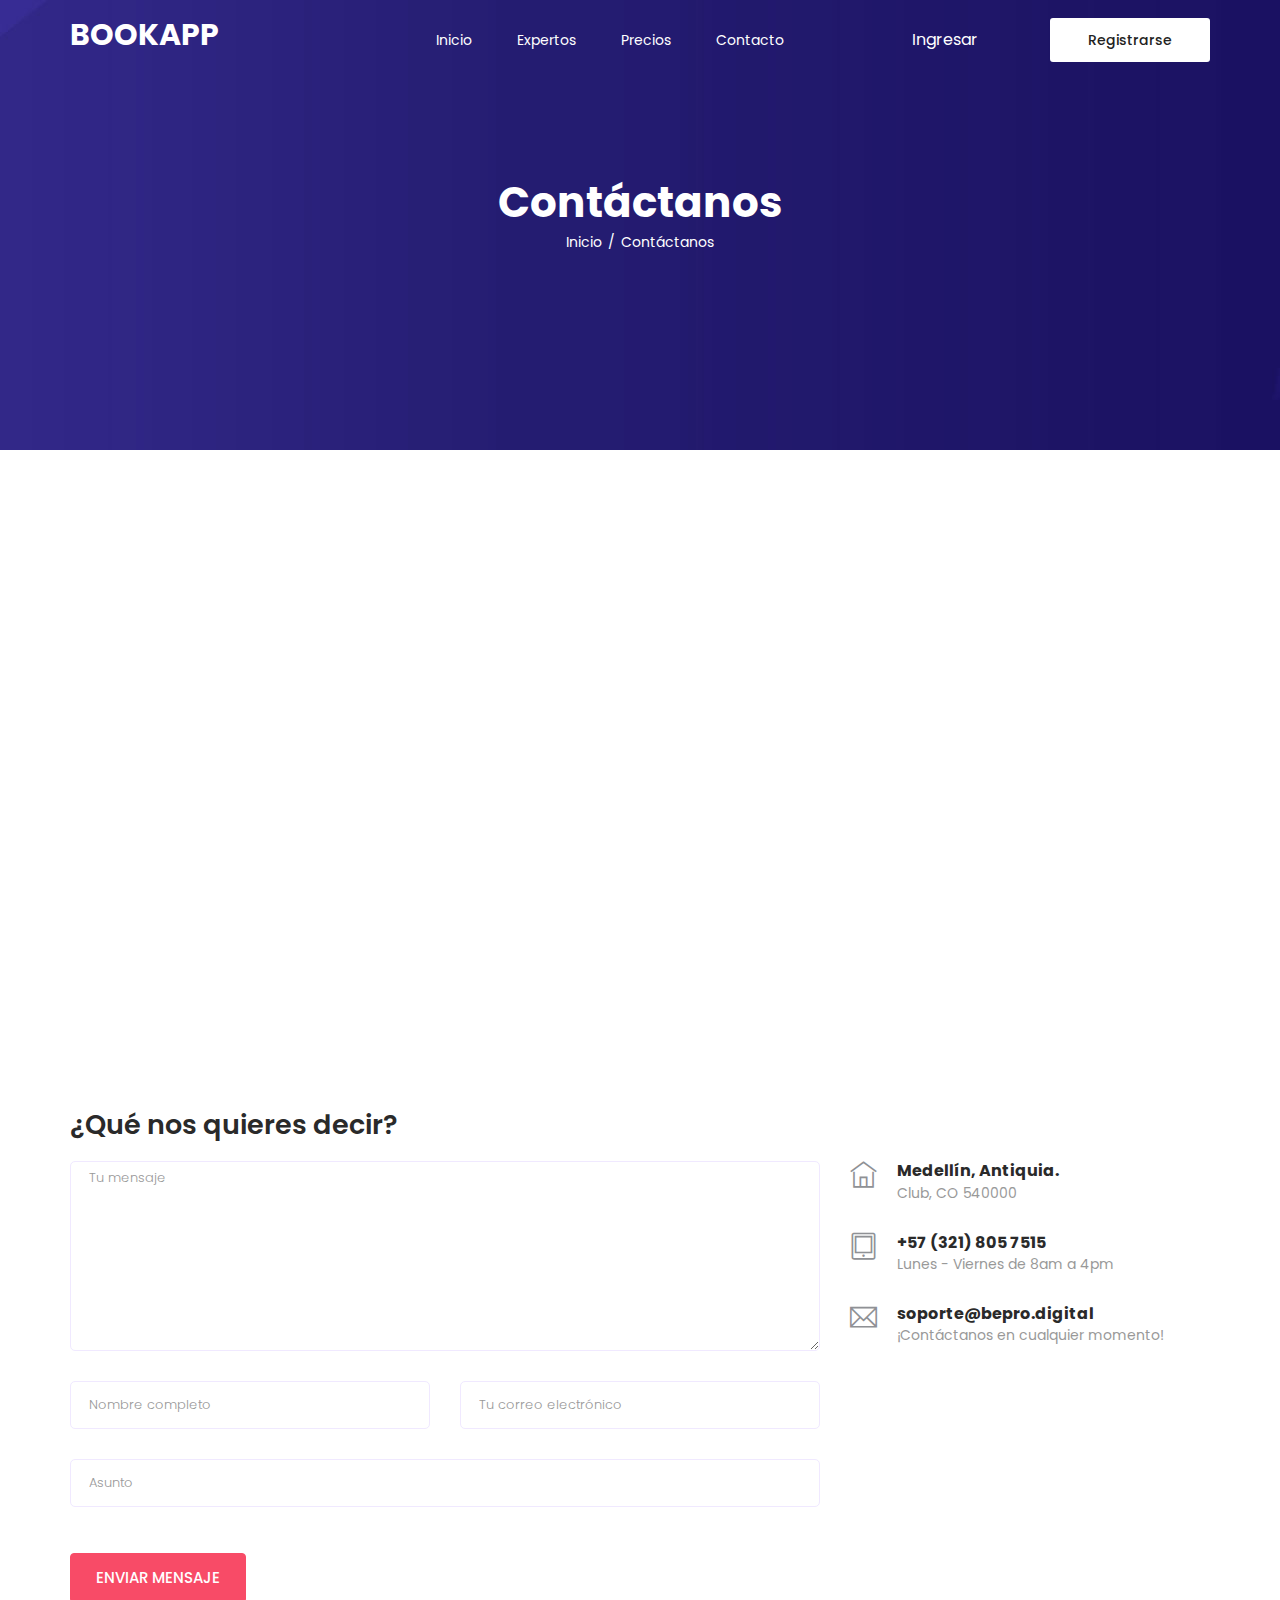
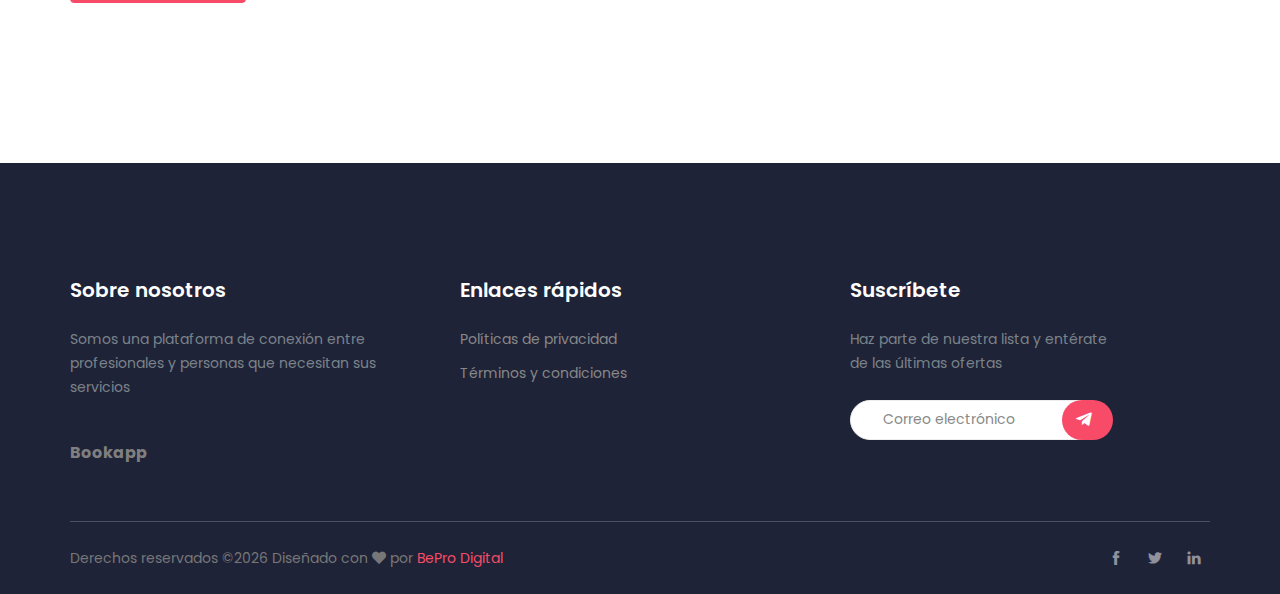
<file: contact.html>
<!doctype html>
<html lang="en">
   <head>
      <!-- Required meta tags -->
      <meta charset="utf-8">
      <meta name="viewport" content="width=device-width, initial-scale=1, shrink-to-fit=no">
      <meta name="description" content="Plataforma de conexión entre profesionales y clientes. Solamente cobramos el 10% de comisión para nuestros profesionales."/>
      <meta name="keywords" content="profesionales, expertos en Medellín"/>
      <meta name="author" content="Brayan Angarita @brayanangaritar" />
      <meta name="copyright" content="BePro Digital" />
      <link rel="icon" href="img/favicon.png" type="image/png">
      <title>Booking APP</title>
      <!-- Bootstrap CSS -->
      <link rel="stylesheet" href="css/bootstrap.css">
      <link rel="stylesheet" href="css/themify-icons.css">
      <link rel="stylesheet" href="vendors/fontawesome/css/all.min.css">
      <link rel="stylesheet" href="vendors/owl-carousel/owl.carousel.min.css">
      <link rel="stylesheet" href="vendors/animate-css/animate.css">
      <!-- main css -->
      <link rel="stylesheet" href="css/style.css">
      <link rel="stylesheet" href="css/responsive.css">
   </head>
   <body>
      <!--================ Header and menu =================-->
      <header class="header_area">  
         <div class="main_menu">
         <nav class="navbar navbar-expand-lg navbar-light">
            <div class="container">
               <!-- Brand and toggle get grouped for better mobile display -->
               <a class="navbar-brand logo_h" href="index.html">
                  Bookapp
               </a>
                  <button class="navbar-toggler" type="button" data-toggle="collapse" data-target="#navbarSupportedContent" aria-controls="navbarSupportedContent" aria-expanded="false" aria-label="Toggle navigation">
                     <span class="icon-bar"></span>
                     <span class="icon-bar"></span>
                     <span class="icon-bar"></span>
                  </button>

                  <!-- Nav links -->
                  <div class="collapse navbar-collapse offset" id="navbarSupportedContent">
                     <ul class="nav navbar-nav menu_nav ml-auto">
                        <li class="nav-item"><a class="nav-link" href="index.html">Inicio</a></li>
                        <li class="nav-item"><a class="nav-link" href="members.html">Expertos</a></li>
                        <li class="nav-item"><a class="nav-link" href="price.html">Precios</a></li>     
                        <li class="nav-item"><a class="nav-link" href="contact.html">Contacto</a></li>
                     </ul>
                  </div>
                  <div class="right-button">
                     <ul>
                        <li><a href="login.html">Ingresar</a></li>
                        <li><a class="sign_up" href="register.html">Registrarse</a></li>
                     </ul>
                  </div>
               </div>
            </nav>
         </div>
      </header>
      <!--================ / Header and menu =================-->

      <!--================ Hero Banner =================-->
      <section class="hero-banner d-flex align-items-center">
         <div class="container text-center">
            <h2>Contáctanos</h2>
            <nav aria-label="breadcrumb" class="banner-breadcrumb">
               <ol class="breadcrumb">
                  <li class="breadcrumb-item"><a href="#">Inicio</a></li>
                  <li class="breadcrumb-item active" aria-current="page">Contáctanos</li>
               </ol>
            </nav>
         </div>
      </section>
      <!--================ / Hero Banner =================-->

      <!-- ================ Contact form ================= -->
      <section class="contact-section area-padding">
         <div class="container">
            <div class="d-none d-sm-block mb-5 pb-4">
               <iframe src="https://www.google.com/maps/embed?pb=!1m18!1m12!1m3!1d1983.210843275241!2d-75.59391334181402!3d6.2079786653581115!2m3!1f0!2f0!3f0!3m2!1i1024!2i768!4f13.1!3m3!1m2!1s0x0%3A0x0!2zNsKwMTInMjguNyJOIDc1wrAzNSczNC4yIlc!5e0!3m2!1ses!2sco!4v1609450118895!5m2!1ses!2sco" width="100%" height="450" frameborder="0" style="border:0;" allowfullscreen="" aria-hidden="false" tabindex="0"></iframe>
            </div>

            <div class="row">
               <div class="col-12">
                  <h2 class="contact-title">¿Qué nos quieres decir?</h2>
               </div>

               <div class="col-lg-8">
                  <form class="form-contact contact_form" action="" method="post" id="contactForm">
                     <div class="row">
                        <div class="col-12">
                           <div class="form-group">
                              <textarea class="form-control w-100" name="message" id="message" cols="30" rows="9" placeholder="Tu mensaje"></textarea>
                           </div>
                        </div>

                        <div class="col-sm-6">
                           <div class="form-group">
                              <input class="form-control" name="name" id="name" type="text" placeholder="Nombre completo">
                           </div>
                        </div>

                        <div class="col-sm-6">
                           <div class="form-group">
                              <input class="form-control" name="email" id="email" type="email" placeholder="Tu correo electrónico">
                           </div>
                        </div>

                        <div class="col-12">
                           <div class="form-group">
                              <input class="form-control" name="subject" id="subject" type="text" placeholder="Asunto">
                           </div>
                        </div>
                     </div>

                     <div class="form-group mt-3">
                        <button type="submit" class="button button-contactForm">Enviar mensaje</button>
                     </div>
                  </form>
               </div>

               <div class="col-lg-4">
                  <div class="media contact-info">
                     <span class="contact-info__icon"><i class="ti-home"></i></span>
                     <div class="media-body">
                        <h3>Medellín, Antiquia.</h3>
                        <p>Club, CO 540000</p>
                     </div>
                  </div>

                  <div class="media contact-info">
                     <span class="contact-info__icon"><i class="ti-tablet"></i></span>
                     <div class="media-body">
                        <h3><a href="tel:+573218057515">+57 (321) 805 7515</a></h3>
                        <p>Lunes - Viernes de 8am a 4pm</p>
                     </div>
                  </div>

                  <div class="media contact-info">
                     <span class="contact-info__icon"><i class="ti-email"></i></span>
                     <div class="media-body">
                        <h3><a href="mailto:soporte@bepro.digital">soporte@bepro.digital</a></h3>
                        <p>¡Contáctanos en cualquier momento!</p>
                     </div>
                  </div>
               </div>
            </div>
         </div>
      </section>
      <!-- ================ / Contact form ================= -->

      <!-- ================ Footer ================= -->
      <footer class="footer-area">
         <div class="container">
            <div class="row">
               <div class="col-lg-4 col-sm-12 mb-4 mb-xl-0 single-footer-widget">
                  <h4>Sobre nosotros</h4>
                  <p>Somos una plataforma de conexión entre profesionales y personas que necesitan sus servicios</p>

                  <div class="footer-logo">
                     <h5>Bookapp</h5>
                  </div>
               </div>

               <div class="col-lg-4 col-sm-12 mb-4 mb-xl-0 single-footer-widget">
                  <h4>Enlaces rápidos</h4>
                  <ul>
                     <li>
                        <a href="#">Políticas de privacidad</a>
                     </li>
                     <li>
                        <a href="#">Términos y condiciones</a>
                     </li>
                  </ul>
               </div>

               <div class="col-lg-3 col-md-8 mb-4 mb-xl-0 single-footer-widget">
                  <h4>Suscríbete</h4>
                  <p>Haz parte de nuestra lista y entérate de las últimas ofertas</p>

                  <div class="form-wrap" id="mc_embed_signup">
                     <form target="_blank" action="#" method="get">
                        <div class="input-group">
                           <input type="email" class="form-control" name="EMAIL" placeholder="Correo electrónico">

                           <div class="input-group-append">
                              <button class="btn click-btn" type="submit">
                                 <i class="fab fa-telegram-plane"></i>
                              </button>
                           </div>
                        </div>

                        <div class="info"></div>
                     </form>
                  </div>
               </div>
            </div>

            <div class="footer-bottom row align-items-center text-center text-lg-left no-gutters">
               <p class="footer-text m-0 col-lg-8 col-md-12">
                  Derechos reservados &copy;<script>document.write(new Date().getFullYear());</script> Diseñado con <i class="fa fa-heart" aria-hidden="true"></i> por <a href="https://bepro.digital" target="_blank">BePro Digital</a>
               </p>

                  <div class="col-lg-4 col-md-12 text-center text-lg-right footer-social">
                  <a href="#"><i class="ti-facebook"></i></a>
                  <a href="#"><i class="ti-twitter-alt"></i></a>
                  <a href="#"><i class="ti-linkedin"></i></a>
               </div>
            </div>
         </div>
      </footer>
      <!-- ================ / Footer ================= -->

      <!-- Optional JavaScript -->
      <!-- jQuery first, then Popper.js, then Bootstrap JS -->
      <script src="js/jquery-2.2.4.min.js"></script>
      <script src="js/popper.js"></script>
      <script src="js/bootstrap.min.js"></script>
      <script src="vendors/owl-carousel/owl.carousel.min.js"></script>
      <script src="js/waypoints.min.js"></script>
      <script src="js/mail-script.js"></script>
      <script src="js/contact.js"></script>
      <script src="js/jquery.form.js"></script>
      <script src="js/jquery.validate.min.js"></script>
      <script src="js/mail-script.js"></script>
      <script src="js/theme.js"></script>
   </body>
</html>
</file>
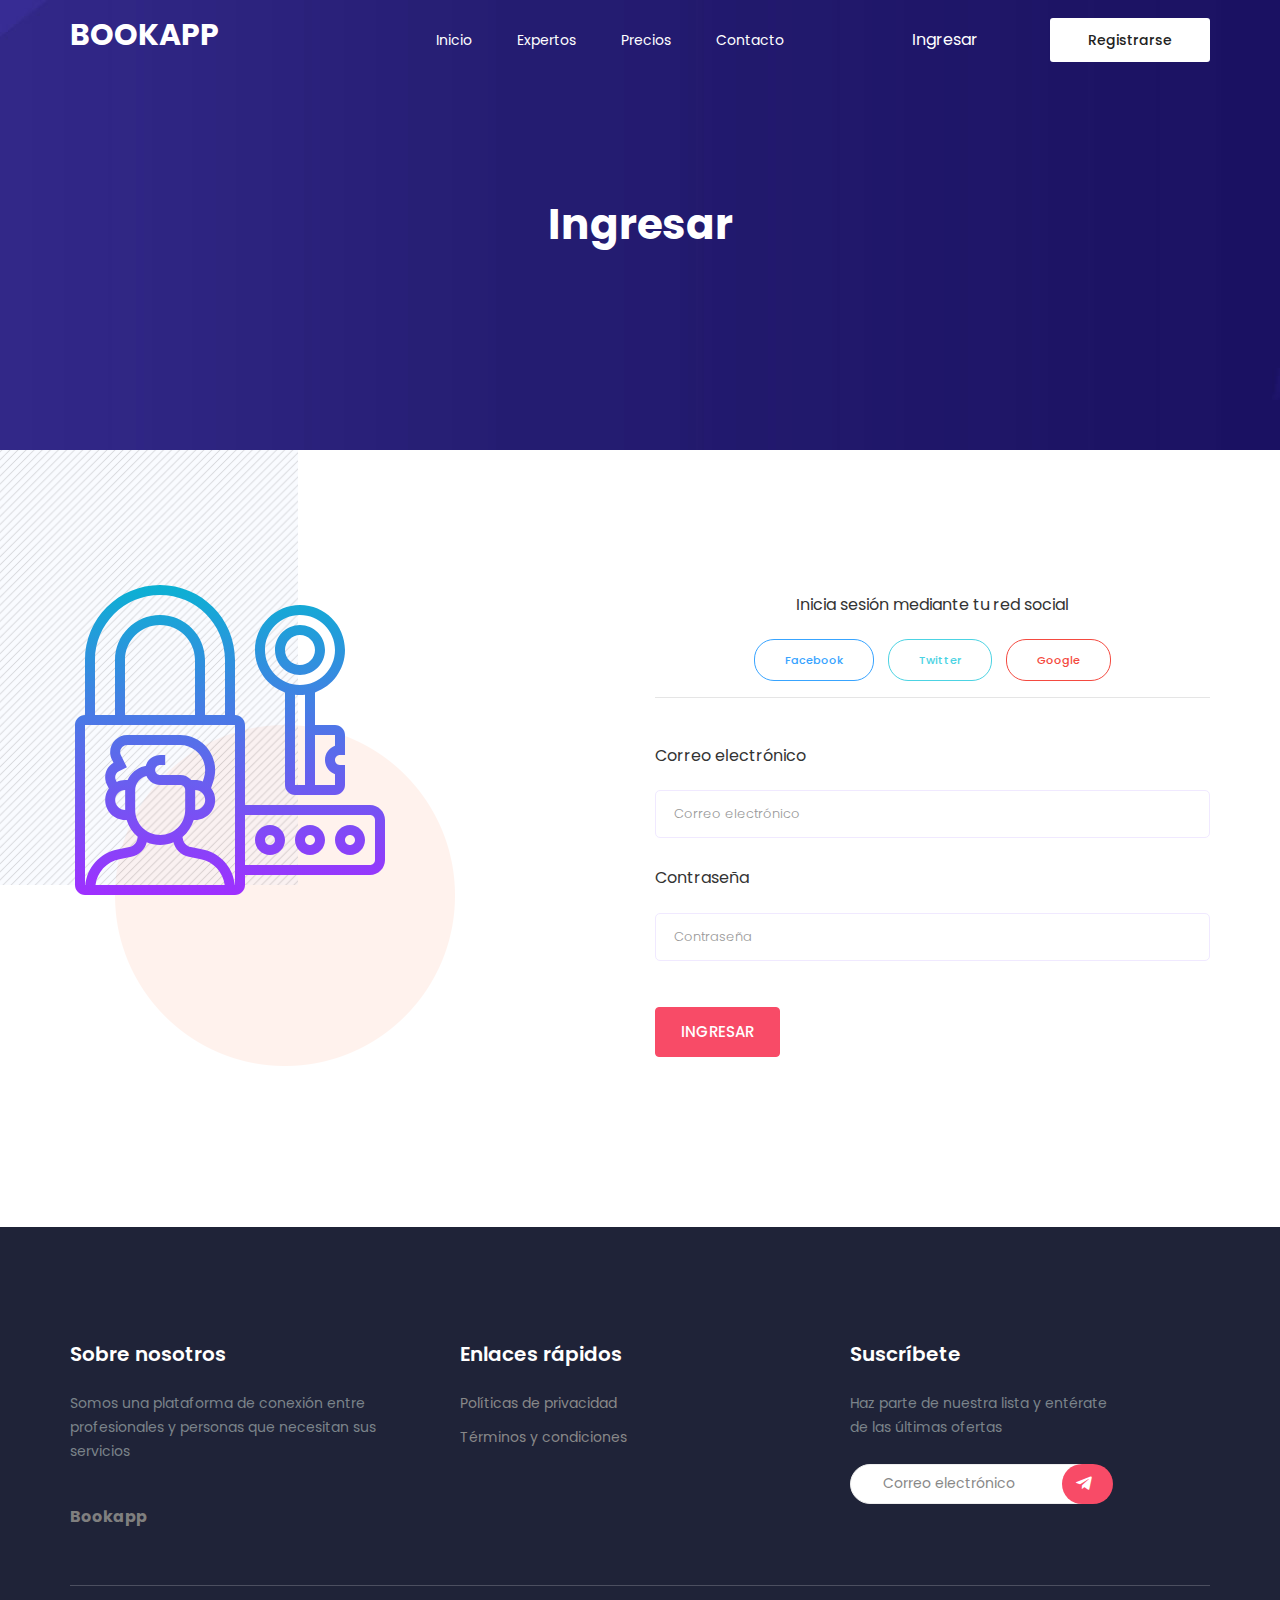
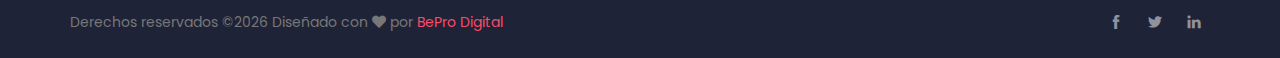
<file: login.html>
<!doctype html>
<html lang="en">
   <head>
      <!-- Required meta tags -->
      <meta charset="utf-8">
      <meta name="viewport" content="width=device-width, initial-scale=1, shrink-to-fit=no">
      <meta name="description" content="Plataforma de conexión entre profesionales y clientes. Solamente cobramos el 10% de comisión para nuestros profesionales."/>
      <meta name="keywords" content="profesionales, expertos en Medellín"/>
      <meta name="author" content="Brayan Angarita @brayanangaritar" />
      <meta name="copyright" content="BePro Digital" />
      <link rel="icon" href="img/favicon.png" type="image/png">
      <title>Booking APP</title>
      <!-- Bootstrap CSS -->
      <link rel="stylesheet" href="css/bootstrap.css">
      <link rel="stylesheet" href="css/themify-icons.css">
      <link rel="stylesheet" href="vendors/fontawesome/css/all.min.css">
      <link rel="stylesheet" href="vendors/owl-carousel/owl.carousel.min.css">
      <link rel="stylesheet" href="vendors/animate-css/animate.css">
      <!-- main css -->
      <link rel="stylesheet" href="css/style.css">
      <link rel="stylesheet" href="css/responsive.css">
   </head>
   <body>
      <!--================ Header and menu =================-->
      <header class="header_area">	
         <div class="main_menu">
         <nav class="navbar navbar-expand-lg navbar-light">
            <div class="container">
               <!-- Brand and toggle get grouped for better mobile display -->
               <a class="navbar-brand logo_h" href="index.html">
                  Bookapp
               </a>
                  <button class="navbar-toggler" type="button" data-toggle="collapse" data-target="#navbarSupportedContent" aria-controls="navbarSupportedContent" aria-expanded="false" aria-label="Toggle navigation">
                     <span class="icon-bar"></span>
                     <span class="icon-bar"></span>
                     <span class="icon-bar"></span>
                  </button>

                  <!-- Nav links -->
                  <div class="collapse navbar-collapse offset" id="navbarSupportedContent">
                     <ul class="nav navbar-nav menu_nav ml-auto">
                        <li class="nav-item"><a class="nav-link" href="index.html">Inicio</a></li>
                        <li class="nav-item"><a class="nav-link" href="members.html">Expertos</a></li>
                        <li class="nav-item"><a class="nav-link" href="price.html">Precios</a></li>     
                        <li class="nav-item"><a class="nav-link" href="contact.html">Contacto</a></li>
                     </ul>
                  </div>
                  <div class="right-button">
                     <ul>
                        <li><a href="login.html">Ingresar</a></li>
                        <li><a class="sign_up" href="register.html">Registrarse</a></li>
                     </ul>
                  </div>
               </div>
            </nav>
         </div>
      </header>
      <!--================ / Header and menu =================-->

      <!--================ Hero Banner =================-->
      <section class="hero-banner d-flex align-items-center">
         <div class="container text-center">
            <h2>Ingresar</h2>
         </div>
      </section>
      <!--================ / Hero Banner =================-->

      <!--================ Wallet =================-->
      <section class="statics-area area-padding">
         <div class="container">
            <div class="row">
               <div class="col-lg-5">
                  <div class="image-box">
                     <img src="img/banner/login.svg" width="70%" alt="">
                  </div>
               </div>

               <div class="offset-lg-1 col-lg-6">
                  <div class="area-heading">
                     <h6 class="text-center mb-1">Inicia sesión mediante tu red social</h6>
                     <div class="text-center button-group-area">
                        <a href="" class="genric-btn info-border circle">Facebook</a>
                        <a href="" class="genric-btn success-border circle">Twitter</a>
                        <a href="" class="genric-btn danger-border circle">Google</a>
                     </div>
                     <hr>
                     <form class="form-contact contact_form mt-5" action="" method="post" id="loginForm">
                        <div class="row">
                           <div class="col-sm-12">
                              <div class="form-group">
                                 <h6>Correo electrónico</h6>
                                 <input class="form-control" name="email" id="email" type="email" placeholder="Correo electrónico">
                              </div>
                           </div>

                           <div class="col-sm-12">
                              <div class="form-group">
                                 <h6>Contraseña</h6>
                                 <input class="form-control" name="password" id="password" type="password" placeholder="Contraseña">
                              </div>
                           </div>
                        </div>

                        <div class="form-group mt-3">
                           <button type="submit" class="button button-contactForm">Ingresar</button>
                        </div>
                     </form>
                  </div>
               </div>
            </div>
         </div>


      </section>
      <!--================ / Wallet =================-->

      <!-- ================ Footer ================= -->
      <footer class="footer-area">
         <div class="container">
            <div class="row">
               <div class="col-lg-4 col-sm-12 mb-4 mb-xl-0 single-footer-widget">
                  <h4>Sobre nosotros</h4>
                  <p>Somos una plataforma de conexión entre profesionales y personas que necesitan sus servicios</p>

                  <div class="footer-logo">
                     <h5>Bookapp</h5>
                  </div>
               </div>

               <div class="col-lg-4 col-sm-12 mb-4 mb-xl-0 single-footer-widget">
                  <h4>Enlaces rápidos</h4>
                  <ul>
                     <li>
                        <a href="#">Políticas de privacidad</a>
                     </li>
                     <li>
                        <a href="#">Términos y condiciones</a>
                     </li>
                  </ul>
               </div>

               <div class="col-lg-3 col-md-8 mb-4 mb-xl-0 single-footer-widget">
                  <h4>Suscríbete</h4>
                  <p>Haz parte de nuestra lista y entérate de las últimas ofertas</p>

                  <div class="form-wrap" id="mc_embed_signup">
                     <form target="_blank" action="#" method="get">
                        <div class="input-group">
                           <input type="email" class="form-control" name="EMAIL" placeholder="Correo electrónico">

                           <div class="input-group-append">
                              <button class="btn click-btn" type="submit">
                                 <i class="fab fa-telegram-plane"></i>
                              </button>
                           </div>
                        </div>

                        <div class="info"></div>
                     </form>
                  </div>
               </div>
            </div>

            <div class="footer-bottom row align-items-center text-center text-lg-left no-gutters">
               <p class="footer-text m-0 col-lg-8 col-md-12">
                  Derechos reservados &copy;<script>document.write(new Date().getFullYear());</script> Diseñado con <i class="fa fa-heart" aria-hidden="true"></i> por <a href="https://bepro.digital" target="_blank">BePro Digital</a>
               </p>

                  <div class="col-lg-4 col-md-12 text-center text-lg-right footer-social">
                  <a href="#"><i class="ti-facebook"></i></a>
                  <a href="#"><i class="ti-twitter-alt"></i></a>
                  <a href="#"><i class="ti-linkedin"></i></a>
               </div>
            </div>
         </div>
      </footer>
      <!-- ================ / Footer ================= -->

      <!-- Optional JavaScript -->
      <!-- jQuery first, then Popper.js, then Bootstrap JS -->
      <script src="js/jquery-2.2.4.min.js"></script>
      <script src="js/popper.js"></script>
      <script src="js/bootstrap.min.js"></script>
      <script src="vendors/owl-carousel/owl.carousel.min.js"></script>
      <script src="js/waypoints.min.js"></script>
      <script src="js/mail-script.js"></script>
      <script src="js/contact.js"></script>
      <script src="js/jquery.form.js"></script>
      <script src="js/jquery.validate.min.js"></script>
      <script src="js/mail-script.js"></script>
      <script src="js/theme.js"></script>
   </body>
</html>
</file>
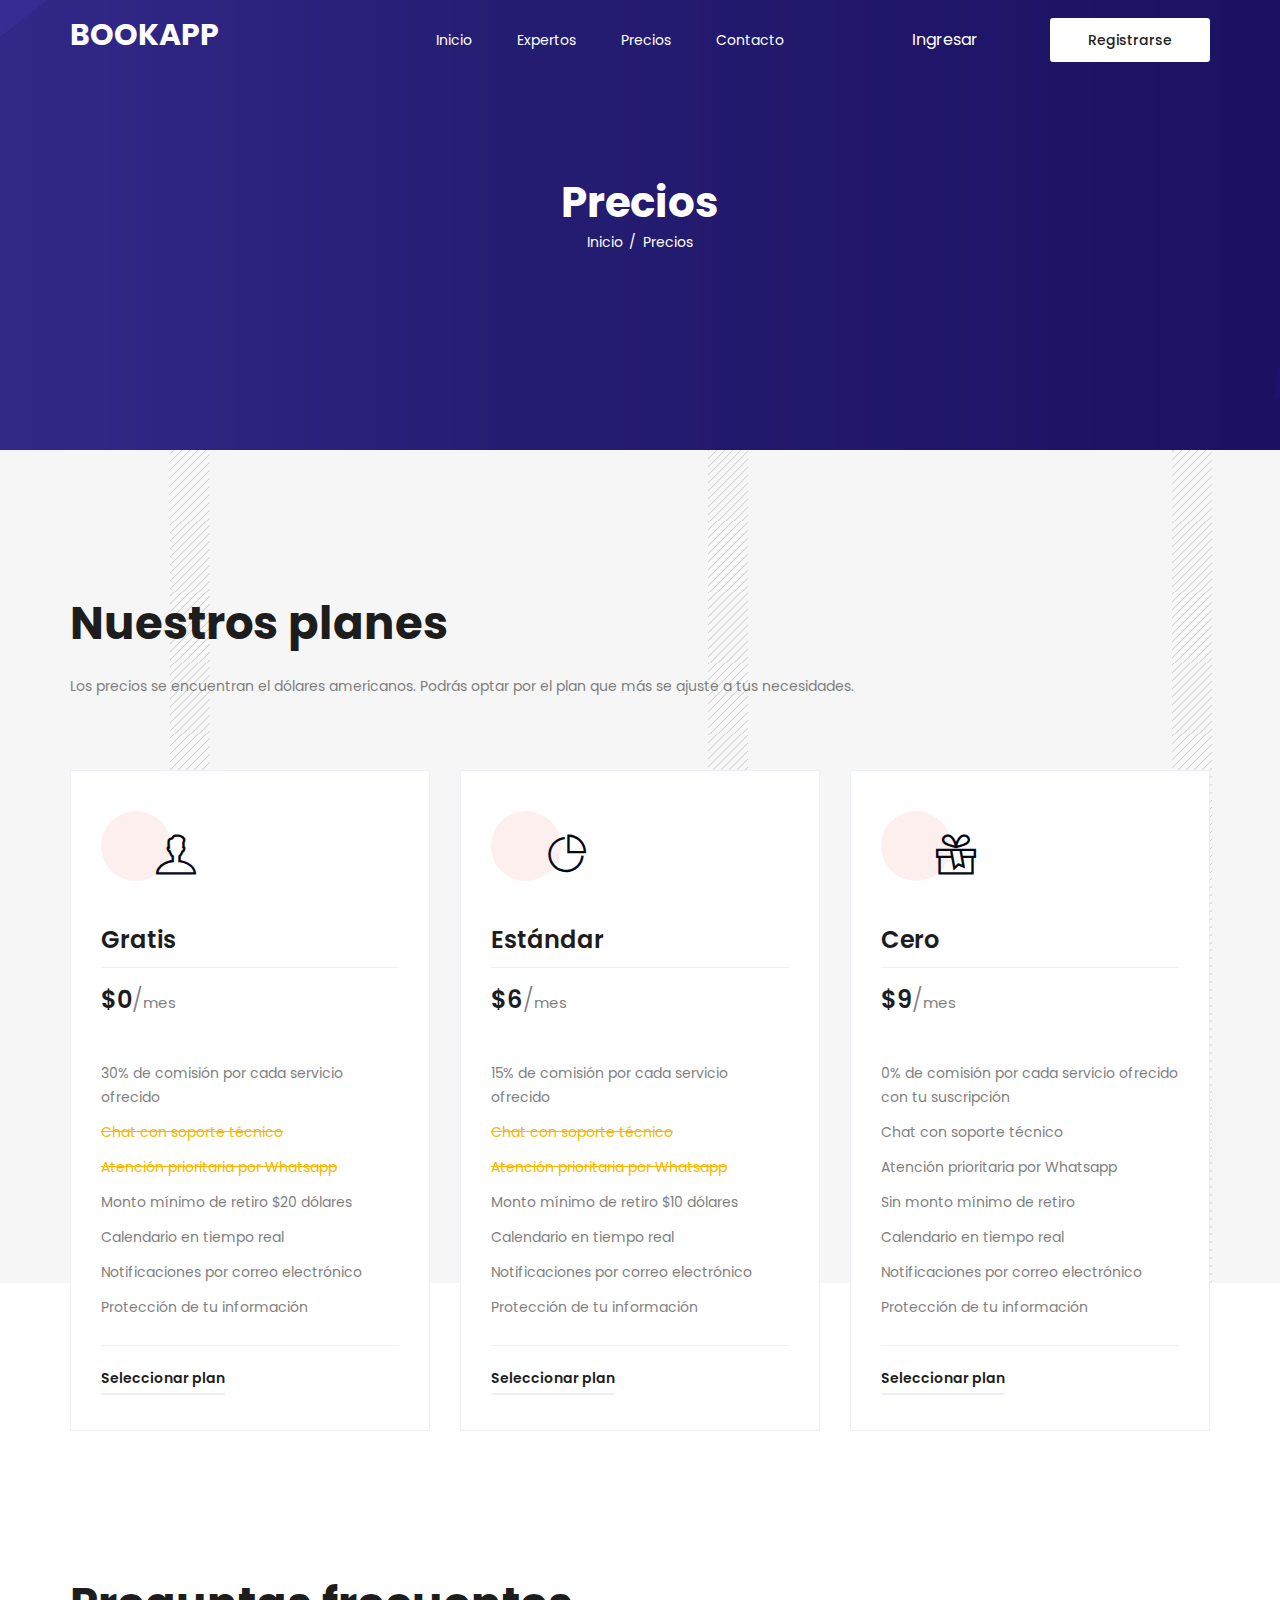
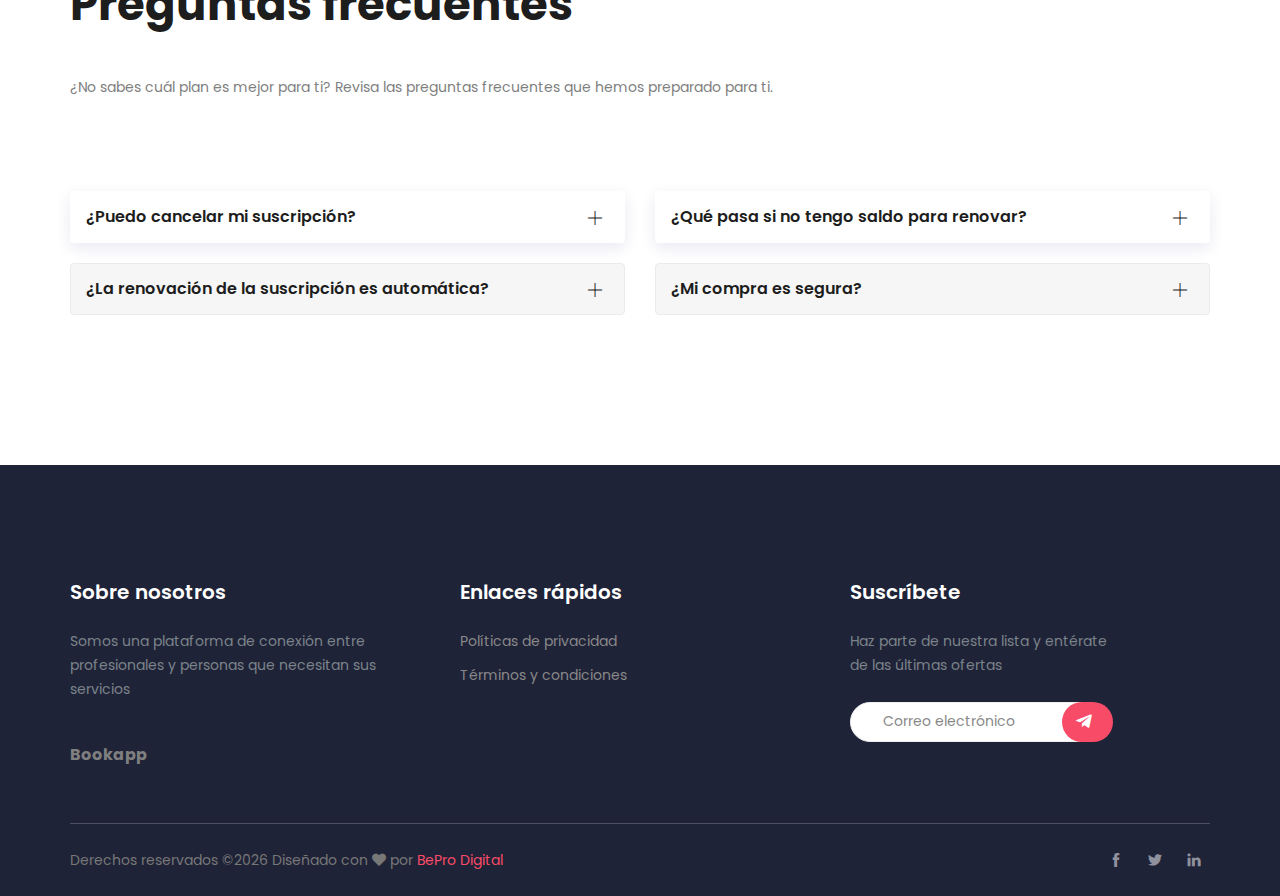
<file: price.html>
<!doctype html>
<html lang="en">
   <head>
      <!-- Required meta tags -->
      <meta charset="utf-8">
      <meta name="viewport" content="width=device-width, initial-scale=1, shrink-to-fit=no">
      <meta name="description" content="Plataforma de conexión entre profesionales y clientes. Solamente cobramos el 10% de comisión para nuestros profesionales."/>
      <meta name="keywords" content="profesionales, expertos en Medellín"/>
      <meta name="author" content="Brayan Angarita @brayanangaritar" />
      <meta name="copyright" content="BePro Digital" />
      <link rel="icon" href="img/favicon.png" type="image/png">
      <title>Booking APP</title>
      <!-- Bootstrap CSS -->
      <link rel="stylesheet" href="css/bootstrap.css">
      <link rel="stylesheet" href="css/themify-icons.css">
      <link rel="stylesheet" href="vendors/fontawesome/css/all.min.css">
      <link rel="stylesheet" href="vendors/owl-carousel/owl.carousel.min.css">
      <link rel="stylesheet" href="vendors/animate-css/animate.css">
      <!-- main css -->
      <link rel="stylesheet" href="css/style.css">
      <link rel="stylesheet" href="css/responsive.css">
   </head>
<body>

   <!--================ Header and menu =================-->
   <header class="header_area">  
      <div class="main_menu">
      <nav class="navbar navbar-expand-lg navbar-light">
         <div class="container">
            <!-- Brand and toggle get grouped for better mobile display -->
            <a class="navbar-brand logo_h" href="index.html">
               Bookapp
            </a>
               <button class="navbar-toggler" type="button" data-toggle="collapse" data-target="#navbarSupportedContent" aria-controls="navbarSupportedContent" aria-expanded="false" aria-label="Toggle navigation">
                  <span class="icon-bar"></span>
                  <span class="icon-bar"></span>
                  <span class="icon-bar"></span>
               </button>

               <!-- Nav links -->
               <div class="collapse navbar-collapse offset" id="navbarSupportedContent">
                  <ul class="nav navbar-nav menu_nav ml-auto">
                     <li class="nav-item"><a class="nav-link" href="index.html">Inicio</a></li>
                     <li class="nav-item"><a class="nav-link" href="members.html">Expertos</a></li>
                     <li class="nav-item"><a class="nav-link" href="price.html">Precios</a></li>     
                     <li class="nav-item"><a class="nav-link" href="contact.html">Contacto</a></li>
                  </ul>
               </div>
               <div class="right-button">
                  <ul>
                        <li><a href="login.html">Ingresar</a></li>
                        <li><a class="sign_up" href="register.html">Registrarse</a></li>
                     </ul>
               </div>
            </div>
         </nav>
      </div>
   </header>
   <!--================ / Header and menu =================-->

   <!--================ Hero Banner =================-->
   <section class="hero-banner d-flex align-items-center">
      <div class="container text-center">
         <h2>Precios</h2>
         <nav aria-label="breadcrumb" class="banner-breadcrumb">
            <ol class="breadcrumb">
               <li class="breadcrumb-item"><a href="#">Inicio</a></li>
               <li class="breadcrumb-item active" aria-current="page">Precios</li>
            </ol>
         </nav>
      </div>
   </section>
   <!--================ / Hero Banner =================-->

   <!--================ Plans =================-->
   <section class="pricing_area area-padding">
      <div class="container">
         <div class="row">
            <div class="col-12">
               <div class="area-heading">
                  <h4>Nuestros planes</h4>
                  <p>Los precios se encuentran el dólares americanos. Podrás optar por el plan que más se ajuste a tus necesidades.</p>
               </div>
            </div>

            <div class="col-sm-12 col-lg-4">
               <div class="single-pricing">
                  <div class="pricing-icon">
                     <i class="ti-user"></i>
                  </div>
                  <div class="single-pricing-content">
                     <h5>Gratis</h5>
                     <h4>$0<span class="currency_line">/</span><span>mes</span></h4>
                     <ul>
                        <li>30% de comisión por cada servicio ofrecido</li>
                        <li><del>Chat con soporte técnico</del></li>
                        <li><del>Atención prioritaria por Whatsapp</del></li>
                        <li>Monto mínimo de retiro $20 dólares</li>
                        <li>Calendario en tiempo real</li>
                        <li>Notificaciones por correo electrónico</li>
                        <li>Protección de tu información</li>
                     </ul>
                     <a href="#">Seleccionar plan</a>
                  </div>
               </div>
            </div>

            <div class="col-sm-12 col-lg-4">
               <div class="single-pricing">
                  <div class="pricing-icon">
                     <i class="ti-pie-chart"></i>
                  </div>
                  <div class="single-pricing-content">
                     <h5>Estándar</h5>
                     <h4>$6<span class="currency_line">/</span><span>mes</span></h4>
                     <ul>
                        <li>15% de comisión por cada servicio ofrecido</li>
                        <li><del>Chat con soporte técnico</del></li>
                        <li><del>Atención prioritaria por Whatsapp</del></li>
                        <li>Monto mínimo de retiro $10 dólares</li>
                        <li>Calendario en tiempo real</li>
                        <li>Notificaciones por correo electrónico</li>
                        <li>Protección de tu información</li>
                     </ul>
                     <a href="#">Seleccionar plan</a>
                  </div>
               </div>
            </div>

            <div class="col-sm-12 col-lg-4">
               <div class="single-pricing">
                  <div class="pricing-icon">
                     <i class="ti-gift"></i>
                  </div>
                  <div class="single-pricing-content">
                     <h5>Cero</h5>
                     <h4>$9<span class="currency_line">/</span><span>mes</span></h4>
                     <ul>
                        <li>0% de comisión por cada servicio ofrecido con tu suscripción</li>
                        <li>Chat con soporte técnico</li>
                        <li>Atención prioritaria por Whatsapp</li>
                        <li>Sin monto mínimo de retiro</li>
                        <li>Calendario en tiempo real</li>
                        <li>Notificaciones por correo electrónico</li>
                        <li>Protección de tu información</li>
                     </ul>
                     <a href="#">Seleccionar plan</a>
                  </div>
               </div>
            </div>
         </div>
      </div>
   </section>
   <!--================ / Plans =================-->

   <!--================ FAQ =================-->
   <section class="faq_area area-padding-bottom">
      <div class="container">
         <div class="row">
            <div class="col-12">
               <div class="area-heading">
                  <h4>Preguntas frecuentes</h4>
                  <p>¿No sabes cuál plan es mejor para ti? Revisa las preguntas frecuentes que hemos preparado para ti.</p>
               </div>
            </div>

            <div class="col-sm-12 col-lg-6">
               <div class="accordion" id="faqLeft">
                  <div class="card">
                     <div class="card-header" id="canIcancel">
                        <h5 class="mb-0">
                           <button class="btn btn-link" type="button" data-toggle="collapse" data-target="#canIcancelCollapse" aria-expanded="true" aria-controls="canIcancelCollapse">
                              ¿Puedo cancelar mi suscripción?
                           </button>
                        </h5>
                     </div>

                     <div id="canIcancelCollapse" class="collapse" aria-labelledby="canIcancel" data-parent="#faqLeft">
                        <div class="card-body">
                           Sí. Desde el panel de administración podrás cancelar tu suscripción en cualquier momento.
                        </div>
                     </div>
                  </div>

                  <div class="card">
                     <div class="card-header" id="renew">
                        <h5 class="mb-0">
                           <button class="btn btn-link collapsed" type="button" data-toggle="collapse" data-target="#renewCollapse" aria-expanded="false" aria-controls="renewCollapse">
                              ¿La renovación de la suscripción es automática?
                           </button>
                        </h5>
                     </div>
                     <div id="renewCollapse" class="collapse" aria-labelledby="renew" data-parent="#faqLeft">
                        <div class="card-body">
                           Sí. Al momento de adquirir nuestros servicios, se te cobrará el primer mes y al finalizar ese periodo, PayPal automáticamente hará el siguiente cobro.
                        </div>
                     </div>
                  </div>
               </div>
            </div>

            <div class="col-sm-12 col-lg-6">
               <div class="accordion" id="faqRight">
                  <div class="card">
                     <div class="card-header" id="money">
                        <h5 class="mb-0">
                           <button class="btn btn-link" type="button" data-toggle="collapse" data-target="#moneyCollapse" aria-expanded="true" aria-controls="moneyCollapse">
                              ¿Qué pasa si no tengo saldo para renovar?
                           </button>
                        </h5>
                     </div>

                     <div id="moneyCollapse" class="collapse" aria-labelledby="money" data-parent="#faqRight">
                        <div class="card-body">
                           Tu cuenta <b>NO</b> será suspendida. Simplemente se te bajará la membresía al plan <b>Gratis</b> y se te aplicará un cobro del 30% por cada servicio hasta que renueves manualmente tu suscripción.
                        </div>
                     </div>
                  </div>

                  <div class="card">
                     <div class="card-header" id="secure">
                        <h5 class="mb-0">
                           <button class="btn btn-link collapsed" type="button" data-toggle="collapse" data-target="#secureCollapse" aria-expanded="false" aria-controls="secureCollapse">
                              ¿Mi compra es segura?
                           </button>
                        </h5>
                     </div>

                     <div id="secureCollapse" class="collapse" aria-labelledby="secure" data-parent="#faqRight">
                        <div class="card-body">
                           Así es, el dinero será recaudado por <b>BOOKAPP</b>. Si eres cliente, el dinero no se enviará al profesional hasta que hayas verificado que estás conforme con su servicio. Y si eres profesional, podrás solicitar un reembolso de tu dinero si no estás satisfecho con el servicio que ofrecemos.
                        </div>
                     </div>
                  </div>
               </div>
            </div>
         </div>
      </div>
   </section>
   <!--================ / FAQ =================-->

<!-- ================ Footer ================= -->
      <footer class="footer-area">
         <div class="container">
            <div class="row">
               <div class="col-lg-4 col-sm-12 mb-4 mb-xl-0 single-footer-widget">
                  <h4>Sobre nosotros</h4>
                  <p>Somos una plataforma de conexión entre profesionales y personas que necesitan sus servicios</p>

                  <div class="footer-logo">
                     <h5>Bookapp</h5>
                  </div>
               </div>

               <div class="col-lg-4 col-sm-12 mb-4 mb-xl-0 single-footer-widget">
                  <h4>Enlaces rápidos</h4>
                  <ul>
                     <li>
                        <a href="#">Políticas de privacidad</a>
                     </li>
                     <li>
                        <a href="#">Términos y condiciones</a>
                     </li>
                  </ul>
               </div>

               <div class="col-lg-3 col-md-8 mb-4 mb-xl-0 single-footer-widget">
                  <h4>Suscríbete</h4>
                  <p>Haz parte de nuestra lista y entérate de las últimas ofertas</p>

                  <div class="form-wrap" id="mc_embed_signup">
                     <form target="_blank" action="#" method="get">
                        <div class="input-group">
                           <input type="email" class="form-control" name="EMAIL" placeholder="Correo electrónico">

                           <div class="input-group-append">
                              <button class="btn click-btn" type="submit">
                                 <i class="fab fa-telegram-plane"></i>
                              </button>
                           </div>
                        </div>

                        <div class="info"></div>
                     </form>
                  </div>
               </div>
            </div>

            <div class="footer-bottom row align-items-center text-center text-lg-left no-gutters">
               <p class="footer-text m-0 col-lg-8 col-md-12">
                  Derechos reservados &copy;<script>document.write(new Date().getFullYear());</script> Diseñado con <i class="fa fa-heart" aria-hidden="true"></i> por <a href="https://bepro.digital" target="_blank">BePro Digital</a>
               </p>

                  <div class="col-lg-4 col-md-12 text-center text-lg-right footer-social">
                  <a href="#"><i class="ti-facebook"></i></a>
                  <a href="#"><i class="ti-twitter-alt"></i></a>
                  <a href="#"><i class="ti-linkedin"></i></a>
               </div>
            </div>
         </div>
      </footer>
      <!-- ================ / Footer ================= -->

      <!-- Optional JavaScript -->
      <!-- jQuery first, then Popper.js, then Bootstrap JS -->
      <script src="js/jquery-2.2.4.min.js"></script>
      <script src="js/popper.js"></script>
      <script src="js/bootstrap.min.js"></script>
      <script src="vendors/owl-carousel/owl.carousel.min.js"></script>
      <script src="js/waypoints.min.js"></script>
      <script src="js/mail-script.js"></script>
      <script src="js/contact.js"></script>
      <script src="js/jquery.form.js"></script>
      <script src="js/jquery.validate.min.js"></script>
      <script src="js/mail-script.js"></script>
      <script src="js/theme.js"></script>
   </body>
</html>
</file>
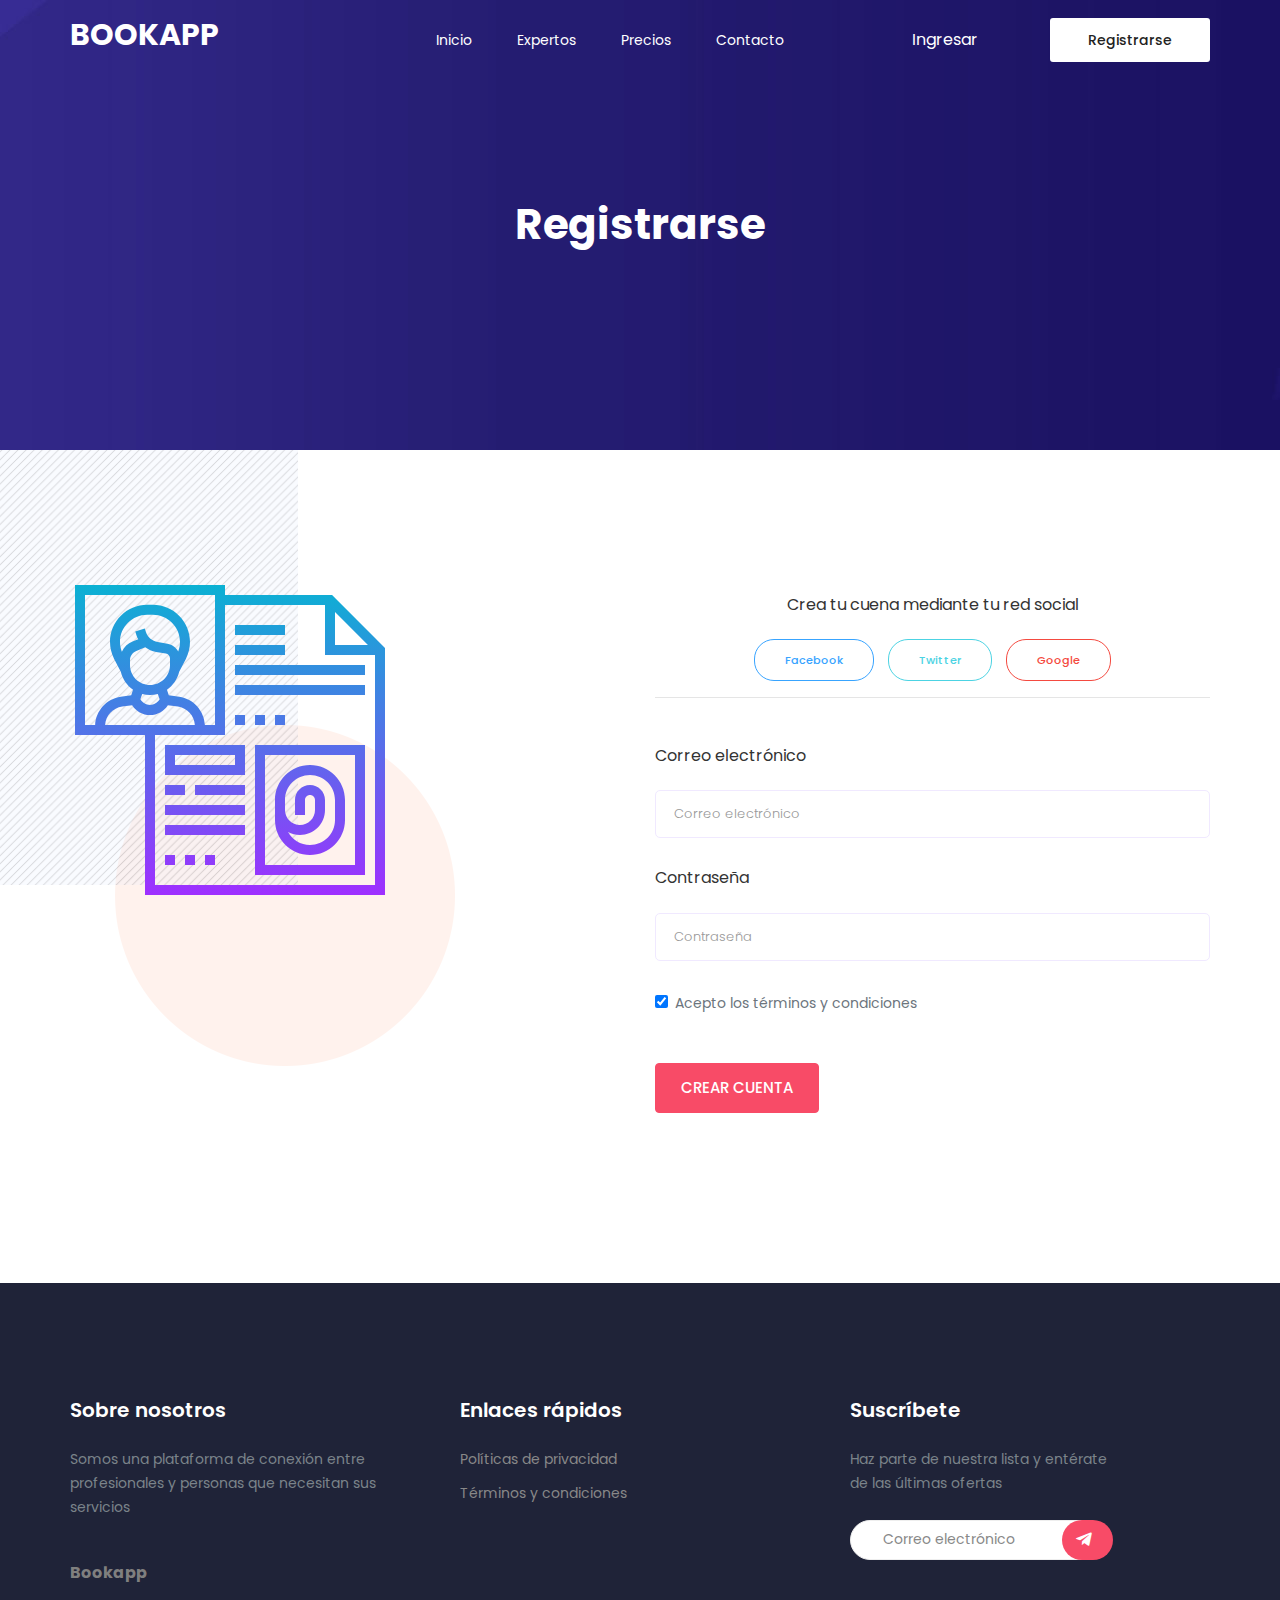
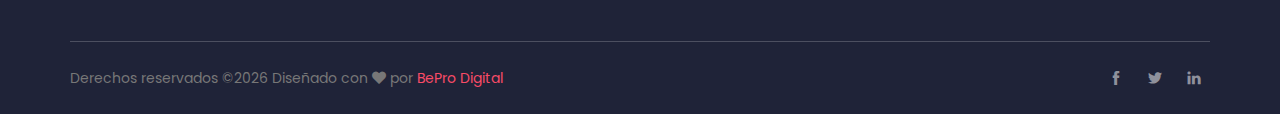
<file: register.html>
<!doctype html>
<html lang="en">
   <head>
      <!-- Required meta tags -->
      <meta charset="utf-8">
      <meta name="viewport" content="width=device-width, initial-scale=1, shrink-to-fit=no">
      <meta name="description" content="Plataforma de conexión entre profesionales y clientes. Solamente cobramos el 10% de comisión para nuestros profesionales."/>
      <meta name="keywords" content="profesionales, expertos en Medellín"/>
      <meta name="author" content="Brayan Angarita @brayanangaritar" />
      <meta name="copyright" content="BePro Digital" />
      <link rel="icon" href="img/favicon.png" type="image/png">
      <title>Booking APP</title>
      <!-- Bootstrap CSS -->
      <link rel="stylesheet" href="css/bootstrap.css">
      <link rel="stylesheet" href="css/themify-icons.css">
      <link rel="stylesheet" href="vendors/fontawesome/css/all.min.css">
      <link rel="stylesheet" href="vendors/owl-carousel/owl.carousel.min.css">
      <link rel="stylesheet" href="vendors/animate-css/animate.css">
      <!-- main css -->
      <link rel="stylesheet" href="css/style.css">
      <link rel="stylesheet" href="css/responsive.css">
   </head>
   <body>
      <!--================ Header and menu =================-->
      <header class="header_area">	
         <div class="main_menu">
         <nav class="navbar navbar-expand-lg navbar-light">
            <div class="container">
               <!-- Brand and toggle get grouped for better mobile display -->
               <a class="navbar-brand logo_h" href="index.html">
                  Bookapp
               </a>
                  <button class="navbar-toggler" type="button" data-toggle="collapse" data-target="#navbarSupportedContent" aria-controls="navbarSupportedContent" aria-expanded="false" aria-label="Toggle navigation">
                     <span class="icon-bar"></span>
                     <span class="icon-bar"></span>
                     <span class="icon-bar"></span>
                  </button>

                  <!-- Nav links -->
                  <div class="collapse navbar-collapse offset" id="navbarSupportedContent">
                     <ul class="nav navbar-nav menu_nav ml-auto">
                        <li class="nav-item"><a class="nav-link" href="index.html">Inicio</a></li>
                        <li class="nav-item"><a class="nav-link" href="members.html">Expertos</a></li>
                        <li class="nav-item"><a class="nav-link" href="price.html">Precios</a></li>     
                        <li class="nav-item"><a class="nav-link" href="contact.html">Contacto</a></li>
                     </ul>
                  </div>
                  <div class="right-button">
                     <ul>
                        <li><a href="login.html">Ingresar</a></li>
                        <li><a class="sign_up" href="register.html">Registrarse</a></li>
                     </ul>
                  </div>
               </div>
            </nav>
         </div>
      </header>
      <!--================ / Header and menu =================-->

      <!--================ Hero Banner =================-->
      <section class="hero-banner d-flex align-items-center">
         <div class="container text-center">
            <h2>Registrarse</h2>
         </div>
      </section>
      <!--================ / Hero Banner =================-->

      <!--================ Wallet =================-->
      <section class="statics-area area-padding">
         <div class="container">
            <div class="row">
               <div class="col-lg-5">
                  <div class="image-box">
                     <img src="img/banner/register.svg" width="70%" alt="">
                  </div>
               </div>

               <div class="offset-lg-1 col-lg-6">
                  <div class="area-heading">
                     <h6 class="text-center mb-1">Crea tu cuena mediante tu red social</h6>
                     <div class="text-center button-group-area">
                        <a href="" class="genric-btn info-border circle">Facebook</a>
                        <a href="" class="genric-btn success-border circle">Twitter</a>
                        <a href="" class="genric-btn danger-border circle">Google</a>
                     </div>
                     <hr>
                     <form class="form-contact contact_form mt-5" action="" method="post" id="loginForm">
                        <div class="row">
                           <div class="col-sm-12">
                              <div class="form-group">
                                 <h6>Correo electrónico</h6>
                                 <input class="form-control" name="email" id="email" type="email" placeholder="Correo electrónico">
                              </div>
                           </div>

                           <div class="col-sm-12">
                              <div class="form-group">
                                 <h6>Contraseña</h6>
                                 <input class="form-control" name="password" id="password" type="password" placeholder="Contraseña">
                              </div>
                           </div>
                        </div>

                        <div class="form-check form-switch">
                           <input class="form-check-input" type="checkbox" id="termsAndConditions" checked>
                           <label class="form-check-label text-muted" for="termsAndConditions">Acepto los términos y condiciones</label>
                        </div>

                        <div class="form-group mt-5">
                           <button type="submit" class="button button-contactForm">Crear cuenta</button>
                        </div>
                     </form>
                  </div>
               </div>
            </div>
         </div>


      </section>
      <!--================ / Wallet =================-->

      <!-- ================ Footer ================= -->
      <footer class="footer-area">
         <div class="container">
            <div class="row">
               <div class="col-lg-4 col-sm-12 mb-4 mb-xl-0 single-footer-widget">
                  <h4>Sobre nosotros</h4>
                  <p>Somos una plataforma de conexión entre profesionales y personas que necesitan sus servicios</p>

                  <div class="footer-logo">
                     <h5>Bookapp</h5>
                  </div>
               </div>

               <div class="col-lg-4 col-sm-12 mb-4 mb-xl-0 single-footer-widget">
                  <h4>Enlaces rápidos</h4>
                  <ul>
                     <li>
                        <a href="#">Políticas de privacidad</a>
                     </li>
                     <li>
                        <a href="#">Términos y condiciones</a>
                     </li>
                  </ul>
               </div>

               <div class="col-lg-3 col-md-8 mb-4 mb-xl-0 single-footer-widget">
                  <h4>Suscríbete</h4>
                  <p>Haz parte de nuestra lista y entérate de las últimas ofertas</p>

                  <div class="form-wrap" id="mc_embed_signup">
                     <form target="_blank" action="#" method="get">
                        <div class="input-group">
                           <input type="email" class="form-control" name="EMAIL" placeholder="Correo electrónico">

                           <div class="input-group-append">
                              <button class="btn click-btn" type="submit">
                                 <i class="fab fa-telegram-plane"></i>
                              </button>
                           </div>
                        </div>

                        <div class="info"></div>
                     </form>
                  </div>
               </div>
            </div>

            <div class="footer-bottom row align-items-center text-center text-lg-left no-gutters">
               <p class="footer-text m-0 col-lg-8 col-md-12">
                  Derechos reservados &copy;<script>document.write(new Date().getFullYear());</script> Diseñado con <i class="fa fa-heart" aria-hidden="true"></i> por <a href="https://bepro.digital" target="_blank">BePro Digital</a>
               </p>

                  <div class="col-lg-4 col-md-12 text-center text-lg-right footer-social">
                  <a href="#"><i class="ti-facebook"></i></a>
                  <a href="#"><i class="ti-twitter-alt"></i></a>
                  <a href="#"><i class="ti-linkedin"></i></a>
               </div>
            </div>
         </div>
      </footer>
      <!-- ================ / Footer ================= -->

      <!-- Optional JavaScript -->
      <!-- jQuery first, then Popper.js, then Bootstrap JS -->
      <script src="js/jquery-2.2.4.min.js"></script>
      <script src="js/popper.js"></script>
      <script src="js/bootstrap.min.js"></script>
      <script src="vendors/owl-carousel/owl.carousel.min.js"></script>
      <script src="js/waypoints.min.js"></script>
      <script src="js/mail-script.js"></script>
      <script src="js/contact.js"></script>
      <script src="js/jquery.form.js"></script>
      <script src="js/jquery.validate.min.js"></script>
      <script src="js/mail-script.js"></script>
      <script src="js/theme.js"></script>
   </body>
</html>
</file>
<file: css/themify-icons.css>
@font-face {
	font-family: 'themify';
	src:url('../fonts/themify.eot?-fvbane');
	src:url('../fonts/themify.eot?#iefix-fvbane') format('embedded-opentype'),
		url('../fonts/themify.woff?-fvbane') format('woff'),
		url('../fonts/themify.ttf?-fvbane') format('truetype'),
		url('../fonts/themify.svg?-fvbane#themify') format('svg');
	font-weight: normal;
	font-style: normal;
}

[class^="ti-"], [class*=" ti-"] {
	font-family: 'themify';
	speak: none;
	font-style: normal;
	font-weight: normal;
	font-variant: normal;
	text-transform: none;
	line-height: 1;

	/* Better Font Rendering =========== */
	-webkit-font-smoothing: antialiased;
	-moz-osx-font-smoothing: grayscale;
}

.ti-wand:before {
	content: "\e600";
}
.ti-volume:before {
	content: "\e601";
}
.ti-user:before {
	content: "\e602";
}
.ti-unlock:before {
	content: "\e603";
}
.ti-unlink:before {
	content: "\e604";
}
.ti-trash:before {
	content: "\e605";
}
.ti-thought:before {
	content: "\e606";
}
.ti-target:before {
	content: "\e607";
}
.ti-tag:before {
	content: "\e608";
}
.ti-tablet:before {
	content: "\e609";
}
.ti-star:before {
	content: "\e60a";
}
.ti-spray:before {
	content: "\e60b";
}
.ti-signal:before {
	content: "\e60c";
}
.ti-shopping-cart:before {
	content: "\e60d";
}
.ti-shopping-cart-full:before {
	content: "\e60e";
}
.ti-settings:before {
	content: "\e60f";
}
.ti-search:before {
	content: "\e610";
}
.ti-zoom-in:before {
	content: "\e611";
}
.ti-zoom-out:before {
	content: "\e612";
}
.ti-cut:before {
	content: "\e613";
}
.ti-ruler:before {
	content: "\e614";
}
.ti-ruler-pencil:before {
	content: "\e615";
}
.ti-ruler-alt:before {
	content: "\e616";
}
.ti-bookmark:before {
	content: "\e617";
}
.ti-bookmark-alt:before {
	content: "\e618";
}
.ti-reload:before {
	content: "\e619";
}
.ti-plus:before {
	content: "\e61a";
}
.ti-pin:before {
	content: "\e61b";
}
.ti-pencil:before {
	content: "\e61c";
}
.ti-pencil-alt:before {
	content: "\e61d";
}
.ti-paint-roller:before {
	content: "\e61e";
}
.ti-paint-bucket:before {
	content: "\e61f";
}
.ti-na:before {
	content: "\e620";
}
.ti-mobile:before {
	content: "\e621";
}
.ti-minus:before {
	content: "\e622";
}
.ti-medall:before {
	content: "\e623";
}
.ti-medall-alt:before {
	content: "\e624";
}
.ti-marker:before {
	content: "\e625";
}
.ti-marker-alt:before {
	content: "\e626";
}
.ti-arrow-up:before {
	content: "\e627";
}
.ti-arrow-right:before {
	content: "\e628";
}
.ti-arrow-left:before {
	content: "\e629";
}
.ti-arrow-down:before {
	content: "\e62a";
}
.ti-lock:before {
	content: "\e62b";
}
.ti-location-arrow:before {
	content: "\e62c";
}
.ti-link:before {
	content: "\e62d";
}
.ti-layout:before {
	content: "\e62e";
}
.ti-layers:before {
	content: "\e62f";
}
.ti-layers-alt:before {
	content: "\e630";
}
.ti-key:before {
	content: "\e631";
}
.ti-import:before {
	content: "\e632";
}
.ti-image:before {
	content: "\e633";
}
.ti-heart:before {
	content: "\e634";
}
.ti-heart-broken:before {
	content: "\e635";
}
.ti-hand-stop:before {
	content: "\e636";
}
.ti-hand-open:before {
	content: "\e637";
}
.ti-hand-drag:before {
	content: "\e638";
}
.ti-folder:before {
	content: "\e639";
}
.ti-flag:before {
	content: "\e63a";
}
.ti-flag-alt:before {
	content: "\e63b";
}
.ti-flag-alt-2:before {
	content: "\e63c";
}
.ti-eye:before {
	content: "\e63d";
}
.ti-export:before {
	content: "\e63e";
}
.ti-exchange-vertical:before {
	content: "\e63f";
}
.ti-desktop:before {
	content: "\e640";
}
.ti-cup:before {
	content: "\e641";
}
.ti-crown:before {
	content: "\e642";
}
.ti-comments:before {
	content: "\e643";
}
.ti-comment:before {
	content: "\e644";
}
.ti-comment-alt:before {
	content: "\e645";
}
.ti-close:before {
	content: "\e646";
}
.ti-clip:before {
	content: "\e647";
}
.ti-angle-up:before {
	content: "\e648";
}
.ti-angle-right:before {
	content: "\e649";
}
.ti-angle-left:before {
	content: "\e64a";
}
.ti-angle-down:before {
	content: "\e64b";
}
.ti-check:before {
	content: "\e64c";
}
.ti-check-box:before {
	content: "\e64d";
}
.ti-camera:before {
	content: "\e64e";
}
.ti-announcement:before {
	content: "\e64f";
}
.ti-brush:before {
	content: "\e650";
}
.ti-briefcase:before {
	content: "\e651";
}
.ti-bolt:before {
	content: "\e652";
}
.ti-bolt-alt:before {
	content: "\e653";
}
.ti-blackboard:before {
	content: "\e654";
}
.ti-bag:before {
	content: "\e655";
}
.ti-move:before {
	content: "\e656";
}
.ti-arrows-vertical:before {
	content: "\e657";
}
.ti-arrows-horizontal:before {
	content: "\e658";
}
.ti-fullscreen:before {
	content: "\e659";
}
.ti-arrow-top-right:before {
	content: "\e65a";
}
.ti-arrow-top-left:before {
	content: "\e65b";
}
.ti-arrow-circle-up:before {
	content: "\e65c";
}
.ti-arrow-circle-right:before {
	content: "\e65d";
}
.ti-arrow-circle-left:before {
	content: "\e65e";
}
.ti-arrow-circle-down:before {
	content: "\e65f";
}
.ti-angle-double-up:before {
	content: "\e660";
}
.ti-angle-double-right:before {
	content: "\e661";
}
.ti-angle-double-left:before {
	content: "\e662";
}
.ti-angle-double-down:before {
	content: "\e663";
}
.ti-zip:before {
	content: "\e664";
}
.ti-world:before {
	content: "\e665";
}
.ti-wheelchair:before {
	content: "\e666";
}
.ti-view-list:before {
	content: "\e667";
}
.ti-view-list-alt:before {
	content: "\e668";
}
.ti-view-grid:before {
	content: "\e669";
}
.ti-uppercase:before {
	content: "\e66a";
}
.ti-upload:before {
	content: "\e66b";
}
.ti-underline:before {
	content: "\e66c";
}
.ti-truck:before {
	content: "\e66d";
}
.ti-timer:before {
	content: "\e66e";
}
.ti-ticket:before {
	content: "\e66f";
}
.ti-thumb-up:before {
	content: "\e670";
}
.ti-thumb-down:before {
	content: "\e671";
}
.ti-text:before {
	content: "\e672";
}
.ti-stats-up:before {
	content: "\e673";
}
.ti-stats-down:before {
	content: "\e674";
}
.ti-split-v:before {
	content: "\e675";
}
.ti-split-h:before {
	content: "\e676";
}
.ti-smallcap:before {
	content: "\e677";
}
.ti-shine:before {
	content: "\e678";
}
.ti-shift-right:before {
	content: "\e679";
}
.ti-shift-left:before {
	content: "\e67a";
}
.ti-shield:before {
	content: "\e67b";
}
.ti-notepad:before {
	content: "\e67c";
}
.ti-server:before {
	content: "\e67d";
}
.ti-quote-right:before {
	content: "\e67e";
}
.ti-quote-left:before {
	content: "\e67f";
}
.ti-pulse:before {
	content: "\e680";
}
.ti-printer:before {
	content: "\e681";
}
.ti-power-off:before {
	content: "\e682";
}
.ti-plug:before {
	content: "\e683";
}
.ti-pie-chart:before {
	content: "\e684";
}
.ti-paragraph:before {
	content: "\e685";
}
.ti-panel:before {
	content: "\e686";
}
.ti-package:before {
	content: "\e687";
}
.ti-music:before {
	content: "\e688";
}
.ti-music-alt:before {
	content: "\e689";
}
.ti-mouse:before {
	content: "\e68a";
}
.ti-mouse-alt:before {
	content: "\e68b";
}
.ti-money:before {
	content: "\e68c";
}
.ti-microphone:before {
	content: "\e68d";
}
.ti-menu:before {
	content: "\e68e";
}
.ti-menu-alt:before {
	content: "\e68f";
}
.ti-map:before {
	content: "\e690";
}
.ti-map-alt:before {
	content: "\e691";
}
.ti-loop:before {
	content: "\e692";
}
.ti-location-pin:before {
	content: "\e693";
}
.ti-list:before {
	content: "\e694";
}
.ti-light-bulb:before {
	content: "\e695";
}
.ti-Italic:before {
	content: "\e696";
}
.ti-info:before {
	content: "\e697";
}
.ti-infinite:before {
	content: "\e698";
}
.ti-id-badge:before {
	content: "\e699";
}
.ti-hummer:before {
	content: "\e69a";
}
.ti-home:before {
	content: "\e69b";
}
.ti-help:before {
	content: "\e69c";
}
.ti-headphone:before {
	content: "\e69d";
}
.ti-harddrives:before {
	content: "\e69e";
}
.ti-harddrive:before {
	content: "\e69f";
}
.ti-gift:before {
	content: "\e6a0";
}
.ti-game:before {
	content: "\e6a1";
}
.ti-filter:before {
	content: "\e6a2";
}
.ti-files:before {
	content: "\e6a3";
}
.ti-file:before {
	content: "\e6a4";
}
.ti-eraser:before {
	content: "\e6a5";
}
.ti-envelope:before {
	content: "\e6a6";
}
.ti-download:before {
	content: "\e6a7";
}
.ti-direction:before {
	content: "\e6a8";
}
.ti-direction-alt:before {
	content: "\e6a9";
}
.ti-dashboard:before {
	content: "\e6aa";
}
.ti-control-stop:before {
	content: "\e6ab";
}
.ti-control-shuffle:before {
	content: "\e6ac";
}
.ti-control-play:before {
	content: "\e6ad";
}
.ti-control-pause:before {
	content: "\e6ae";
}
.ti-control-forward:before {
	content: "\e6af";
}
.ti-control-backward:before {
	content: "\e6b0";
}
.ti-cloud:before {
	content: "\e6b1";
}
.ti-cloud-up:before {
	content: "\e6b2";
}
.ti-cloud-down:before {
	content: "\e6b3";
}
.ti-clipboard:before {
	content: "\e6b4";
}
.ti-car:before {
	content: "\e6b5";
}
.ti-calendar:before {
	content: "\e6b6";
}
.ti-book:before {
	content: "\e6b7";
}
.ti-bell:before {
	content: "\e6b8";
}
.ti-basketball:before {
	content: "\e6b9";
}
.ti-bar-chart:before {
	content: "\e6ba";
}
.ti-bar-chart-alt:before {
	content: "\e6bb";
}
.ti-back-right:before {
	content: "\e6bc";
}
.ti-back-left:before {
	content: "\e6bd";
}
.ti-arrows-corner:before {
	content: "\e6be";
}
.ti-archive:before {
	content: "\e6bf";
}
.ti-anchor:before {
	content: "\e6c0";
}
.ti-align-right:before {
	content: "\e6c1";
}
.ti-align-left:before {
	content: "\e6c2";
}
.ti-align-justify:before {
	content: "\e6c3";
}
.ti-align-center:before {
	content: "\e6c4";
}
.ti-alert:before {
	content: "\e6c5";
}
.ti-alarm-clock:before {
	content: "\e6c6";
}
.ti-agenda:before {
	content: "\e6c7";
}
.ti-write:before {
	content: "\e6c8";
}
.ti-window:before {
	content: "\e6c9";
}
.ti-widgetized:before {
	content: "\e6ca";
}
.ti-widget:before {
	content: "\e6cb";
}
.ti-widget-alt:before {
	content: "\e6cc";
}
.ti-wallet:before {
	content: "\e6cd";
}
.ti-video-clapper:before {
	content: "\e6ce";
}
.ti-video-camera:before {
	content: "\e6cf";
}
.ti-vector:before {
	content: "\e6d0";
}
.ti-themify-logo:before {
	content: "\e6d1";
}
.ti-themify-favicon:before {
	content: "\e6d2";
}
.ti-themify-favicon-alt:before {
	content: "\e6d3";
}
.ti-support:before {
	content: "\e6d4";
}
.ti-stamp:before {
	content: "\e6d5";
}
.ti-split-v-alt:before {
	content: "\e6d6";
}
.ti-slice:before {
	content: "\e6d7";
}
.ti-shortcode:before {
	content: "\e6d8";
}
.ti-shift-right-alt:before {
	content: "\e6d9";
}
.ti-shift-left-alt:before {
	content: "\e6da";
}
.ti-ruler-alt-2:before {
	content: "\e6db";
}
.ti-receipt:before {
	content: "\e6dc";
}
.ti-pin2:before {
	content: "\e6dd";
}
.ti-pin-alt:before {
	content: "\e6de";
}
.ti-pencil-alt2:before {
	content: "\e6df";
}
.ti-palette:before {
	content: "\e6e0";
}
.ti-more:before {
	content: "\e6e1";
}
.ti-more-alt:before {
	content: "\e6e2";
}
.ti-microphone-alt:before {
	content: "\e6e3";
}
.ti-magnet:before {
	content: "\e6e4";
}
.ti-line-double:before {
	content: "\e6e5";
}
.ti-line-dotted:before {
	content: "\e6e6";
}
.ti-line-dashed:before {
	content: "\e6e7";
}
.ti-layout-width-full:before {
	content: "\e6e8";
}
.ti-layout-width-default:before {
	content: "\e6e9";
}
.ti-layout-width-default-alt:before {
	content: "\e6ea";
}
.ti-layout-tab:before {
	content: "\e6eb";
}
.ti-layout-tab-window:before {
	content: "\e6ec";
}
.ti-layout-tab-v:before {
	content: "\e6ed";
}
.ti-layout-tab-min:before {
	content: "\e6ee";
}
.ti-layout-slider:before {
	content: "\e6ef";
}
.ti-layout-slider-alt:before {
	content: "\e6f0";
}
.ti-layout-sidebar-right:before {
	content: "\e6f1";
}
.ti-layout-sidebar-none:before {
	content: "\e6f2";
}
.ti-layout-sidebar-left:before {
	content: "\e6f3";
}
.ti-layout-placeholder:before {
	content: "\e6f4";
}
.ti-layout-menu:before {
	content: "\e6f5";
}
.ti-layout-menu-v:before {
	content: "\e6f6";
}
.ti-layout-menu-separated:before {
	content: "\e6f7";
}
.ti-layout-menu-full:before {
	content: "\e6f8";
}
.ti-layout-media-right-alt:before {
	content: "\e6f9";
}
.ti-layout-media-right:before {
	content: "\e6fa";
}
.ti-layout-media-overlay:before {
	content: "\e6fb";
}
.ti-layout-media-overlay-alt:before {
	content: "\e6fc";
}
.ti-layout-media-overlay-alt-2:before {
	content: "\e6fd";
}
.ti-layout-media-left-alt:before {
	content: "\e6fe";
}
.ti-layout-media-left:before {
	content: "\e6ff";
}
.ti-layout-media-center-alt:before {
	content: "\e700";
}
.ti-layout-media-center:before {
	content: "\e701";
}
.ti-layout-list-thumb:before {
	content: "\e702";
}
.ti-layout-list-thumb-alt:before {
	content: "\e703";
}
.ti-layout-list-post:before {
	content: "\e704";
}
.ti-layout-list-large-image:before {
	content: "\e705";
}
.ti-layout-line-solid:before {
	content: "\e706";
}
.ti-layout-grid4:before {
	content: "\e707";
}
.ti-layout-grid3:before {
	content: "\e708";
}
.ti-layout-grid2:before {
	content: "\e709";
}
.ti-layout-grid2-thumb:before {
	content: "\e70a";
}
.ti-layout-cta-right:before {
	content: "\e70b";
}
.ti-layout-cta-left:before {
	content: "\e70c";
}
.ti-layout-cta-center:before {
	content: "\e70d";
}
.ti-layout-cta-btn-right:before {
	content: "\e70e";
}
.ti-layout-cta-btn-left:before {
	content: "\e70f";
}
.ti-layout-column4:before {
	content: "\e710";
}
.ti-layout-column3:before {
	content: "\e711";
}
.ti-layout-column2:before {
	content: "\e712";
}
.ti-layout-accordion-separated:before {
	content: "\e713";
}
.ti-layout-accordion-merged:before {
	content: "\e714";
}
.ti-layout-accordion-list:before {
	content: "\e715";
}
.ti-ink-pen:before {
	content: "\e716";
}
.ti-info-alt:before {
	content: "\e717";
}
.ti-help-alt:before {
	content: "\e718";
}
.ti-headphone-alt:before {
	content: "\e719";
}
.ti-hand-point-up:before {
	content: "\e71a";
}
.ti-hand-point-right:before {
	content: "\e71b";
}
.ti-hand-point-left:before {
	content: "\e71c";
}
.ti-hand-point-down:before {
	content: "\e71d";
}
.ti-gallery:before {
	content: "\e71e";
}
.ti-face-smile:before {
	content: "\e71f";
}
.ti-face-sad:before {
	content: "\e720";
}
.ti-credit-card:before {
	content: "\e721";
}
.ti-control-skip-forward:before {
	content: "\e722";
}
.ti-control-skip-backward:before {
	content: "\e723";
}
.ti-control-record:before {
	content: "\e724";
}
.ti-control-eject:before {
	content: "\e725";
}
.ti-comments-smiley:before {
	content: "\e726";
}
.ti-brush-alt:before {
	content: "\e727";
}
.ti-youtube:before {
	content: "\e728";
}
.ti-vimeo:before {
	content: "\e729";
}
.ti-twitter:before {
	content: "\e72a";
}
.ti-time:before {
	content: "\e72b";
}
.ti-tumblr:before {
	content: "\e72c";
}
.ti-skype:before {
	content: "\e72d";
}
.ti-share:before {
	content: "\e72e";
}
.ti-share-alt:before {
	content: "\e72f";
}
.ti-rocket:before {
	content: "\e730";
}
.ti-pinterest:before {
	content: "\e731";
}
.ti-new-window:before {
	content: "\e732";
}
.ti-microsoft:before {
	content: "\e733";
}
.ti-list-ol:before {
	content: "\e734";
}
.ti-linkedin:before {
	content: "\e735";
}
.ti-layout-sidebar-2:before {
	content: "\e736";
}
.ti-layout-grid4-alt:before {
	content: "\e737";
}
.ti-layout-grid3-alt:before {
	content: "\e738";
}
.ti-layout-grid2-alt:before {
	content: "\e739";
}
.ti-layout-column4-alt:before {
	content: "\e73a";
}
.ti-layout-column3-alt:before {
	content: "\e73b";
}
.ti-layout-column2-alt:before {
	content: "\e73c";
}
.ti-instagram:before {
	content: "\e73d";
}
.ti-google:before {
	content: "\e73e";
}
.ti-github:before {
	content: "\e73f";
}
.ti-flickr:before {
	content: "\e740";
}
.ti-facebook:before {
	content: "\e741";
}
.ti-dropbox:before {
	content: "\e742";
}
.ti-dribbble:before {
	content: "\e743";
}
.ti-apple:before {
	content: "\e744";
}
.ti-android:before {
	content: "\e745";
}
.ti-save:before {
	content: "\e746";
}
.ti-save-alt:before {
	content: "\e747";
}
.ti-yahoo:before {
	content: "\e748";
}
.ti-wordpress:before {
	content: "\e749";
}
.ti-vimeo-alt:before {
	content: "\e74a";
}
.ti-twitter-alt:before {
	content: "\e74b";
}
.ti-tumblr-alt:before {
	content: "\e74c";
}
.ti-trello:before {
	content: "\e74d";
}
.ti-stack-overflow:before {
	content: "\e74e";
}
.ti-soundcloud:before {
	content: "\e74f";
}
.ti-sharethis:before {
	content: "\e750";
}
.ti-sharethis-alt:before {
	content: "\e751";
}
.ti-reddit:before {
	content: "\e752";
}
.ti-pinterest-alt:before {
	content: "\e753";
}
.ti-microsoft-alt:before {
	content: "\e754";
}
.ti-linux:before {
	content: "\e755";
}
.ti-jsfiddle:before {
	content: "\e756";
}
.ti-joomla:before {
	content: "\e757";
}
.ti-html5:before {
	content: "\e758";
}
.ti-flickr-alt:before {
	content: "\e759";
}
.ti-email:before {
	content: "\e75a";
}
.ti-drupal:before {
	content: "\e75b";
}
.ti-dropbox-alt:before {
	content: "\e75c";
}
.ti-css3:before {
	content: "\e75d";
}
.ti-rss:before {
	content: "\e75e";
}
.ti-rss-alt:before {
	content: "\e75f";
}
</file>
<file: css/style.css>
/*----------------------------------------------------
@File: Styles
@Author: Brayan Angarita - BePro Digital
@URL: https://bepro.digital
Author E-mail: brayanangarita11@gmail.com

This file contains the styling for the actual theme, this
is the file you need to edit to change the look of the
theme.
---------------------------------------------------- */
/*=====================================================================
@Template Name: Booking APP
@Author: Brayan Angarita
@Developed By: Brayan Angarita
@Developer URL: https://bepro.digital
Author E-mail: brayanangarita11@gmail.com

@Default Styles

Table of Content:
01/ Variables
02/ predefin
03/ header
04/ button
05/ banner
06/ breadcrumb
07/ about
08/ project 
09/ price 
10/ blog  
11/ service  
12/ contact 
13/ footer
14/ custom

=====================================================================*/
/*----------------------------------------------------*/
/*font Variables*/
/*Color Variables*/
/*=================== fonts ====================*/
@import url("https://fonts.googleapis.com/css?family=Poppins:300,400,500,600,700");
/*---------------------------------------------------- */
/*----------------------------------------------------*/
.list {
  list-style: none;
  margin: 0px;
  padding: 0px; }

a {
  text-decoration: none;
  transition: all 0.3s ease-in-out; }
  a:hover, a:focus {
    text-decoration: none;
    outline: none; }

.row.m0 {
  margin: 0px; }

body {
  line-height: 24px;
  font-size: 14px;
  font-family: "Poppins", sans-serif;
  font-weight: normal;
  color: #7f7f7f; }

h1, h2, h3, h4, h5, h6 {
  font-family: "Poppins", sans-serif;
  font-weight: bold; }

button:focus {
  outline: none;
  box-shadow: none; }

.p_120 {
  padding-top: 120px;
  padding-bottom: 120px; }

.pad_top {
  padding-top: 120px; }

.mt-25 {
  margin-top: 25px; }

@media (min-width: 1200px) {
  .container {
    max-width: 1170px; } }

img {
  max-width: 100%; }

ul {
  list-style: none;
  padding: 0; }

@media (min-width: 1620px) {
  .box_1620 {
    max-width: 1650px;
    margin: auto; } }
/* Main Title Area css
============================================================================================ */
.main_title {
  text-align: center;
  max-width: 680px;
  margin: 0px auto 75px; }
  .main_title h2 {
    font-family: "Poppins", sans-serif;
    font-size: 36px;
    color: #1d1d1d;
    margin-bottom: 12px; }
  .main_title p {
    font-size: 14px;
    font-family: "Poppins", sans-serif;
    font-weight: normal;
    line-height: 24px;
    color: #7f7f7f;
    margin-bottom: 0px; }

/* End Main Title Area css
============================================================================================ */
/*---------------------------------------------------- */
/*----------------------------------------------------*/
.header_area {
  position: absolute;
  width: 100%;
  top: 0;
  left: 0;
  z-index: 99;
  transition: background 0.4s, all 0.3s linear; }
  .header_area .navbar {
    background: transparent;
    padding: 0px;
    border: 0px;
    border-radius: 0px; }
    .header_area .navbar .logo_h {
      color: #fff;
      height: 80px;
      text-align: center;
      line-height: 69px;
      font-size: 30px;
      text-transform: uppercase;
      font-weight: 700; }
    .header_area .navbar .navbar-brand {
      padding-top: 0; }
    .header_area .navbar .nav .nav-item {
      margin-right: 45px; }
      .header_area .navbar .nav .nav-item .nav-link {
        font: 400 12px/80px "Poppins", sans-serif;
        text-transform: capitalize;
        color: #fff;
        padding: 0px;
        display: inline-block;
        font-size: 14px; }
        .header_area .navbar .nav .nav-item .nav-link:after {
          display: none; }
      .header_area .navbar .nav .nav-item:hover .nav-link, .header_area .navbar .nav .nav-item.active .nav-link {
        color: #f84b67; }
      .header_area .navbar .nav .nav-item.submenu {
        position: relative; }
        .header_area .navbar .nav .nav-item.submenu ul {
          border: none;
          padding: 0px;
          border-radius: 0px;
          box-shadow: none;
          margin: 0px;
          background: #fff;
          box-shadow: 0px 3px 16px 0px rgba(0, 0, 0, 0.1); }
          @media (min-width: 992px) {
            .header_area .navbar .nav .nav-item.submenu ul {
              position: absolute;
              top: 120%;
              left: 0px;
              min-width: 200px;
              text-align: left;
              opacity: 0;
              transition: all 300ms ease-in;
              visibility: hidden;
              display: block;
              border: none;
              padding: 0px;
              border-radius: 0px; } }
          .header_area .navbar .nav .nav-item.submenu ul:before {
            content: "";
            width: 0;
            height: 0;
            border-style: solid;
            border-width: 10px 10px 0 10px;
            border-color: #eeeeee transparent transparent transparent;
            position: absolute;
            right: 24px;
            top: 45px;
            z-index: 3;
            opacity: 0;
            transition: all 400ms linear; }
          .header_area .navbar .nav .nav-item.submenu ul .nav-item {
            display: block;
            float: none;
            margin-right: 0px;
            border-bottom: 1px solid #ededed;
            margin-left: 0px;
            transition: all 0.4s linear; }
            .header_area .navbar .nav .nav-item.submenu ul .nav-item .nav-link {
              line-height: 45px;
              color: #1d1d1d;
              padding: 0px 30px;
              transition: all 150ms linear;
              display: block;
              margin-right: 0px; }
            .header_area .navbar .nav .nav-item.submenu ul .nav-item:last-child {
              border-bottom: none; }
            .header_area .navbar .nav .nav-item.submenu ul .nav-item:hover .nav-link {
              background: #f84b67;
              color: #fff; }
        @media (min-width: 992px) {
          .header_area .navbar .nav .nav-item.submenu:hover ul {
            visibility: visible;
            opacity: 1;
            top: 100%; } }
        .header_area .navbar .nav .nav-item.submenu:hover ul .nav-item {
          margin-top: 0px; }
      .header_area .navbar .nav .nav-item:last-child {
        margin-right: 0px; }
  .header_area.navbar_fixed .main_menu {
    position: fixed;
    width: 100%;
    top: -70px;
    left: 0;
    right: 0;
    background: rgba(0, 0, 0, 0.8);
    transform: translateY(70px);
    transition: transform 500ms ease, background 500ms ease;
    -webkit-transition: transform 500ms ease, background 500ms ease;
    box-shadow: 0px 3px 16px 0px rgba(0, 0, 0, 0.1); }
    .header_area.navbar_fixed .main_menu .navbar .nav .nav-item .nav-link {
      line-height: 70px; }

.right-button {
  margin-left: 60px;
  margin-top: 15px; }
  .right-button ul {
    padding: 0;
    list-style: none; }
    .right-button ul li {
      display: inline-block;
      margin-left: 68px;
      font-size: 16px; }
      .right-button ul li a {
        color: #fff; }
  .right-button .shop-icon {
    position: relative; }
    .right-button .shop-icon span {
      position: absolute;
      background: #e22104;
      right: -10px;
      top: -4px;
      border-radius: 50px;
      color: #fff;
      width: 15px;
      height: 15px;
      font-size: 10px;
      text-align: center;
      line-height: 14px; }
  @media (max-width: 991px) {
    .right-button {
      display: none; } }
  .right-button .sign_up {
    font-size: 14px;
    color: #222222;
    background: #fff;
    padding: 12px 38px;
    border-radius: 3px;
    font-weight: 500; }

#search_input_box {
  position: fixed;
  left: 50%;
  -webkit-transform: translateX(-50%);
  -moz-transform: translateX(-50%);
  -ms-transform: translateX(-50%);
  -o-transform: translateX(-50%);
  transform: translateX(-50%);
  width: 100%;
  max-width: 1200px;
  z-index: 999;
  text-align: center;
  padding: 0 20px;
  background: #f84b67; }
  #search_input_box ::placeholder {
    color: #fff; }

#search_input_box .form-control {
  background: transparent;
  border: 0;
  color: #ffffff;
  font-weight: 400;
  font-size: 15px;
  padding: 0; }

#search_input_box .btn {
  width: 0;
  height: 0;
  padding: 0;
  border: 0; }

#search_input_box .ti-close {
  color: #fff;
  font-weight: 600;
  cursor: pointer;
  padding: 10px; }

.search-inner {
  padding: 5px 15px; }

.form-control:focus {
  box-shadow: none; }

.navbar_fixed #search_input_box {
  position: fixed;
  left: 50%;
  -webkit-transform: translateX(-50%);
  -moz-transform: translateX(-50%);
  -ms-transform: translateX(-50%);
  -o-transform: translateX(-50%);
  transform: translateX(-50%);
  width: 100%;
  max-width: 1140px;
  z-index: 999;
  text-align: center;
  padding: 0 20px;
  top: 80px; }

/*---------------------------------------------------- */
/*----------------------------------------------------*/
/* Home Banner Area css
============================================================================================ */
.home_banner_area {
  position: relative;
  z-index: 1;
  min-height: 900px; }
  .home_banner_area .banner_inner {
    position: relative;
    overflow: hidden;
    width: 100%;
    min-height: 900px; }
    .home_banner_area .banner_inner .overlay {
      background: url(../img/banner/home-banner.jpg) no-repeat scroll center center;
      position: absolute;
      left: 0;
      right: 0;
      top: 0;
      height: 100%;
      bottom: 0;
      z-index: -1; }
    .home_banner_area .banner_inner .banner_content {
      color: #fff; }
      .home_banner_area .banner_inner .banner_content h3 {
        font-size: 50px;
        font-family: "Poppins", sans-serif;
        font-weight: 600;
        margin-bottom: 30px; }
      .home_banner_area .banner_inner .banner_content p {
        font-size: 15px;
        font-weight: 300;
        line-height: 27px;
        margin-bottom: 50px; }

.blog_banner {
  min-height: 660px;
  position: relative;
  z-index: 1;
  overflow: hidden;
  margin-bottom: 0px; }
  .blog_banner .banner_inner {
    background: #04091e;
    position: relative;
    overflow: hidden;
    width: 100%;
    min-height: 660px;
    z-index: 1; }
    .blog_banner .banner_inner .overlay {
      background: url(../img/banner/banner-2.jpg) no-repeat scroll center center;
      opacity: .5;
      height: 125%;
      position: absolute;
      left: 0px;
      top: 0px;
      width: 100%;
      z-index: -1; }
    .blog_banner .banner_inner .blog_b_text {
      max-width: 700px;
      margin: auto;
      color: #fff; }
      .blog_banner .banner_inner .blog_b_text h2 {
        font-size: 60px;
        font-weight: bold;
        font-family: "Poppins", sans-serif;
        line-height: 66px;
        margin-bottom: 15px; }
      .blog_banner .banner_inner .blog_b_text p {
        font-size: 16px;
        margin-bottom: 35px; }
      .blog_banner .banner_inner .blog_b_text .white_bg_btn {
        line-height: 42px;
        padding: 0px 45px; }

.banner_box {
  max-width: 1620px;
  margin: auto; }

.banner_area {
  position: relative;
  z-index: 1;
  min-height: 300px; }
  .banner_area .banner_inner {
    position: relative;
    overflow: hidden;
    width: 100%;
    min-height: 300px;
    background: #04091e;
    z-index: 1; }
    .banner_area .banner_inner .overlay {
      background: url(../img/banner/banner.jpg) no-repeat scroll center center;
      position: absolute;
      left: 0;
      right: 0;
      top: 0;
      height: 125%;
      bottom: 0;
      z-index: -1;
      opacity: .6; }
    .banner_area .banner_inner .banner_content h2 {
      color: #fff;
      font-size: 48px;
      font-family: "Poppins", sans-serif;
      margin-bottom: 0px;
      font-weight: bold; }
    .banner_area .banner_inner .banner_content .page_link a {
      font-size: 14px;
      color: #fff;
      font-family: "Poppins", sans-serif;
      margin-right: 32px;
      position: relative; }
      .banner_area .banner_inner .banner_content .page_link a:before {
        content: "\e87a";
        font-family: 'Linearicons-Free';
        position: absolute;
        right: -25px;
        top: 50%;
        transform: translateY(-50%); }
      .banner_area .banner_inner .banner_content .page_link a:last-child {
        margin-right: 0px; }
        .banner_area .banner_inner .banner_content .page_link a:last-child:before {
          display: none; }
      .banner_area .banner_inner .banner_content .page_link a:hover {
        color: #f84b67; }

/* End Home Banner Area css
============================================================================================ */
/* banner section start
============================================================================================ */
.hero-banner {
  background: url(../img/banner/banner.jpg) no-repeat scroll center center;
  position: relative;
  padding: 70px 0;
  background-size: cover;
  min-height: 450px; }
  @media (min-width: 768px) {
    .hero-banner {
      padding: 150px 0; } }
  @media (min-width: 1200px) {
    .hero-banner {
      padding: 110px 0; } }
  .hero-banner-sm {
    padding-top: 80px;
    padding-bottom: 80px; }
    @media (min-width: 992px) {
      .hero-banner-sm {
        padding-top: 100px;
        padding-bottom: 100px; } }
  .hero-banner h1 {
    color: #2a2a2a;
    margin-bottom: 25px;
    font-size: 28px; }
    @media (min-width: 768px) {
      .hero-banner h1 {
        font-size: 60px;
        margin-bottom: 45px; } }
  .hero-banner h2 {
    font-size: 22px;
    color: #fff;
    text-transform: capitalize;
    margin-bottom: 0; }
    @media (min-width: 768px) {
      .hero-banner h2 {
        font-size: 42px; } }
  .hero-banner p {
    font-size: 22px;
    color: #fff;
    margin-bottom: 0; }

.hero-banner-icon {
  color: #fff;
  display: inline-block; }
  @media (min-width: 768px) {
    .hero-banner-icon {
      margin-bottom: 10px; } }
  .hero-banner-icon i, .hero-banner-icon span {
    font-size: 35px; }
    @media (min-width: 768px) {
      .hero-banner-icon i, .hero-banner-icon span {
        font-size: 60px; } }
  .hero-banner-icon [class^="flaticon-"]:before, .hero-banner-icon [class*=" flaticon-"]:before, .hero-banner-icon [class^="flaticon-"]:after, .hero-banner-icon [class*=" flaticon-"]:after {
    font-size: 35px; }
    @media (min-width: 768px) {
      .hero-banner-icon [class^="flaticon-"]:before, .hero-banner-icon [class*=" flaticon-"]:before, .hero-banner-icon [class^="flaticon-"]:after, .hero-banner-icon [class*=" flaticon-"]:after {
        font-size: 60px; } }

/* banner section end
  ============================================================================================ */
/* breadcrumb section start
  ============================================================================================ */
.banner-breadcrumb {
  display: inline-block; }
  .banner-breadcrumb .breadcrumb {
    background: transparent;
    padding: 0; }
    .banner-breadcrumb .breadcrumb-item {
      padding: .1rem; }
      .banner-breadcrumb .breadcrumb-item a {
        text-transform: capitalize;
        color: #fff; }
      .banner-breadcrumb .breadcrumb-item + .breadcrumb-item::before {
        color: #fff;
        padding-left: .2rem;
        padding-right: .4rem; }
      .banner-breadcrumb .breadcrumb-item.active {
        color: #fff; }
  .banner-breadcrumb .breadcrumb-item a:hover {
    color: #f84b67; }

/* breadcrumb section end
  ============================================================================================ */
/*---------------------------------------------------- */
/*----------------------------------------------------*/
/* Start Blog Area css
============================================================================================ */
.latest-blog-area .area-heading {
  margin-bottom: 70px; }

.single-blog {
  overflow: hidden;
  margin-bottom: 30px; }
  .single-blog:hover {
    box-shadow: 0px 10px 20px 0px rgba(42, 34, 123, 0.1); }
  .single-blog .thumb {
    overflow: hidden;
    position: relative; }
    .single-blog .thumb:after {
      content: '';
      position: absolute;
      left: 0;
      top: 0;
      width: 100%;
      height: 100%;
      background: #000;
      opacity: 0;
      transition: all 300ms linear 0s; }
  .single-blog h4 {
    transition: all 300ms linear 0s;
    border-bottom: 1px solid #dfdfdf;
    padding-bottom: 34px;
    margin-bottom: 25px; }
  .single-blog a {
    color: #1d1d1d;
    font-size: 20px;
    font-weight: 600; }
    .single-blog a:hover {
      color: #f84b67; }
  .single-blog .date {
    color: #666666;
    text-align: left;
    display: inline-block;
    font-size: 13px;
    font-weight: 300; }
  .single-blog .tag {
    color: #f84b67;
    text-align: left;
    display: inline-block;
    float: left;
    font-size: 13px;
    font-weight: 300;
    margin-right: 22px;
    position: relative; }
    .single-blog .tag:after {
      content: '';
      position: absolute;
      width: 1px;
      height: 10px;
      background: #acacac;
      right: -12px;
      top: 7px; }
    @media (max-width: 1199px) {
      .single-blog .tag {
        margin-right: 8px; }
        .single-blog .tag:after {
          display: none; } }
  .single-blog .likes {
    margin-right: 16px; }
  @media (max-width: 800px) {
    .single-blog {
      margin-bottom: 30px; } }
  .single-blog .single-blog-content {
    padding: 30px; }
    .single-blog .single-blog-content .meta-bottom p {
      font-size: 13px;
      font-weight: 300; }
    .single-blog .single-blog-content .meta-bottom i {
      color: #f84b67;
      font-size: 13px;
      margin-right: 7px; }
    @media (max-width: 1199px) {
      .single-blog .single-blog-content {
        padding: 15px; } }
  .single-blog:hover .thumb:after {
    opacity: .7;
    transition: all 300ms linear 0s; }
  @media (max-width: 1199px) {
    .single-blog h4 {
      transition: all 300ms linear 0s;
      border-bottom: 1px solid #dfdfdf;
      padding-bottom: 14px;
      margin-bottom: 12px; }
      .single-blog h4 a {
        font-size: 18px; } }

.full_image.single-blog {
  position: relative; }
  .full_image.single-blog .single-blog-content {
    position: absolute;
    left: 35px;
    bottom: 0;
    opacity: 0;
    visibility: hidden;
    transition: all 300ms linear 0s; }
    .full_image.single-blog .single-blog-content .meta-bottom p {
      color: #fff; }
    @media (min-width: 992px) {
      .full_image.single-blog .single-blog-content {
        bottom: 100px; } }
  .full_image.single-blog h4 {
    transition: all 300ms linear 0s;
    border-bottom: none;
    padding-bottom: 5px; }
  .full_image.single-blog a {
    color: #fff;
    font-size: 20px;
    font-weight: 600; }
    .full_image.single-blog a:hover {
      color: #f84b67; }
  .full_image.single-blog .date {
    color: #fff; }
  .full_image.single-blog:hover .single-blog-content {
    opacity: 1;
    visibility: visible;
    transition: all 300ms linear 0s; }

/* End Blog Area css
============================================================================================ */
/* Latest Blog Area css
============================================================================================ */
.l_blog_item .l_blog_text .date {
  margin-top: 24px;
  margin-bottom: 15px; }
  .l_blog_item .l_blog_text .date a {
    font-size: 12px; }
.l_blog_item .l_blog_text h4 {
  font-size: 18px;
  color: #2a2a2a;
  border-bottom: 1px solid #eeeeee;
  margin-bottom: 0px;
  padding-bottom: 20px;
  transition: all 300ms linear 0s; }
  .l_blog_item .l_blog_text h4:hover {
    color: #f84b67; }
.l_blog_item .l_blog_text p {
  margin-bottom: 0px;
  padding-top: 20px; }

/* End Latest Blog Area css
============================================================================================ */
/* Causes Area css
============================================================================================ */
.causes_slider .owl-dots {
  text-align: center;
  margin-top: 80px; }
  .causes_slider .owl-dots .owl-dot {
    height: 14px;
    width: 14px;
    background: #eeeeee;
    display: inline-block;
    margin-right: 7px; }
    .causes_slider .owl-dots .owl-dot:last-child {
      margin-right: 0px; }
    .causes_slider .owl-dots .owl-dot.active {
      background: #f84b67; }

.causes_item {
  background: #fff; }
  .causes_item .causes_img {
    position: relative; }
    .causes_item .causes_img .c_parcent {
      position: absolute;
      bottom: 0px;
      width: 100%;
      left: 0px;
      height: 3px;
      background: rgba(255, 255, 255, 0.5); }
      .causes_item .causes_img .c_parcent span {
        width: 70%;
        height: 3px;
        background: #2a2a2a;
        position: absolute;
        left: 0px;
        bottom: 0px; }
        .causes_item .causes_img .c_parcent span:before {
          content: "75%";
          position: absolute;
          right: -10px;
          bottom: 0px;
          background: #2a2a2a;
          color: #fff;
          padding: 0px 5px; }
  .causes_item .causes_text {
    padding: 30px 35px 40px 30px; }
    .causes_item .causes_text h4 {
      color: #2a2a2a;
      font-size: 18px;
      font-weight: 600;
      margin-bottom: 15px;
      cursor: pointer; }
      .causes_item .causes_text h4:hover {
        color: #2a2a2a; }
    .causes_item .causes_text p {
      font-size: 14px;
      line-height: 24px;
      font-weight: 300;
      margin-bottom: 0px; }
  .causes_item .causes_bottom a {
    width: 50%;
    border: 1px solid #2a2a2a;
    text-align: center;
    float: left;
    line-height: 50px;
    background: #2a2a2a;
    color: #fff;
    font-size: 14px;
    font-weight: 500; }
    .causes_item .causes_bottom a + a {
      border-color: #eeeeee;
      background: #fff;
      font-size: 14px;
      color: #2a2a2a; }

/* End Causes Area css
============================================================================================ */
/*================= latest_blog_area css =============*/
.latest_blog_area {
  background: #f9f9ff; }

.single-recent-blog-post {
  margin-bottom: 30px; }
  .single-recent-blog-post .thumb {
    overflow: hidden; }
    .single-recent-blog-post .thumb img {
      transition: all 0.7s linear; }
  .single-recent-blog-post .details {
    padding-top: 30px; }
    .single-recent-blog-post .details .sec_h4 {
      line-height: 24px;
      padding: 10px 0px 13px;
      transition: all 0.3s linear; }
  .single-recent-blog-post .date {
    font-size: 14px;
    line-height: 24px;
    font-weight: 400; }
  .single-recent-blog-post:hover img {
    transform: scale(1.23) rotate(10deg); }

.tags .tag_btn {
  font-size: 12px;
  font-weight: 500;
  line-height: 20px;
  border: 1px solid #eeeeee;
  display: inline-block;
  padding: 1px 18px;
  text-align: center;
  color: #2a2a2a; }
  .tags .tag_btn:before {
    background: #2a2a2a; }
  .tags .tag_btn + .tag_btn {
    margin-left: 2px; }

/*========= blog_categorie_area css ===========*/
.blog_categorie_area {
  padding-top: 30px;
  padding-bottom: 30px; }
  @media (min-width: 900px) {
    .blog_categorie_area {
      padding-top: 80px;
      padding-bottom: 80px; } }
  @media (min-width: 1100px) {
    .blog_categorie_area {
      padding-top: 120px;
      padding-bottom: 120px; } }

.categories_post {
  position: relative;
  text-align: center;
  cursor: pointer; }
  .categories_post img {
    max-width: 100%; }
  .categories_post .categories_details {
    position: absolute;
    top: 20px;
    left: 20px;
    right: 20px;
    bottom: 20px;
    background: rgba(34, 34, 34, 0.75);
    color: #fff;
    transition: all 0.3s linear;
    display: flex;
    align-items: center;
    justify-content: center; }
    .categories_post .categories_details h5 {
      margin-bottom: 0px;
      font-size: 18px;
      line-height: 26px;
      text-transform: uppercase;
      color: #fff;
      position: relative; }
    .categories_post .categories_details p {
      font-weight: 300;
      font-size: 14px;
      line-height: 26px;
      margin-bottom: 0px; }
    .categories_post .categories_details .border_line {
      margin: 10px 0px;
      background: #fff;
      width: 100%;
      height: 1px; }
  .categories_post:hover .categories_details {
    background: rgba(222, 99, 32, 0.85); }

/*============ blog_left_sidebar css ==============*/
.blog_item {
  margin-bottom: 50px; }

.blog_details {
  padding: 30px 0 20px 10px;
  box-shadow: 0px 10px 20px 0px rgba(221, 221, 221, 0.3); }
  @media (min-width: 768px) {
    .blog_details {
      padding: 60px 30px 35px 35px; } }
  .blog_details p {
    margin-bottom: 30px; }
  .blog_details a {
    color: #2a2a2a; }
    .blog_details a:hover {
      color: #f84b67; }
  .blog_details h2 {
    font-size: 18px;
    font-weight: 600;
    margin-bottom: 8px; }
    @media (min-width: 768px) {
      .blog_details h2 {
        font-size: 24px;
        margin-bottom: 15px; } }

.blog-info-link li {
  float: left;
  font-size: 14px; }
  .blog-info-link li a {
    color: #999999; }
  .blog-info-link li i, .blog-info-link li span {
    font-size: 13px;
    margin-right: 5px; }
  .blog-info-link li::after {
    content: "|";
    padding-left: 10px;
    padding-right: 10px; }
  .blog-info-link li:last-child::after {
    display: none; }
.blog-info-link::after {
  content: "";
  display: block;
  clear: both;
  display: table; }

.blog_item_img {
  position: relative; }
  .blog_item_img .blog_item_date {
    position: absolute;
    bottom: -10px;
    left: 10px;
    display: block;
    color: #fff;
    background: #f84b67;
    padding: 8px 15px;
    border-radius: 5px; }
    @media (min-width: 768px) {
      .blog_item_img .blog_item_date {
        bottom: -20px;
        left: 40px;
        padding: 13px 30px; } }
    .blog_item_img .blog_item_date h3 {
      font-size: 22px;
      font-weight: 600;
      color: #fff;
      margin-bottom: 0;
      line-height: 1.2; }
      @media (min-width: 768px) {
        .blog_item_img .blog_item_date h3 {
          font-size: 30px; } }
    .blog_item_img .blog_item_date p {
      margin-bottom: 0; }
      @media (min-width: 768px) {
        .blog_item_img .blog_item_date p {
          font-size: 18px; } }

.blog_right_sidebar .widget_title {
  font-size: 20px;
  margin-bottom: 40px;
  color: #2a2a2a; }
  .blog_right_sidebar .widget_title::after {
    content: "";
    display: block;
    padding-top: 15px;
    border-bottom: 1px solid #f0e9ff; }
.blog_right_sidebar .single_sidebar_widget {
  background: #fbf9ff;
  padding: 30px;
  margin-bottom: 30px; }
.blog_right_sidebar .search_widget .form-control {
  height: 50px;
  border-color: #f0e9ff;
  font-size: 13px;
  color: #999999;
  padding-left: 20px;
  border-radius: 0;
  border-right: 0; }
  .blog_right_sidebar .search_widget .form-control::placeholder {
    color: #999999; }
  .blog_right_sidebar .search_widget .form-control:focus {
    border-color: #f0e9ff;
    outline: 0;
    box-shadow: none; }
.blog_right_sidebar .search_widget .input-group button {
  background: #fff;
  border-left: 0;
  border: 1px solid #f0e9ff;
  padding: 4px 15px;
  border-left: 0; }
  .blog_right_sidebar .search_widget .input-group button i, .blog_right_sidebar .search_widget .input-group button span {
    font-size: 14px;
    color: #999999; }
.blog_right_sidebar .newsletter_widget .form-control {
  height: 50px;
  border-color: #f0e9ff;
  font-size: 13px;
  color: #999999;
  padding-left: 20px;
  border-radius: 0; }
  .blog_right_sidebar .newsletter_widget .form-control::placeholder {
    color: #999999; }
  .blog_right_sidebar .newsletter_widget .form-control:focus {
    border-color: #f0e9ff;
    outline: 0;
    box-shadow: none; }
.blog_right_sidebar .newsletter_widget .input-group button {
  background: #fff;
  border-left: 0;
  border: 1px solid #f0e9ff;
  padding: 4px 15px;
  border-left: 0; }
  .blog_right_sidebar .newsletter_widget .input-group button i, .blog_right_sidebar .newsletter_widget .input-group button span {
    font-size: 14px;
    color: #999999; }
.blog_right_sidebar .post_category_widget .cat-list li {
  border-bottom: 1px solid #f0e9ff;
  transition: all 0.3s ease 0s;
  padding-bottom: 12px; }
  .blog_right_sidebar .post_category_widget .cat-list li:last-child {
    border-bottom: 0; }
  .blog_right_sidebar .post_category_widget .cat-list li a {
    font-size: 14px;
    line-height: 20px;
    color: #888888; }
    .blog_right_sidebar .post_category_widget .cat-list li a p {
      margin-bottom: 0px; }
  .blog_right_sidebar .post_category_widget .cat-list li + li {
    padding-top: 15px; }
  .blog_right_sidebar .post_category_widget .cat-list li:hover a {
    color: #f84b67; }
.blog_right_sidebar .popular_post_widget .post_item .media-body {
  justify-content: center;
  align-self: center;
  padding-left: 20px; }
  .blog_right_sidebar .popular_post_widget .post_item .media-body h3 {
    font-size: 16px;
    line-height: 20px;
    margin-bottom: 6px;
    transition: all 0.3s linear; }
  .blog_right_sidebar .popular_post_widget .post_item .media-body a {
    color: #2a2a2a; }
    .blog_right_sidebar .popular_post_widget .post_item .media-body a:hover {
      color: #f84b67; }
  .blog_right_sidebar .popular_post_widget .post_item .media-body p {
    font-size: 14px;
    line-height: 21px;
    margin-bottom: 0px; }
.blog_right_sidebar .popular_post_widget .post_item + .post_item {
  margin-top: 20px; }
.blog_right_sidebar .tag_cloud_widget ul li {
  display: inline-block; }
  .blog_right_sidebar .tag_cloud_widget ul li a {
    display: inline-block;
    border: 1px solid #eeeeee;
    background: #fff;
    padding: 4px 20px;
    margin-bottom: 8px;
    margin-right: 5px;
    transition: all 0.3s ease 0s;
    color: #888888;
    font-size: 13px; }
    .blog_right_sidebar .tag_cloud_widget ul li a:hover {
      background: #f84b67;
      color: #fff; }
.blog_right_sidebar .instagram_feeds .instagram_row {
  display: flex;
  margin-right: -6px;
  margin-left: -6px; }
  .blog_right_sidebar .instagram_feeds .instagram_row li {
    width: 33.33%;
    float: left;
    padding-right: 6px;
    padding-left: 6px;
    margin-bottom: 15px; }
.blog_right_sidebar .br {
  width: 100%;
  height: 1px;
  background: #eeeeee;
  margin: 30px 0px; }

.blog-pagination {
  margin-top: 80px; }

.blog-pagination .page-link {
  font-size: 14px;
  position: relative;
  display: block;
  padding: 0;
  text-align: center;
  margin-left: -1px;
  line-height: 45px;
  width: 45px;
  height: 45px;
  border-radius: 0 !important;
  color: #8a8a8a;
  border: 1px solid #f0e9ff;
  margin-right: 10px; }
  .blog-pagination .page-link i, .blog-pagination .page-link span {
    font-size: 13px; }
  .blog-pagination .page-link:hover {
    background-color: #f84b67;
    color: #fff; }

.blog-pagination .page-item.active .page-link {
  background-color: #fbf9ff;
  border-color: #f0e9ff;
  color: #888888; }

.blog-pagination .page-item:last-child .page-link {
  margin-right: 0; }

/*============ Start Blog Single Styles  =============*/
.single-post-area .blog_details {
  box-shadow: none;
  padding: 0; }
.single-post-area .social-links {
  padding-top: 10px; }
  .single-post-area .social-links li {
    display: inline-block;
    margin-bottom: 10px; }
    .single-post-area .social-links li a {
      color: #cccccc;
      padding: 7px;
      font-size: 14px;
      transition: all 0.2s linear; }
      .single-post-area .social-links li a:hover {
        color: #2a2a2a; }
.single-post-area .blog_details {
  padding-top: 26px; }
  .single-post-area .blog_details p {
    margin-bottom: 20px;
    font-size: 15px; }
  .single-post-area .blog_details h2 {
    color: #2a2a2a; }
.single-post-area .quote-wrapper {
  background: rgba(130, 139, 178, 0.1);
  padding: 15px;
  line-height: 1.733;
  color: #888888;
  font-style: italic;
  margin-top: 25px;
  margin-bottom: 25px; }
  @media (min-width: 768px) {
    .single-post-area .quote-wrapper {
      padding: 30px; } }
.single-post-area .quotes {
  background: #fff;
  padding: 15px 15px 15px 20px;
  border-left: 2px solid #f84b67; }
  @media (min-width: 768px) {
    .single-post-area .quotes {
      padding: 25px 25px 25px 30px; } }
.single-post-area .arrow {
  position: absolute; }
  .single-post-area .arrow .lnr {
    font-size: 20px;
    font-weight: 600; }
.single-post-area .thumb .overlay-bg {
  background: rgba(0, 0, 0, 0.8); }
.single-post-area .navigation-top {
  padding-top: 15px;
  border-top: 1px solid #f0e9ff; }
  .single-post-area .navigation-top p {
    margin-bottom: 0; }
  .single-post-area .navigation-top .like-info {
    font-size: 14px; }
    .single-post-area .navigation-top .like-info i, .single-post-area .navigation-top .like-info span {
      font-size: 16px;
      margin-right: 5px; }
  .single-post-area .navigation-top .comment-count {
    font-size: 14px; }
    .single-post-area .navigation-top .comment-count i, .single-post-area .navigation-top .comment-count span {
      font-size: 16px;
      margin-right: 5px; }
  .single-post-area .navigation-top .social-icons li {
    display: inline-block;
    margin-right: 15px; }
    .single-post-area .navigation-top .social-icons li:last-child {
      margin: 0; }
    .single-post-area .navigation-top .social-icons li i, .single-post-area .navigation-top .social-icons li span {
      font-size: 14px;
      color: #999999; }
    .single-post-area .navigation-top .social-icons li:hover i, .single-post-area .navigation-top .social-icons li:hover span {
      color: #f84b67; }
.single-post-area .blog-author {
  padding: 40px 30px;
  background: #fbf9ff;
  margin-top: 50px; }
  @media (max-width: 600px) {
    .single-post-area .blog-author {
      padding: 20px 8px; } }
  .single-post-area .blog-author img {
    width: 90px;
    height: 90px;
    border-radius: 50%;
    margin-right: 30px; }
    @media (max-width: 600px) {
      .single-post-area .blog-author img {
        margin-right: 15px;
        width: 45px;
        height: 45px; } }
  .single-post-area .blog-author a {
    display: inline-block;
    color: #2a2a2a; }
    .single-post-area .blog-author a:hover {
      color: #f84b67; }
  .single-post-area .blog-author p {
    margin-bottom: 0;
    font-size: 15px; }
  .single-post-area .blog-author h4 {
    font-size: 16px; }
.single-post-area .navigation-area {
  border-bottom: 1px solid #eee;
  padding-bottom: 30px;
  margin-top: 55px; }
  .single-post-area .navigation-area p {
    margin-bottom: 0px; }
  .single-post-area .navigation-area h4 {
    font-size: 18px;
    line-height: 25px;
    color: #2a2a2a; }
  .single-post-area .navigation-area .nav-left {
    text-align: left; }
    .single-post-area .navigation-area .nav-left .thumb {
      margin-right: 20px;
      background: #000; }
      .single-post-area .navigation-area .nav-left .thumb img {
        transition: all 300ms linear 0s; }
    .single-post-area .navigation-area .nav-left .lnr {
      margin-left: 20px;
      opacity: 0;
      transition: all 300ms linear 0s; }
    .single-post-area .navigation-area .nav-left:hover .lnr {
      opacity: 1; }
    .single-post-area .navigation-area .nav-left:hover .thumb img {
      opacity: .5; }
    @media (max-width: 767px) {
      .single-post-area .navigation-area .nav-left {
        margin-bottom: 30px; } }
  .single-post-area .navigation-area .nav-right {
    text-align: right; }
    .single-post-area .navigation-area .nav-right .thumb {
      margin-left: 20px;
      background: #000; }
      .single-post-area .navigation-area .nav-right .thumb img {
        transition: all 300ms linear 0s; }
    .single-post-area .navigation-area .nav-right .lnr {
      margin-right: 20px;
      opacity: 0;
      transition: all 300ms linear 0s; }
    .single-post-area .navigation-area .nav-right:hover .lnr {
      opacity: 1; }
    .single-post-area .navigation-area .nav-right:hover .thumb img {
      opacity: .5; }
@media (max-width: 991px) {
  .single-post-area .sidebar-widgets {
    padding-bottom: 0px; } }

.comments-area {
  background: transparent;
  border-top: 1px solid #eee;
  padding: 45px 0;
  margin-top: 50px; }
  @media (max-width: 414px) {
    .comments-area {
      padding: 50px 8px; } }
  .comments-area h4 {
    margin-bottom: 35px;
    color: #2a2a2a;
    font-size: 18px; }
  .comments-area h5 {
    font-size: 16px;
    margin-bottom: 0px; }
  .comments-area a {
    color: #2a2a2a; }
  .comments-area .comment-list {
    padding-bottom: 48px; }
    .comments-area .comment-list:last-child {
      padding-bottom: 0px; }
    .comments-area .comment-list.left-padding {
      padding-left: 25px; }
    @media (max-width: 413px) {
      .comments-area .comment-list .single-comment h5 {
        font-size: 12px; }
      .comments-area .comment-list .single-comment .date {
        font-size: 11px; }
      .comments-area .comment-list .single-comment .comment {
        font-size: 10px; } }
  .comments-area .thumb {
    margin-right: 20px; }
    .comments-area .thumb img {
      width: 70px;
      border-radius: 50%; }
  .comments-area .date {
    font-size: 14px;
    color: #999999;
    margin-bottom: 0;
    margin-left: 20px; }
  .comments-area .comment {
    margin-bottom: 10px;
    color: #777777;
    font-size: 15px; }
  .comments-area .btn-reply {
    background-color: transparent;
    color: #888888;
    padding: 5px 18px;
    font-size: 14px;
    display: block;
    font-weight: 400; }

.comment-form {
  border-top: 1px solid #eee;
  padding-top: 45px;
  margin-top: 50px;
  margin-bottom: 20px; }
  .comment-form .form-group {
    margin-bottom: 30px; }
  .comment-form h4 {
    margin-bottom: 40px;
    font-size: 18px;
    line-height: 22px;
    color: #2a2a2a; }
  .comment-form .name {
    padding-left: 0px; }
    @media (max-width: 767px) {
      .comment-form .name {
        padding-right: 0px;
        margin-bottom: 1rem; } }
  .comment-form .email {
    padding-right: 0px; }
    @media (max-width: 991px) {
      .comment-form .email {
        padding-left: 0px; } }
  .comment-form .form-control {
    border: 1px solid #f0e9ff;
    border-radius: 5px;
    height: 48px;
    padding-left: 18px;
    font-size: 13px;
    background: transparent; }
    .comment-form .form-control:focus {
      outline: 0;
      box-shadow: none; }
    .comment-form .form-control::placeholder {
      font-weight: 300;
      color: #999999; }
    .comment-form .form-control::placeholder {
      color: #777777; }
  .comment-form textarea {
    padding-top: 18px;
    border-radius: 12px;
    height: 100% !important; }
  .comment-form ::-webkit-input-placeholder {
    /* Chrome/Opera/Safari */
    font-size: 13px;
    color: #777; }
  .comment-form ::-moz-placeholder {
    /* Firefox 19+ */
    font-size: 13px;
    color: #777; }
  .comment-form :-ms-input-placeholder {
    /* IE 10+ */
    font-size: 13px;
    color: #777; }
  .comment-form :-moz-placeholder {
    /* Firefox 18- */
    font-size: 13px;
    color: #777; }

/*============ End Blog Single Styles  =============*/
/*---------------------------------------------------- */
/*----------------------------------------------------*/
/*=================== contact banner start ====================*/
.contact-info {
  margin-bottom: 12px; }
  .contact-info__icon {
    margin-right: 20px; }
    .contact-info__icon i, .contact-info__icon span {
      color: #8f9195;
      font-size: 27px; }
  .contact-info .media-body h3 {
    font-size: 16px;
    margin-bottom: 0;
    color: #2a2a2a; }
    .contact-info .media-body h3 a {
      color: #2a2a2a; }
      .contact-info .media-body h3 a:hover {
        color: #f84b67; }
  .contact-info .media-body p {
    color: #999999; }

/*=================== contact banner end ====================*/
/*=================== contact form start ====================*/
.contact-title {
  font-size: 27px;
  font-weight: 600;
  margin-bottom: 20px;
  color: #2a2a2a; }

.form-contact label {
  color: #f84b67;
  font-size: 14px; }
.form-contact .form-group {
  margin-bottom: 30px; }
.form-contact .form-control {
  border: 1px solid #f0e9ff;
  border-radius: 5px;
  height: 48px;
  padding-left: 18px;
  font-size: 13px;
  background: transparent; }
  .form-contact .form-control:focus {
    outline: 0;
    box-shadow: none; }
  .form-contact .form-control::placeholder {
    font-weight: 300;
    color: #999999; }
.form-contact textarea {
  border-radius: 12px;
  height: 100% !important; }

/*=================== contact form end ====================*/
/* Contact Success and error Area css
============================================================================================ */
.modal-message .modal-dialog {
  position: absolute;
  top: 36%;
  left: 50%;
  transform: translateX(-50%) translateY(-50%) !important;
  margin: 0px;
  max-width: 500px;
  width: 100%; }
  .modal-message .modal-dialog .modal-content .modal-header {
    text-align: center;
    display: block;
    border-bottom: none;
    padding-top: 50px;
    padding-bottom: 50px; }
    .modal-message .modal-dialog .modal-content .modal-header .close {
      position: absolute;
      right: -15px;
      top: -15px;
      padding: 0px;
      color: #fff;
      opacity: 1;
      cursor: pointer; }
    .modal-message .modal-dialog .modal-content .modal-header h2 {
      display: block;
      text-align: center;
      color: #f84b67;
      padding-bottom: 10px;
      font-family: "Poppins", sans-serif; }
    .modal-message .modal-dialog .modal-content .modal-header p {
      display: block; }

/*---------------------------------------------------- */
/*----------------------------------------------------*/
/* Statics  Area css
======================================================================= */
.single-data i {
  float: left;
  margin-right: 25px;
  font-size: 18px; }
.single-data p {
  font-weight: 300; }
.single-data .ti-paint-bucket {
  color: #fca6a6; }
.single-data .ti-check-box {
  color: #71beb4; }
.single-data .ti-ruler-pencil {
  color: #ed92dd; }

.statics-area {
  background-image: url(../img/background/pattern1.png);
  background-position: top left;
  background-repeat: no-repeat; }
  .statics-area .area-heading {
    margin-bottom: 40px; }

/*---------------------------------------------------- */
/*----------------------------------------------------*/
/*============== Elements Area css ================*/
.mb-20 {
  margin-bottom: 20px; }

.mb-30 {
  margin-bottom: 30px; }

.area-padding {
  padding: 130px 0; }

.area-padding-bottom {
  padding-bottom: 130px; }

.area-padding-top {
  padding-top: 130px; }

.bg_one {
  background: #2b237c; }

.sample-text-area {
  padding: 100px 0px; }
  .sample-text-area .title_color {
    margin-bottom: 30px; }
  .sample-text-area p {
    line-height: 26px; }
    .sample-text-area p b {
      font-weight: bold;
      color: #f84b67; }
    .sample-text-area p i {
      color: #f84b67;
      font-style: italic; }
    .sample-text-area p sup {
      color: #f84b67;
      font-style: italic; }
    .sample-text-area p sub {
      color: #f84b67;
      font-style: italic; }
    .sample-text-area p del {
      color: #f84b67; }
    .sample-text-area p u {
      color: #f84b67; }

/*============== End Elements Area css ================*/
/*==============Elements Button Area css ================*/
.elements_button .title_color {
  margin-bottom: 30px;
  color: #1d1d1d; }

.title_color {
  color: #1d1d1d; }

.button-group-area {
  margin-top: 15px; }
  .button-group-area:nth-child(odd) {
    margin-top: 40px; }
  .button-group-area:first-child {
    margin-top: 0px; }
  .button-group-area .theme_btn {
    margin-right: 10px; }
  .button-group-area .white_btn {
    margin-right: 10px; }
  .button-group-area .link {
    text-decoration: underline;
    color: #1d1d1d;
    background: transparent; }
    .button-group-area .link:hover {
      color: #fff; }
  .button-group-area .disable {
    background: transparent;
    color: #007bff;
    cursor: not-allowed; }
    .button-group-area .disable:before {
      display: none; }

.primary {
  background: #52c5fd; }
  .primary:before {
    background: #2faae6; }

.success {
  background: #4cd3e3; }
  .success:before {
    background: #2ebccd; }

.info {
  background: #38a4ff; }
  .info:before {
    background: #298cdf; }

.warning {
  background: #f4e700; }
  .warning:before {
    background: #e1d608; }

.danger {
  background: #f54940; }
  .danger:before {
    background: #e13b33; }

.primary-border {
  background: transparent;
  border: 1px solid #52c5fd;
  color: #52c5fd; }
  .primary-border:before {
    background: #52c5fd; }

.success-border {
  background: transparent;
  border: 1px solid #4cd3e3;
  color: #4cd3e3; }
  .success-border:before {
    background: #4cd3e3; }

.info-border {
  background: transparent;
  border: 1px solid #38a4ff;
  color: #38a4ff; }
  .info-border:before {
    background: #38a4ff; }

.warning-border {
  background: #fff;
  border: 1px solid #f4e700;
  color: #f4e700; }
  .warning-border:before {
    background: #f4e700; }

.danger-border {
  background: transparent;
  border: 1px solid #f54940;
  color: #f54940; }
  .danger-border:before {
    background: #f54940; }

.link-border {
  background: transparent;
  border: 1px solid #f84b67;
  color: #f84b67; }
  .link-border:before {
    background: #f84b67; }

.radius {
  border-radius: 3px; }

.circle {
  border-radius: 20px; }

.arrow span {
  padding-left: 5px; }

.e-large {
  line-height: 50px;
  padding-top: 0px;
  padding-bottom: 0px; }

.large {
  line-height: 45px;
  padding-top: 0px;
  padding-bottom: 0px; }

.medium {
  line-height: 30px;
  padding-top: 0px;
  padding-bottom: 0px; }

.small {
  line-height: 25px;
  padding-top: 0px;
  padding-bottom: 0px; }

.general {
  line-height: 38px;
  padding-top: 0px;
  padding-bottom: 0px; }

/*==============End Elements Button Area css ================*/
/* =================================== */
/*  Elements Page Styles
/* =================================== */
/*---------- Start Elements Page -------------*/
.generic-banner {
  margin-top: 60px;
  text-align: center; }

.generic-banner .height {
  height: 600px; }

@media (max-width: 767.98px) {
  .generic-banner .height {
    height: 400px; } }
.generic-banner .generic-banner-content h2 {
  line-height: 1.2em;
  margin-bottom: 20px; }

@media (max-width: 991.98px) {
  .generic-banner .generic-banner-content h2 br {
    display: none; } }
.generic-banner .generic-banner-content p {
  text-align: center;
  font-size: 16px; }

@media (max-width: 991.98px) {
  .generic-banner .generic-banner-content p br {
    display: none; } }
.generic-content h1 {
  font-weight: 600; }

.about-generic-area {
  background: #fff; }

.about-generic-area p {
  margin-bottom: 20px; }

.white-bg {
  background: #fff; }

.section-top-border {
  padding: 50px 0;
  border-top: 1px dotted #eee; }

.switch-wrap {
  margin-bottom: 10px; }

.switch-wrap p {
  margin: 0; }

/*---------- End Elements Page -------------*/
.sample-text-area {
  padding: 100px 0 70px 0; }

.sample-text {
  margin-bottom: 0; }

.text-heading {
  margin-bottom: 30px;
  font-size: 24px; }

.typo-list {
  margin-bottom: 10px; }

@media (max-width: 767px) {
  .typo-sec {
    margin-bottom: 30px; } }
@media (max-width: 767px) {
  .element-wrap {
    margin-top: 30px; } }
b, sup, sub, u, del {
  color: #f8b600; }

h1 {
  font-size: 36px; }

h2 {
  font-size: 30px; }

h3 {
  font-size: 24px; }

h4 {
  font-size: 18px; }

h5 {
  font-size: 16px; }

h6 {
  font-size: 14px; }

.typography h1, .typography h2, .typography h3, .typography h4, .typography h5, .typography h6 {
  color: #777777; }

.button-area .border-top-generic {
  padding: 70px 15px;
  border-top: 1px dotted #eee; }

.button-group-area .genric-btn {
  margin-right: 10px;
  margin-top: 10px; }

.button-group-area .genric-btn:last-child {
  margin-right: 0; }

.circle {
  border-radius: 20px; }

.genric-btn {
  display: inline-block;
  outline: none;
  line-height: 40px;
  padding: 0 30px;
  font-size: .8em;
  text-align: center;
  text-decoration: none;
  font-weight: 500;
  cursor: pointer;
  -webkit-transition: all 0.3s ease 0s;
  -moz-transition: all 0.3s ease 0s;
  -o-transition: all 0.3s ease 0s;
  transition: all 0.3s ease 0s; }

.genric-btn:focus {
  outline: none; }

.genric-btn.e-large {
  padding: 0 40px;
  line-height: 50px; }

.genric-btn.large {
  line-height: 45px; }

.genric-btn.medium {
  line-height: 30px; }

.genric-btn.small {
  line-height: 25px; }

.genric-btn.radius {
  border-radius: 3px; }

.genric-btn.circle {
  border-radius: 20px; }

.genric-btn.arrow {
  display: -webkit-inline-box;
  display: -ms-inline-flexbox;
  display: inline-flex;
  -webkit-box-align: center;
  -ms-flex-align: center;
  align-items: center; }

.genric-btn.arrow span {
  margin-left: 10px; }

.genric-btn.default {
  color: #222222;
  background: #f9f9ff;
  border: 1px solid transparent; }

.genric-btn.default:hover {
  border: 1px solid #f9f9ff;
  background: #fff; }

.genric-btn.default-border {
  border: 1px solid #f9f9ff;
  background: #fff; }

.genric-btn.default-border:hover {
  color: #222222;
  background: #f9f9ff;
  border: 1px solid transparent; }

.genric-btn.primary {
  color: #fff;
  background: #f8b600;
  border: 1px solid transparent; }

.genric-btn.primary:hover {
  color: #f8b600;
  border: 1px solid #f8b600;
  background: #fff; }

.genric-btn.primary-border {
  color: #f8b600;
  border: 1px solid #f8b600;
  background: #fff; }

.genric-btn.primary-border:hover {
  color: #fff;
  background: #f8b600;
  border: 1px solid transparent; }

.genric-btn.success {
  color: #fff;
  background: #4cd3e3;
  border: 1px solid transparent; }

.genric-btn.success:hover {
  color: #4cd3e3;
  border: 1px solid #4cd3e3;
  background: #fff; }

.genric-btn.success-border {
  color: #4cd3e3;
  border: 1px solid #4cd3e3;
  background: #fff; }

.genric-btn.success-border:hover {
  color: #fff;
  background: #4cd3e3;
  border: 1px solid transparent; }

.genric-btn.info {
  color: #fff;
  background: #38a4ff;
  border: 1px solid transparent; }

.genric-btn.info:hover {
  color: #38a4ff;
  border: 1px solid #38a4ff;
  background: #fff; }

.genric-btn.info-border {
  color: #38a4ff;
  border: 1px solid #38a4ff;
  background: #fff; }

.genric-btn.info-border:hover {
  color: #fff;
  background: #38a4ff;
  border: 1px solid transparent; }

.genric-btn.warning {
  color: #fff;
  background: #f4e700;
  border: 1px solid transparent; }

.genric-btn.warning:hover {
  color: #f4e700;
  border: 1px solid #f4e700;
  background: #fff; }

.genric-btn.warning-border {
  color: #f4e700;
  border: 1px solid #f4e700;
  background: #fff; }

.genric-btn.warning-border:hover {
  color: #fff;
  background: #f4e700;
  border: 1px solid transparent; }

.genric-btn.danger {
  color: #fff;
  background: #f44a40;
  border: 1px solid transparent; }

.genric-btn.danger:hover {
  color: #f44a40;
  border: 1px solid #f44a40;
  background: #fff; }

.genric-btn.danger-border {
  color: #f44a40;
  border: 1px solid #f44a40;
  background: #fff; }

.genric-btn.danger-border:hover {
  color: #fff;
  background: #f44a40;
  border: 1px solid transparent; }

.genric-btn.link {
  color: #222222;
  background: #f9f9ff;
  text-decoration: underline;
  border: 1px solid transparent; }

.genric-btn.link:hover {
  color: #222222;
  border: 1px solid #f9f9ff;
  background: #fff; }

.genric-btn.link-border {
  color: #222222;
  border: 1px solid #f9f9ff;
  background: #fff;
  text-decoration: underline; }

.genric-btn.link-border:hover {
  color: #222222;
  background: #f9f9ff;
  border: 1px solid transparent; }

.genric-btn.disable {
  color: #222222, 0.3;
  background: #f9f9ff;
  border: 1px solid transparent;
  cursor: not-allowed; }

.generic-blockquote {
  padding: 30px 50px 30px 30px;
  background: #fff;
  border-left: 2px solid #f8b600; }

@media (max-width: 991px) {
  .progress-table-wrap {
    overflow-x: scroll; } }
.progress-table {
  background: #fff;
  padding: 15px 0px 30px 0px;
  min-width: 800px; }

.progress-table .serial {
  width: 11.83%;
  padding-left: 30px; }

.progress-table .country {
  width: 28.07%; }

.progress-table .visit {
  width: 19.74%; }

.progress-table .percentage {
  width: 40.36%;
  padding-right: 50px; }

.progress-table .table-head {
  display: flex; }

.progress-table .table-head .serial, .progress-table .table-head .country, .progress-table .table-head .visit, .progress-table .table-head .percentage {
  color: #222222;
  line-height: 40px;
  text-transform: uppercase;
  font-weight: 500; }

.progress-table .table-row {
  padding: 15px 0;
  border-top: 1px solid #edf3fd;
  display: flex; }

.progress-table .table-row .serial, .progress-table .table-row .country, .progress-table .table-row .visit, .progress-table .table-row .percentage {
  display: flex;
  align-items: center; }

.progress-table .table-row .country img {
  margin-right: 15px; }

.progress-table .table-row .percentage .progress {
  width: 80%;
  border-radius: 0px;
  background: transparent; }

.progress-table .table-row .percentage .progress .progress-bar {
  height: 5px;
  line-height: 5px; }

.progress-table .table-row .percentage .progress .progress-bar.color-1 {
  background-color: #6382e6; }

.progress-table .table-row .percentage .progress .progress-bar.color-2 {
  background-color: #e66686; }

.progress-table .table-row .percentage .progress .progress-bar.color-3 {
  background-color: #f09359; }

.progress-table .table-row .percentage .progress .progress-bar.color-4 {
  background-color: #73fbaf; }

.progress-table .table-row .percentage .progress .progress-bar.color-5 {
  background-color: #73fbaf; }

.progress-table .table-row .percentage .progress .progress-bar.color-6 {
  background-color: #6382e6; }

.progress-table .table-row .percentage .progress .progress-bar.color-7 {
  background-color: #a367e7; }

.progress-table .table-row .percentage .progress .progress-bar.color-8 {
  background-color: #e66686; }

.single-gallery-image {
  margin-top: 30px;
  background-repeat: no-repeat !important;
  background-position: center center !important;
  background-size: cover !important;
  height: 200px;
  -webkit-transition: all 0.3s ease 0s;
  -moz-transition: all 0.3s ease 0s;
  -o-transition: all 0.3s ease 0s;
  transition: all 0.3s ease 0s; }

.single-gallery-image:hover {
  opacity: .8; }

.list-style {
  width: 14px;
  height: 14px; }

.unordered-list li {
  position: relative;
  padding-left: 30px;
  line-height: 1.82em !important; }

.unordered-list li:before {
  content: "";
  position: absolute;
  width: 14px;
  height: 14px;
  border: 3px solid #f8b600;
  background: #fff;
  top: 4px;
  left: 0;
  border-radius: 50%; }

.ordered-list {
  margin-left: 30px; }

.ordered-list li {
  list-style-type: decimal-leading-zero;
  color: #f8b600;
  font-weight: 500;
  line-height: 1.82em !important; }

.ordered-list li span {
  font-weight: 300;
  color: #777777; }

.ordered-list-alpha li {
  margin-left: 30px;
  list-style-type: lower-alpha;
  color: #f8b600;
  font-weight: 500;
  line-height: 1.82em !important; }

.ordered-list-alpha li span {
  font-weight: 300;
  color: #777777; }

.ordered-list-roman li {
  margin-left: 30px;
  list-style-type: lower-roman;
  color: #f8b600;
  font-weight: 500;
  line-height: 1.82em !important; }

.ordered-list-roman li span {
  font-weight: 300;
  color: #777777; }

.single-input {
  display: block;
  width: 100%;
  line-height: 40px;
  border: none;
  outline: none;
  background: #f9f9ff;
  padding: 0 20px; }

.single-input:focus {
  outline: none; }

.input-group-icon {
  position: relative; }

.input-group-icon .icon {
  position: absolute;
  left: 20px;
  top: 0;
  line-height: 40px;
  z-index: 3; }

.input-group-icon .icon i {
  color: #797979; }

.input-group-icon .single-input {
  padding-left: 45px; }

.single-textarea {
  display: block;
  width: 100%;
  line-height: 40px;
  border: none;
  outline: none;
  background: #f9f9ff;
  padding: 0 20px;
  height: 100px;
  resize: none; }

.single-textarea:focus {
  outline: none; }

.single-input-primary {
  display: block;
  width: 100%;
  line-height: 40px;
  border: 1px solid transparent;
  outline: none;
  background: #f9f9ff;
  padding: 0 20px; }

.single-input-primary:focus {
  outline: none;
  border: 1px solid #f8b600; }

.single-input-accent {
  display: block;
  width: 100%;
  line-height: 40px;
  border: 1px solid transparent;
  outline: none;
  background: #f9f9ff;
  padding: 0 20px; }

.single-input-accent:focus {
  outline: none;
  border: 1px solid #eb6b55; }

.single-input-secondary {
  display: block;
  width: 100%;
  line-height: 40px;
  border: 1px solid transparent;
  outline: none;
  background: #f9f9ff;
  padding: 0 20px; }

.single-input-secondary:focus {
  outline: none;
  border: 1px solid #f09359; }

.default-switch {
  width: 35px;
  height: 17px;
  border-radius: 8.5px;
  background: #fff;
  position: relative;
  cursor: pointer; }

.default-switch input {
  position: absolute;
  left: 0;
  top: 0;
  right: 0;
  bottom: 0;
  width: 100%;
  height: 100%;
  opacity: 0;
  cursor: pointer; }

.default-switch input + label {
  position: absolute;
  top: 1px;
  left: 1px;
  width: 15px;
  height: 15px;
  border-radius: 50%;
  background: #f8b600;
  -webkit-transition: all 0.2s;
  -moz-transition: all 0.2s;
  -o-transition: all 0.2s;
  transition: all 0.2s;
  box-shadow: 0px 4px 5px 0px rgba(0, 0, 0, 0.2);
  cursor: pointer; }

.default-switch input:checked + label {
  left: 19px; }

.single-element-widget {
  margin-bottom: 30px; }

.primary-switch {
  width: 35px;
  height: 17px;
  border-radius: 8.5px;
  background: #fff;
  position: relative;
  cursor: pointer; }

.primary-switch input {
  position: absolute;
  left: 0;
  top: 0;
  right: 0;
  bottom: 0;
  width: 100%;
  height: 100%;
  opacity: 0; }

.primary-switch input + label {
  position: absolute;
  left: 0;
  top: 0;
  right: 0;
  bottom: 0;
  width: 100%;
  height: 100%; }

.primary-switch input + label:before {
  content: "";
  position: absolute;
  left: 0;
  top: 0;
  right: 0;
  bottom: 0;
  width: 100%;
  height: 100%;
  background: transparent;
  border-radius: 8.5px;
  cursor: pointer;
  -webkit-transition: all 0.2s;
  -moz-transition: all 0.2s;
  -o-transition: all 0.2s;
  transition: all 0.2s; }

.primary-switch input + label:after {
  content: "";
  position: absolute;
  top: 1px;
  left: 1px;
  width: 15px;
  height: 15px;
  border-radius: 50%;
  background: #fff;
  -webkit-transition: all 0.2s;
  -moz-transition: all 0.2s;
  -o-transition: all 0.2s;
  transition: all 0.2s;
  box-shadow: 0px 4px 5px 0px rgba(0, 0, 0, 0.2);
  cursor: pointer; }

.primary-switch input:checked + label:after {
  left: 19px; }

.primary-switch input:checked + label:before {
  background: #f8b600; }

.confirm-switch {
  width: 35px;
  height: 17px;
  border-radius: 8.5px;
  background: #fff;
  position: relative;
  cursor: pointer; }

.confirm-switch input {
  position: absolute;
  left: 0;
  top: 0;
  right: 0;
  bottom: 0;
  width: 100%;
  height: 100%;
  opacity: 0; }

.confirm-switch input + label {
  position: absolute;
  left: 0;
  top: 0;
  right: 0;
  bottom: 0;
  width: 100%;
  height: 100%; }

.confirm-switch input + label:before {
  content: "";
  position: absolute;
  left: 0;
  top: 0;
  right: 0;
  bottom: 0;
  width: 100%;
  height: 100%;
  background: transparent;
  border-radius: 8.5px;
  -webkit-transition: all 0.2s;
  -moz-transition: all 0.2s;
  -o-transition: all 0.2s;
  transition: all 0.2s;
  cursor: pointer; }

.confirm-switch input + label:after {
  content: "";
  position: absolute;
  top: 1px;
  left: 1px;
  width: 15px;
  height: 15px;
  border-radius: 50%;
  background: #fff;
  -webkit-transition: all 0.2s;
  -moz-transition: all 0.2s;
  -o-transition: all 0.2s;
  transition: all 0.2s;
  box-shadow: 0px 4px 5px 0px rgba(0, 0, 0, 0.2);
  cursor: pointer; }

.confirm-switch input:checked + label:after {
  left: 19px; }

.confirm-switch input:checked + label:before {
  background: #4cd3e3; }

.primary-checkbox {
  width: 16px;
  height: 16px;
  border-radius: 3px;
  background: #fff;
  position: relative;
  cursor: pointer; }

.primary-checkbox input {
  position: absolute;
  left: 0;
  top: 0;
  right: 0;
  bottom: 0;
  width: 100%;
  height: 100%;
  opacity: 0; }

.primary-checkbox input + label {
  position: absolute;
  left: 0;
  top: 0;
  right: 0;
  bottom: 0;
  width: 100%;
  height: 100%;
  border-radius: 3px;
  cursor: pointer;
  border: 1px solid #f1f1f1; }

.single-defination h4 {
  color: #1d1d1d; }

.primary-checkbox input:checked + label {
  background: url(../img/elements/primary-check.png) no-repeat center center/cover;
  border: none; }

.confirm-checkbox {
  width: 16px;
  height: 16px;
  border-radius: 3px;
  background: #fff;
  position: relative;
  cursor: pointer; }

.confirm-checkbox input {
  position: absolute;
  left: 0;
  top: 0;
  right: 0;
  bottom: 0;
  width: 100%;
  height: 100%;
  opacity: 0; }

.confirm-checkbox input + label {
  position: absolute;
  left: 0;
  top: 0;
  right: 0;
  bottom: 0;
  width: 100%;
  height: 100%;
  border-radius: 3px;
  cursor: pointer;
  border: 1px solid #f1f1f1; }

.confirm-checkbox input:checked + label {
  background: url(../img/elements/success-check.png) no-repeat center center/cover;
  border: none; }

.disabled-checkbox {
  width: 16px;
  height: 16px;
  border-radius: 3px;
  background: #fff;
  position: relative;
  cursor: pointer; }

.disabled-checkbox input {
  position: absolute;
  left: 0;
  top: 0;
  right: 0;
  bottom: 0;
  width: 100%;
  height: 100%;
  opacity: 0; }

.disabled-checkbox input + label {
  position: absolute;
  left: 0;
  top: 0;
  right: 0;
  bottom: 0;
  width: 100%;
  height: 100%;
  border-radius: 3px;
  cursor: pointer;
  border: 1px solid #f1f1f1; }

.disabled-checkbox input:disabled {
  cursor: not-allowed;
  z-index: 3; }

.disabled-checkbox input:checked + label {
  background: url(../img/elements/disabled-check.png) no-repeat center center/cover;
  border: none; }

.primary-radio {
  width: 16px;
  height: 16px;
  border-radius: 8px;
  background: #fff;
  position: relative;
  cursor: pointer; }

.primary-radio input {
  position: absolute;
  left: 0;
  top: 0;
  right: 0;
  bottom: 0;
  width: 100%;
  height: 100%;
  opacity: 0; }

.primary-radio input + label {
  position: absolute;
  left: 0;
  top: 0;
  right: 0;
  bottom: 0;
  width: 100%;
  height: 100%;
  border-radius: 8px;
  cursor: pointer;
  border: 1px solid #f1f1f1; }

.primary-radio input:checked + label {
  background: url(../img/elements/primary-radio.png) no-repeat center center/cover;
  border: none; }

.confirm-radio {
  width: 16px;
  height: 16px;
  border-radius: 8px;
  background: #fff;
  position: relative;
  cursor: pointer; }

.confirm-radio input {
  position: absolute;
  left: 0;
  top: 0;
  right: 0;
  bottom: 0;
  width: 100%;
  height: 100%;
  opacity: 0; }

.confirm-radio input + label {
  position: absolute;
  left: 0;
  top: 0;
  right: 0;
  bottom: 0;
  width: 100%;
  height: 100%;
  border-radius: 8px;
  cursor: pointer;
  border: 1px solid #f1f1f1; }

.confirm-radio input:checked + label {
  background: url(../img/elements/success-radio.png) no-repeat center center/cover;
  border: none; }

.disabled-radio {
  width: 16px;
  height: 16px;
  border-radius: 8px;
  background: #fff;
  position: relative;
  cursor: pointer; }

.disabled-radio input {
  position: absolute;
  left: 0;
  top: 0;
  right: 0;
  bottom: 0;
  width: 100%;
  height: 100%;
  opacity: 0; }

.disabled-radio input + label {
  position: absolute;
  left: 0;
  top: 0;
  right: 0;
  bottom: 0;
  width: 100%;
  height: 100%;
  border-radius: 8px;
  cursor: pointer;
  border: 1px solid #f1f1f1; }

.disabled-radio input:disabled {
  cursor: not-allowed;
  z-index: 3; }

.unordered-list {
  list-style: none;
  padding: 0px;
  margin: 0px; }

.ordered-list {
  list-style: none;
  padding: 0px; }

.disabled-radio input:checked + label {
  background: url(../img/elements/disabled-radio.png) no-repeat center center/cover;
  border: none; }

.default-select {
  height: 40px; }

.default-select .nice-select {
  border: none;
  border-radius: 0px;
  height: 40px;
  background: #fff;
  padding-left: 20px;
  padding-right: 40px; }

.default-select .nice-select .list {
  margin-top: 0;
  border: none;
  border-radius: 0px;
  box-shadow: none;
  width: 100%;
  padding: 10px 0 10px 0px; }

.default-select .nice-select .list .option {
  font-weight: 300;
  -webkit-transition: all 0.3s ease 0s;
  -moz-transition: all 0.3s ease 0s;
  -o-transition: all 0.3s ease 0s;
  transition: all 0.3s ease 0s;
  line-height: 28px;
  min-height: 28px;
  font-size: 12px;
  padding-left: 20px; }

.default-select .nice-select .list .option.selected {
  color: #f8b600;
  background: transparent; }

.default-select .nice-select .list .option:hover {
  color: #f8b600;
  background: transparent; }

.default-select .current {
  margin-right: 50px;
  font-weight: 300; }

.default-select .nice-select::after {
  right: 20px; }

@media (max-width: 991px) {
  .left-align-p p {
    margin-top: 20px; } }
.form-select {
  height: 40px;
  width: 100%; }

.form-select .nice-select {
  border: none;
  border-radius: 0px;
  height: 40px;
  background: #f9f9ff !important;
  padding-left: 45px;
  padding-right: 40px;
  width: 100%; }

.form-select .nice-select .list {
  margin-top: 0;
  border: none;
  border-radius: 0px;
  box-shadow: none;
  width: 100%;
  padding: 10px 0 10px 0px; }

.mt-10 {
  margin-top: 10px; }

.form-select .nice-select .list .option {
  font-weight: 300;
  -webkit-transition: all 0.3s ease 0s;
  -moz-transition: all 0.3s ease 0s;
  -o-transition: all 0.3s ease 0s;
  transition: all 0.3s ease 0s;
  line-height: 28px;
  min-height: 28px;
  font-size: 12px;
  padding-left: 45px; }

.form-select .nice-select .list .option.selected {
  color: #f8b600;
  background: transparent; }

.form-select .nice-select .list .option:hover {
  color: #f8b600;
  background: transparent; }

.form-select .current {
  margin-right: 50px;
  font-weight: 300; }

.form-select .nice-select::after {
  right: 20px; }

/*---------------------------------------------------- */
/*----------------------------------------------------*/
/* Main Button Area css
============================================================================================ */
.main_btn {
  display: inline-block;
  background: #f84b67;
  padding: 0px 51px;
  color: #fff;
  font-family: "Poppins", sans-serif;
  font-size: 13px;
  font-weight: 400;
  line-height: 48px;
  border-radius: 0px;
  outline: none !important;
  box-shadow: none !important;
  text-align: center;
  border: 1px solid #f84b67;
  cursor: pointer;
  border-radius: 5px;
  font-family: "Poppins", sans-serif;
  text-transform: uppercase;
  transition: all 300ms linear 0s; }
  .main_btn:hover {
    background: #fff;
    color: #f84b67;
    border: 1px solid #fff; }

.banner_btn {
  display: inline-block;
  background: #f84b67;
  padding: 0 0 0 30px;
  border: 1px solid #f84b67;
  color: #fff;
  font-family: "Poppins", sans-serif;
  font-size: 13px;
  font-weight: 500;
  line-height: 48px;
  outline: none !important;
  box-shadow: none !important;
  text-align: center;
  cursor: pointer;
  font-family: "Poppins", sans-serif;
  text-transform: uppercase;
  overflow: hidden;
  transition: all 300ms linear 0s; }
  .banner_btn:hover {
    color: #fff; }
  .banner_btn .ti-arrow-right {
    background: #fff;
    color: #000;
    padding: 18px 19px;
    border-radius: 0 0 0 21px;
    margin-left: 17px;
    transition: all 300ms linear 0s; }
  .banner_btn:hover .ti-arrow-right {
    transition: all 300ms linear 0s;
    -webkit-box-shadow: -11px 20px 35px -1px rgba(0, 0, 0, 0.36);
    -moz-box-shadow: -11px 20px 35px -1px rgba(0, 0, 0, 0.36);
    box-shadow: -11px 20px 35px -1px rgba(0, 0, 0, 0.36); }

.submit_btn {
  width: auto;
  display: inline-block;
  background: #f84b67;
  padding: 0px 50px;
  color: #fff;
  font-family: "Poppins", sans-serif;
  font-size: 13px;
  font-weight: 500;
  line-height: 50px;
  border-radius: 5px;
  outline: none !important;
  box-shadow: none !important;
  text-align: center;
  border: 1px solid #f84b67;
  cursor: pointer;
  transition: all 300ms linear 0s; }
  .submit_btn:hover {
    background: transparent;
    color: #f84b67; }

.white_bg_btn {
  display: inline-block;
  background: #f9f9ff;
  padding: 0px 35px;
  color: #1d1d1d;
  font-family: "Poppins", sans-serif;
  font-size: 13px;
  font-weight: 500;
  line-height: 34px;
  border-radius: 0px;
  outline: none !important;
  box-shadow: none !important;
  text-align: center;
  border: 1px solid #eeeeee;
  cursor: pointer;
  transition: all 300ms linear 0s; }
  .white_bg_btn:hover {
    background: #f84b67;
    color: #fff;
    border-color: #f84b67; }

.black_btn {
  padding: 0px 44px;
  line-height: 50px;
  background: #1d1d1d;
  color: #f84b67;
  display: inline-block;
  border-radius: 5px;
  font-size: 13px;
  font-family: "Poppins", sans-serif;
  font-weight: 500;
  transition: all 300ms linear 0s; }
  .black_btn:hover {
    background: #f84b67;
    color: #1d1d1d; }

/*=================== custom button rule start ====================*/
.button {
  font-family: "Poppins", sans-serif;
  display: inline-block;
  border: 1px solid transparent;
  font-size: 15px;
  font-weight: 500;
  padding: 12px 54px;
  border-radius: 4px;
  color: #fff;
  border: 1px solid #f84b67;
  text-transform: uppercase;
  background: #f84b67;
  cursor: pointer;
  transition: all 300ms linear 0s; }
  @media (max-width: 767px) {
    .button {
      font-size: 13px;
      padding: 9px 24px; } }
  .button:hover {
    background: #f84b67;
    color: #fff; }
  .button-link {
    letter-spacing: 0;
    color: #3b1d82;
    border: 0;
    padding: 0; }
    .button-link:hover {
      background: transparent;
      color: #3b1d82; }
  .button-header {
    background: #f84b67;
    color: #fff;
    border-color: #f84b67; }
    .button-header:hover {
      background: #b8024c;
      color: #fff; }
  .button-contactForm {
    background: #f84b67;
    color: #fff;
    border-color: #f84b67;
    padding: 12px 25px; }
    .button-contactForm:hover {
      border-color: #2a2a2a;
      background: #2a2a2a;
      color: #fff; }

/* End Main Button Area css
============================================================================================ */
/*---------------------------------------------------- */
/*----------------------------------------------------*/
/* Testimonials Area css
============================================================================================ */
.testimonial-area {
  background-size: cover;
  position: relative;
  background: #2b237c;
  padding-bottom: 200px; }
  .testimonial-area .owl-dots {
    position: absolute;
    left: 50%;
    transform: translateX(-50%);
    bottom: -75px; }
  .testimonial-area .owl-dot {
    width: 20px;
    height: 4px;
    background: #c2c2c2;
    display: inline-block;
    margin: 0 8px;
    border-radius: 2px; }
  .testimonial-area .owl-dot.active {
    background: #f84b67; }

.about-testimonial-area .single-testimonial {
  border: 0;
  margin: 20px; }
  .about-testimonial-area .single-testimonial:hover {
    box-shadow: -10px 10px 20px rgba(221, 221, 221, 0.62); }

.single-testimonial {
  background-color: #fff;
  padding: 25px 60px 25px 30px;
  border-radius: 5px;
  box-shadow: -2px 5.7px 20px 0 rgba(9, 30, 107, 0.05);
  background-image: url(../img/icon/cotation.png);
  background-size: auto;
  background-position: 100% -128%;
  background-repeat: no-repeat;
  transition: all 300ms linear 0s; }
  .single-testimonial:hover {
    cursor: pointer; }
  .single-testimonial .thumb {
    margin-right: 30px;
    max-height: 95px;
    min-width: 95px;
    border-radius: 100%;
    border: 2px solid #ecf3f5;
    overflow: hidden; }
  .single-testimonial h4 {
    transition: all 300ms linear 0s;
    margin-bottom: 5px;
    font-weight: 500;
    font-size: 20px;
    color: #1d1d1d; }
    .single-testimonial h4:hover {
      color: #f84b67; }
  .single-testimonial:hover h4 {
    cursor: pointer; }
  @media (max-width: 575px) {
    .single-testimonial {
      margin: 15px; } }
  .single-testimonial .designation {
    font-style: italic; }

@media (min-width: 768px) and (max-width: 991px) {
  .single-testimonial {
    padding: 57px 60px 53px 45px;
    background-position: 96% -52%; } }
/* End Testimonials Area css
============================================================================================ */
/*---------------------------------------------------- */
/*----------------------------------------------------*/
/* Start Pricing Area css
============================================================================================ */
.pricing_area {
  position: relative;
  z-index: 1; }
  .pricing_area:before {
    content: '';
    position: absolute;
    width: 100%;
    height: 75%;
    background: #f6f6f6;
    background-image: url(../img/background/pattern2.png);
    background-repeat: repeat-y;
    z-index: 0;
    left: 0;
    top: 0; }
  .pricing_area .area-heading {
    margin-bottom: 70px; }
    .pricing_area .area-heading h4 {
      margin-bottom: 20px; }
  .pricing_area .col-lg-3:nth-child(1) .single-pricing .pricing-icon:after {
    background: #fca6a6; }
  .pricing_area .col-lg-3:nth-child(2) .single-pricing .pricing-icon:after {
    background: #71beb4; }
  .pricing_area .col-lg-3:nth-child(3) .single-pricing .pricing-icon:after {
    background: #ed92dd; }
  .pricing_area .col-lg-3:nth-child(4) .single-pricing .pricing-icon:after {
    background: #97d0ee; }

.single-pricing {
  text-align: left;
  padding: 40px 0 45px;
  background: #fff;
  border: 1px solid #edf1f6;
  padding: 40px 30px;
  transition: all 300ms linear 0s; }
  .single-pricing .pricing-icon {
    width: 150px;
    height: 95px;
    text-align: center;
    margin-bottom: 20px;
    position: relative;
    z-index: 1;
    line-height: 112px; }
    .single-pricing .pricing-icon:after {
      content: '';
      position: absolute;
      height: 70px;
      width: 70px;
      background: #fcefed;
      border-radius: 100%;
      left: 0;
      z-index: -1;
      top: 0; }
    .single-pricing .pricing-icon i {
      font-size: 40px;
      color: #050817; }
  .single-pricing .single-pricing-content h5 {
    font-size: 24px;
    font-weight: 600;
    color: #1d1d1d;
    margin-bottom: 18px;
    border-bottom: 1px solid #edf1f6;
    padding-bottom: 12px; }
  .single-pricing .single-pricing-content h4 {
    font-size: 24px;
    font-weight: 600;
    color: #1d1d1d;
    margin-bottom: 46px; }
    .single-pricing .single-pricing-content h4 span {
      color: #7f7f7f;
      font-size: 15px;
      font-weight: 400; }
    .single-pricing .single-pricing-content h4 .currency_line {
      font-size: 24px;
      color: #7f7f7f;
      font-weight: 300; }
  .single-pricing .single-pricing-content ul {
    border-bottom: 1px solid #edf1f6;
    padding-bottom: 15px;
    margin-bottom: 20px; }
    .single-pricing .single-pricing-content ul li {
      font-size: 14px;
      color: #7f7f7f;
      margin-bottom: 11px; }
  .single-pricing .single-pricing-content a {
    font-size: 14px;
    color: #1d1d1d;
    border-bottom: 2px solid #edf1f6;
    font-weight: 600;
    padding-bottom: 5px; }
    .single-pricing .single-pricing-content a:hover {
      border-bottom: 2px solid #fd1c4a;
      transition: all 300ms linear 0s; }

/* End pricing Area css
============================================================================================ */
/*---------------------------------------------------- */
/*----------------------------------------------------*/
/* Service  Area css
============================================================================================ */
.service-area .single-service {
  border: 1px solid #edf1f6;
  background: #fff;
  text-align: left;
  padding: 40px 30px 45px;
  background-image: url(../img/elements/single_bg.png);
  background-position: right top;
  background-repeat: no-repeat;
  transition: all 300ms linear 0s; }
  .service-area .single-service .service-icon {
    width: 170px;
    height: 95px;
    text-align: center;
    margin-bottom: 20px;
    position: relative;
    z-index: 1;
    line-height: 112px; }
    .service-area .single-service .service-icon:after {
      content: '';
      position: absolute;
      height: 80px;
      width: 80px;
      background: #fcefed;
      border-radius: 100%;
      left: 0;
      z-index: -1;
      top: 0; }
    .service-area .single-service .service-icon i {
      font-size: 40px;
      color: #050817; }
  .service-area .single-service .service-content h5 {
    font-size: 20px;
    font-weight: 600;
    color: #1d1d1d;
    margin-bottom: 18px; }
  .service-area .single-service .service-content p {
    line-height: 27px;
    font-size: 14px;
    margin-bottom: 35px; }
  .service-area .single-service .service-content a {
    font-size: 14px;
    color: #1d1d1d;
    position: relative;
    font-weight: 500; }
    .service-area .single-service .service-content a:after {
      content: '';
      position: absolute;
      left: 0;
      bottom: -6px;
      height: 2px;
      width: 90px;
      background: #edf1f6; }
    .service-area .single-service .service-content a:hover:after {
      background: #f84b67;
      transition: all 300ms linear 0s; }

.col-lg-4:nth-child(1) .single-service .service-icon:after {
  background: #fca6a6; }

.col-lg-4:nth-child(2) .single-service {
  margin-top: 50px; }
  .col-lg-4:nth-child(2) .single-service .service-icon:after {
    background: #71beb4; }

.col-lg-4:nth-child(3) .single-service .service-icon:after {
  background: #ed92dd; }

.service-page.service-area {
  background: #fff; }
  .service-page.service-area .single-service {
    background: #2b237c; }

.area-heading {
  margin-bottom: 90px;
  text-align: center;
  margin-top: 15px; }
  .area-heading h3 {
    font-size: 30px;
    color: #1d1d1d;
    position: relative; }
  .area-heading p {
    font-size: 14px;
    color: #7f7f7f; }
  .area-heading .line:after {
    content: '';
    position: absolute;
    width: 20px;
    height: 5px;
    background: #f84b67;
    left: 50%;
    transform: translateX(-50%);
    top: -16px; }
  .area-heading .line:before {
    content: '';
    position: absolute;
    width: 100px;
    height: 1px;
    background: #f84b67;
    left: 50%;
    transform: translateX(-50%);
    top: -14px; }

/*---------------------------------------------------- */
/*----------------------------------------------------*/
/* About Area css
============================================================================================ */
.about-area {
  position: relative; }
  .about-area:after {
    content: '';
    position: absolute;
    width: 50%;
    height: 100%;
    background-image: url(../img/banner/about1.png);
    background-position: center center;
    background-repeat: no-repeat;
    right: 0;
    top: 0; }
  @media (max-width: 1199px) {
    .about-area:after {
      right: -44px;
      background-size: contain; } }
  .about-area .single-about {
    text-align: left;
    padding: 40px 0 0;
    transition: all 300ms linear 0s; }
    .about-area .single-about .about-icon {
      width: 170px;
      height: 95px;
      text-align: center;
      margin-bottom: 20px;
      position: relative;
      z-index: 1;
      line-height: 112px; }
      .about-area .single-about .about-icon:after {
        content: '';
        position: absolute;
        height: 80px;
        width: 80px;
        background: #fcefed;
        border-radius: 100%;
        left: 0;
        z-index: -1;
        top: 0; }
      .about-area .single-about .about-icon i {
        font-size: 40px;
        color: #050817; }
    .about-area .single-about .single-about-content h5 {
      font-size: 20px;
      font-weight: 600;
      color: #1d1d1d;
      margin-bottom: 18px; }
    .about-area .single-about .single-about-content p {
      line-height: 27px;
      font-size: 14px;
      margin-bottom: 35px; }
  .about-area .col-lg-6:nth-child(1) .single-about .about-icon:after {
    background: #fca6a6; }
  .about-area .col-lg-6:nth-child(2) .single-about .about-icon:after {
    background: #71beb4; }

.area-heading {
  text-align: left; }
  @media (min-width: 1199px) and (max-width: 1199px) {
    .area-heading {
      padding-top: 30px; } }
  @media (max-width: 991px) {
    .area-heading {
      margin-top: 0; }
      .area-heading h4 br {
        display: none; }
      .area-heading p br {
        display: none; } }
  .area-heading h4 {
    font-size: 45px;
    color: #1d1d1d;
    font-family: "Poppins", sans-serif;
    margin-bottom: 40px;
    line-height: 58px; }
  .area-heading h6 {
    font-size: 16px;
    color: #333333;
    font-weight: 400;
    margin-bottom: 25px; }
  .area-heading p {
    font-size: 14px;
    font-family: "Poppins", sans-serif;
    color: #7f7f7f;
    margin-bottom: 40px;
    line-height: 27px;
    padding-right: 65px; }
  .area-heading .main_btn:hover {
    border: 1px solid #f84b67; }

/* End  About Area css 
============================================================================================ */
/*---------------------------------------------------- */
/*----------------------------------------------------*/
/* Feature Area css
============================================================================================ */
.feature-area {
  position: relative; }
  .feature-area:after {
    content: '';
    position: absolute;
    width: 50%;
    height: 100%;
    background-image: url(../img/banner/about2.png);
    background-position: center left;
    background-repeat: no-repeat;
    left: 165px;
    top: 0; }
  @media (max-width: 1199px) {
    .feature-area:after {
      left: 25px;
      background-size: contain;
      width: 40%; } }
  .feature-area .area-heading {
    margin-bottom: 50px; }
  .feature-area .single-feature {
    text-align: left;
    transition: all 300ms linear 0s; }
    .feature-area .single-feature .feature-icon {
      width: 80px;
      height: 80px;
      text-align: center;
      margin-bottom: 20px;
      position: relative;
      z-index: 1;
      line-height: 100px;
      min-width: 80px;
      margin-right: 40px; }
      .feature-area .single-feature .feature-icon:after {
        content: '';
        position: absolute;
        height: 80px;
        width: 80px;
        background: #fcefed;
        border-radius: 100%;
        left: 0;
        z-index: -1;
        top: 0; }
      .feature-area .single-feature .feature-icon i {
        font-size: 40px;
        color: #1d1d1d; }
    .feature-area .single-feature .single-feature-content h5 {
      font-size: 20px;
      font-weight: 600;
      color: #fff;
      margin-bottom: 18px; }
    .feature-area .single-feature .single-feature-content p {
      line-height: 27px;
      font-size: 14px;
      margin-bottom: 35px;
      color: #fff; }
  .feature-area .col-:nth-child(1) .single-feature .feature-icon:after {
    background: #fca6a6; }
  .feature-area .col-:nth-child(2) .single-feature .feature-icon:after {
    background: #71beb4; }

.area-heading.light h4 {
  color: #fff; }
.area-heading.light h6 {
  color: #fff; }
.area-heading.light p {
  color: #fff; }

/* Feature Area css End
============================================================================================ */
/* Brands  Area css
============================================================================================ */
.single-brand-item {
  cursor: pointer;
  margin: 0 auto; }
  .single-brand-item img {
    filter: grayscale(100%);
    transition: all 300ms linear 0s; }
  .single-brand-item:hover img {
    filter: grayscale(0);
    transition: all 300ms linear 0s; }

/* End Brands  Area css
============================================================================================ */
/* Features  Area css
============================================================================================ */
.faq_area .card {
  border: none;
  border-radius: 0;
  margin-bottom: 20px; }
  .faq_area .card .card-header {
    border-radius: 0;
    border: none;
    background-color: #fff; }
  .faq_area .card .card-header:first-child {
    border-radius: 0; }
  .faq_area .card .btn-link.collapsed {
    border: 1px solid #e9ecef;
    background: #f6f6f6;
    font-weight: 600;
    color: #1d1d1d;
    font-size: 16px;
    width: 100%;
    text-align: left;
    box-shadow: none;
    transition: all 300ms linear 0s; }
    .faq_area .card .btn-link.collapsed:hover {
      text-decoration: none; }
  .faq_area .card .card-body {
    font-weight: 300;
    font-size: 14px;
    line-height: 27px; }
  .faq_area .card .card-header {
    padding: 0; }
  .faq_area .card .btn-link {
    font-weight: 600;
    color: #1d1d1d;
    font-size: 16px;
    width: 100%;
    text-align: left;
    padding: 13px 15px;
    box-shadow: 0px 5px 15px 0px rgba(42, 34, 123, 0.1);
    transition: all 300ms linear 0s; }
    .faq_area .card .btn-link:hover {
      text-decoration: none; }

.faq_area .card h5 .btn::after {
  content: "\e61a";
  font-family: 'themify';
  font-style: normal;
  font-weight: normal;
  font-variant: normal;
  text-transform: none;
  line-height: 1;
  right: 22px;
  position: absolute;
  top: 19px; }

/* End Features  Area css
============================================================================================ */
/*---------------------------------------------------- */
/*----------------------------------------------------*/
/*============== footer-area css ===============*/
.footer-area {
  padding-top: 115px;
  background: #1f2338; }
  @media (max-width: 991px) {
    .footer-area {
      padding: 60px 0px; } }
  @media (max-width: 991px) {
    .footer-area .single-footer-widget {
      margin-bottom: 30px; } }
  .footer-area .single-footer-widget p {
    color: #7b838a; }
  .footer-area .single-footer-widget h4 {
    font-size: 20px;
    font-weight: 600;
    margin-bottom: 25px;
    color: #fff; }
    @media (max-width: 1024px) {
      .footer-area .single-footer-widget h4 {
        font-size: 20px; } }
    @media (max-width: 991px) {
      .footer-area .single-footer-widget h4 {
        margin-bottom: 15px; } }
  .footer-area .single-footer-widget ul li {
    margin-bottom: 10px; }
    .footer-area .single-footer-widget ul li a {
      transition: all 300ms linear 0s;
      color: #888888; }
      .footer-area .single-footer-widget ul li a:hover {
        color: #f84b67; }
  .footer-area .single-footer-widget .form-wrap {
    margin-top: 25px; }
    .footer-area .single-footer-widget .form-wrap .info {
      color: #f84b67; }
  .footer-area .single-footer-widget input {
    height: 40px;
    border: 1px solid #eeeeee;
    width: 67% !important;
    font-weight: 400;
    background: #fff;
    padding-left: 20px;
    border-radius: 0;
    font-size: 14px;
    padding: 10px 22px;
    border-radius: 25px;
    color: #888888;
    margin-right: -25px; }
    .footer-area .single-footer-widget input:focus {
      outline: none;
      box-shadow: none; }
    .footer-area .single-footer-widget input.placeholder {
      font-size: 14px;
      padding-left: 10px;
      color: #888888; }
    .footer-area .single-footer-widget input:-moz-placeholder {
      font-size: 14px;
      padding-left: 10px;
      color: #888888; }
    .footer-area .single-footer-widget input::-moz-placeholder {
      font-size: 14px;
      padding-left: 10px;
      color: #888888; }
    .footer-area .single-footer-widget input::-webkit-input-placeholder {
      font-size: 14px;
      padding-left: 10px;
      color: #888888; }
  .footer-area .single-footer-widget .click-btn {
    border-radius: 24px;
    padding: 6px 21px 4px 14px;
    border: 0;
    background: #f84b67;
    color: #fff;
    position: relative;
    left: 0;
    text-transform: capitalize;
    z-index: 999; }
    .footer-area .single-footer-widget .click-btn i, .footer-area .single-footer-widget .click-btn span {
      font-size: 18px; }
    .footer-area .single-footer-widget .click-btn:focus {
      outline: none;
      box-shadow: none; }
  .footer-area .footer-address span {
    display: block;
    margin-bottom: 15px; }
  .footer-area .footer-logo {
    margin-top: 28px;
    display: inline-block; }
  .footer-area .footer-bottom {
    border-top: 1px solid #4c4f60;
    margin-top: 51px;
    padding: 20px 0; }
    @media (max-width: 991px) {
      .footer-area .footer-bottom {
        margin-top: 20px; } }
    .footer-area .footer-bottom p {
      color: #777777; }
      .footer-area .footer-bottom p a {
        color: #f84b67; }
    .footer-area .footer-bottom .footer-social {
      text-align: center; }
      @media (max-width: 991px) {
        .footer-area .footer-bottom .footer-social {
          text-align: left;
          margin-top: 30px; } }
      .footer-area .footer-bottom .footer-social a {
        margin-left: 3px;
        width: 32px;
        color: #8f919c;
        display: inline-grid;
        text-align: center;
        height: 32px;
        align-content: center;
        transition: all 300ms linear 0s; }
        .footer-area .footer-bottom .footer-social a:hover {
          color: #f84b67; }
        .footer-area .footer-bottom .footer-social a i, .footer-area .footer-bottom .footer-social a span {
          font-size: 14px; }

@media (max-width: 991px) {
  .header_area .navbar-collapse {
    padding: 15px 0px; } }
@media (max-width: 767px) {
  .home_banner_area .banner_inner .banner_content span::after {
    display: none; }

  .home_banner_area .banner_inner .banner_content h3 {
    font-size: 33px; }

  .home_banner_area .banner_inner .banner_content h3 br {
    display: none; }

  .home_banner_area .banner_inner .banner_content .main_btn {
    margin-top: 14px; }

  .home_banner_area .banner_inner .banner_content span {
    font-size: 15px;
    margin-bottom: 6px; }

  .footer-area {
    padding-top: 70px; }

  .footer-bottom {
    margin-top: 35px; } }


/*---------------------------------------------------- */
/*----------------------------------------------------*/
/*============== custom css ===============*/

  #news-slider{
    margin-top: 80px;
  }

  .post-slide{
    background: #fff;
    margin: 20px 15px 20px;
    border-radius: 15px;
    padding-top: 1px;
    box-shadow: 0px 14px 22px -9px #bbcbd8;
  }
  .post-slide .post-img{
    position: relative;
    overflow: hidden;
    border-radius: 10px;
    margin: -12px 15px 8px 15px;
    margin-left: -10px;
  }
  .post-slide .post-img img{
    width: 100%;
    height: auto;
    transform: scale(1,1);
    transition:transform 0.2s linear;
  }
  .post-slide:hover .post-img img{
    transform: scale(1.1,1.1);
  }
  .post-slide .over-layer{
    width:100%;
    height:100%;
    position: absolute;
    top:0;
    left:0;
    opacity:0;
    background: linear-gradient(-45deg, rgba(6,190,244,0.75) 0%, rgba(45,112,253,0.6) 100%);
    transition:all 0.50s linear;
  }
  .post-slide:hover .over-layer{
    opacity:1;
    text-decoration:none;
  }
  .post-slide .over-layer i{
    position: relative;
    top:45%;
    text-align:center;
    display: block;
    color:#fff;
    font-size:25px;
  }
  .post-slide .post-content{
    background:#fff;
    padding: 2px 20px 40px;
    border-radius: 15px;
  }
  .post-slide .post-title a{
    font-size:15px;
    font-weight:bold;
    color:#333;
    display: inline-block;
    text-transform:uppercase;
    transition: all 0.3s ease 0s;
  }
  .post-slide .post-title a:hover{
    text-decoration: none;
    color:#3498db;
  }
  .post-slide .post-description{
    line-height:24px;
    color:#808080;
    margin-bottom:25px;
  }
  .post-slide .post-date{
    color:#a9a9a9;
    font-size: 14px;
  }
  .post-slide .post-date i{
    font-size:20px;
    margin-right:8px;
    color: #CFDACE;
  }
  .post-slide .read-more{
    padding: 7px 20px;
    float: right;
    font-size: 12px;
    background: #2196F3;
    color: #ffffff;
    box-shadow: 0px 10px 20px -10px #1376c5;
    border-radius: 25px;
    text-transform: uppercase;
  }
  .post-slide .read-more:hover{
    background: #3498db;
    text-decoration:none;
    color:#fff;
  }
  .owl-controls .owl-buttons{
    text-align:center;
    margin-top:20px;
  }
  .owl-controls .owl-buttons .owl-prev{
    background: #fff;
    position: absolute;
    top:-13%;
    left:15px;
    padding: 0 18px 0 15px;
    border-radius: 50px;
    box-shadow: 3px 14px 25px -10px #92b4d0;
    transition: background 0.5s ease 0s;
  }
  .owl-controls .owl-buttons .owl-next{
    background: #fff;
    position: absolute;
    top:-13%;
    right: 15px;
    padding: 0 15px 0 18px;
    border-radius: 50px;
    box-shadow: -3px 14px 25px -10px #92b4d0;
    transition: background 0.5s ease 0s;
  }
  .owl-controls .owl-buttons .owl-prev:after,
  .owl-controls .owl-buttons .owl-next:after{
    content:"\f104";
    font-family: FontAwesome;
    color: #333;
    font-size:30px;
  }
  .owl-controls .owl-buttons .owl-next:after{
    content:"\f105";
  }
  @media only screen and (max-width:1280px) {
    .post-slide .post-content{
      padding: 0px 15px 25px 15px;
    }
  }

/*# sourceMappingURL=style.css.map */
</file>
<file: css/responsive.css>
@media (max-width:1619px){
	/* Main Menu Area css
	============================================================================================ */
	.header_area .navbar .search {
		margin-left: 40px;
	}
	/* End Main Menu Area css
	============================================================================================ */
	.testimonials_area .owl-prev, .testimonials_area .owl-next {
		right: 15px;
	}
}
@media (max-width:1300px){
	.testimonials_area .owl-prev, .testimonials_area .owl-next {
		right: auto;
		left: 50%;
		transform: translateX(-50%);
		bottom: 25px;
		top: auto;
	}
	.testimonials_area .owl-prev{
		transform: rotate(90deg);
	}
	.testimonials_area .owl-next{
		transform: rotate(90deg);
		margin-left: -40px;
	}
}
@media (max-width:1199px){

	/* Main Menu Area css
	============================================================================================ */
	.header_area .navbar .nav .nav-item {
		margin-right: 28px;
	}
	/* End Main Menu Area css
	============================================================================================ */
	/* Home Banner Area css
	============================================================================================ */
	.home_banner_area {
		min-height: 700px;
	}
	.home_banner_area .banner_inner {
		min-height: 700px;
	}
	/* End Home Banner Area css
	============================================================================================ */

	/* Element Area css
	============================================================================================ */

	.area-padding {
		padding: 80px 0;
	}

	.area-heading {
		margin-bottom: 50px;
	}

	/* End Element Area css
	============================================================================================ */

	/* Service Area css
	============================================================================================ */

	.service-area .single-service {
		margin-bottom: 30px;
	}

	/* End service Area css
	============================================================================================ */
	
	.footer-area .single-footer-widget input {
		padding: 10px 8px;
	}

}

@media (max-width:991px){
	/* Main Menu Area css
	============================================================================================ */
	.navbar-toggler {
		border: none;
		border-radius: 0px;
		padding: 0px;
		cursor: pointer;
		margin-top: 27px;
		margin-bottom: 23px;
	}
	.header_area .navbar {
		background: #000;
	}

	.navbar_fixed.header_area .navbar {
		background: rgba(0,0,0,0.7);
	}
	.navbar-toggler[aria-expanded="false"] span:nth-child(2) {
		opacity: 1;
	}
	.navbar-toggler[aria-expanded="true"] span:nth-child(2) {
		opacity: 0;
	}
	.navbar-toggler[aria-expanded="true"] span:first-child {
		transform: rotate(-45deg);
		position: relative;
		top: 7.5px;
	}
	.navbar-toggler[aria-expanded="true"] span:last-child {
		transform: rotate(45deg);
		bottom: 6px;
		position: relative;
	}
	.navbar-toggler span{
		display: block;
		width: 25px;
		height: 3px;
		background: #f84b67;
		margin: auto;
		margin-bottom: 4px;
		transition: all 400ms linear;
		cursor: pointer;
	}
	.navbar .container{
		padding-left: 15px;
		padding-right: 15px;
	}
	.nav{
		padding-bottom: 30px;
	}
	.header_area + section, .header_area + row, .header_area + div {
		margin-top: 117px;
	}
	.header_top .nav{
		padding: 0px;
	}
	.header_area .navbar .nav .nav-item .nav-link{
		line-height: 40px;
		margin-right: 0px;
		display: block;
		border-bottom: 1px solid #ededed33;
		border-radius: 0px;
	}
	.header_area.navbar_fixed .main_menu .navbar .nav .nav-item .nav-link {
		line-height: 40px;
	}
	.header_area .navbar .search{
		margin-left: 0px;
	}
	.header_area .navbar-collapse{
		max-height: 340px;
		overflow-y: scroll;
	}
	.header_area .navbar .nav .nav-item.submenu ul .nav-item .nav-link {
		padding: 0px 15px;
	}
	.header_area .navbar .nav .nav-item {
		margin-right: 0px;
	}
	.header_area + section, .header_area + row, .header_area + div {
		margin-top: 78px;
	}
	.banner_content {
		background: rgba(0,0,0,.5);
		padding: 20px;
	}
	/* End Main Menu Area css
	============================================================================================ */
	/* Blog page Area css
	============================================================================================ */
	.categories_post img{
		width: 100%;
	}
	.categories_post {
		max-width: 360px;
		margin: 0 auto;
	}
	.blog_categorie_area .col-lg-4{
		margin-top: 30px;
	}
	.blog_area{
		padding-bottom: 80px;
	}
	.single-post-area .blog_right_sidebar{
		margin-top: 30px;
	}
	/* End Blog page Area css
	============================================================================================ */
	.about-area::after {
		display: none;
	}
	.feature-area:after {
		display: none;
	}
	.image-box {
		text-align: center;
		margin-bottom: 30px;
	}
	/* Contact Page Area css
	============================================================================================ */
	.contact_info{
		margin-bottom: 50px;
	}
	/* End Contact page Area css
	============================================================================================ */
	.home_banner_area .donation_inner{
		margin-bottom: -30px;
	}
	.home_banner_area .dontation_item{
		max-width: 350px;
		margin: auto;
	}
	/* Footer Area css
	============================================================================================ */
	.footer-area .col-sm-6{
		margin-bottom: 30px;
	}
	.single-footer-widget .form-group .main_btn {
		margin-top: 0;
	}
	/* End End Footer Area css
	============================================================================================ */
	


	.single-blog .meta-top a {
		margin-right: 5px;
	}
	.single-blog .meta-top a::after {
		display: none;
	}

	.single_portfolio .short_info {
		width: 300px;
	}
	.area-padding {
		padding: 80px 0;
	}
	.area-padding-top{
		padding-top: 80px;
	}
	.area-padding-bottom{
		padding-bottom: 80px;
	}
	.number-content h4 br {
		display: none;
	}

	.single-pricing {
		margin-bottom: 30px;
	}
	.full_image.single-blog .single-blog-content {
		left: 10px;
	}

}



@media (max-width:767px){

	.header_area + section, .header_area + row, .header_area + div {
		margin-top: 80px;
	}


	.home_banner_area {
		min-height: 500px;
	}
	.home_banner_area .banner_inner {
		min-height: 500px;
	}
	.home_banner_area .banner_inner .banner_content {
		margin-top: 0px;
	}
	/* Blog Page Area css
	============================================================================================ */
	.blog_banner .banner_inner .blog_b_text h2 {
		font-size: 40px;
		line-height: 50px;
	}
	.blog_info.text-right{
		text-align: left !important;
		margin-bottom: 10px;
	}
	/* End Blog Page Area css
	============================================================================================ */
	.home_banner_area .banner_inner .banner_content h3 {
		font-size: 30px;
	}
	.home_banner_area .banner_inner .banner_content p br {
		display: none;
	}
	.home_banner_area .banner_inner .banner_content h3 span {
		line-height: 45px;
		padding-bottom: 0px;
		padding-top: 0px;
	}
	/* Footer Area css
	============================================================================================ */
	.footer-bottom{
		text-align: center;
	}
	.footer-bottom .footer-social {
		text-align: center;
		margin-top: 15px;
	}
	.single-footer-widget .form-group .main_btn {
		margin-left: 25px;
	}
	.footer-area .footer-bottom {
		margin-top: 50px;
		padding: 45px 0 0;
	}
	.footer-area .footer-bottom {
		margin-top: 40px;
	}
	.footer-area .footer-bottom .footer-social {
		margin-top: 15px;
	}
	.footer-area .footer-logo {
		margin-top: 5px;
	}
	/* End End Footer Area css
	============================================================================================ */
	.wd55 {
		width: 100%;
	}
	.courses_inner .courses_item img{
		width: 100%;
	}
	.wd44 {
		width: 100%;
	}
	.course_item img{
		width: 100%;
	}
	.number-content {
		padding-top: 50px;
	}
	.single-blog {
		margin-bottom: 50px;
	}
	.single-footer-widget {
		margin-bottom: 50px;
	}
	.about-area .about-content {
		padding-left: 0;
	}
	.hero-banner {
		min-height: 250px;
	}

}
@media (max-width:600px){
	.builder_inner .builder_item {
		flex: 0 0 100%;
		max-width: 100%;
	}
}
@media (max-width:575px){
	.top_menu {
		display: none;
	}
	.header_area + section, .header_area + row, .header_area + div {
		margin-top: 71px;
	}
    /* Home Banner Area css
    ============================================================================================ */
    .home_banner_area .banner_inner .banner_content h2 {
    	font-size: 28px;
    }
    .home_banner_area {
    	min-height: 500px;
    }
    .home_banner_area .banner_inner {
    	min-height: 500px;
    }
    .blog_banner .banner_inner .blog_b_text {
    	margin-top: 0px;
    }
    .home_banner_area .banner_inner .banner_content img{
    	display: none;
    }
    .home_banner_area .banner_inner .banner_content h5 {
    	margin-top: 0px;
    }
	/* End Home Banner Area css
	============================================================================================ */
	.p_120 {
		padding-top: 70px;
		padding-bottom: 70px;
	}
	.main_title h2 {
		font-size: 25px;
	}
	/* Elements Area css
	============================================================================================ */
	.sample-text-area {
		padding: 70px 0 70px 0;
	}
	.generic-blockquote {
		padding: 30px 15px 30px 30px;
	}
	/* End Elements Area css
	============================================================================================ */
	
	/* Blog Page Area css
	============================================================================================ */
	.blog_details h2 {
		font-size: 20px;
		line-height: 30px;
	}
	.blog_banner .banner_inner .blog_b_text h2 {
		font-size: 28px;
		line-height: 38px;
	}
	/* End Blog Page Area css
	============================================================================================ */
	/* Footer Area css
	============================================================================================ */
	.footer-area {
		padding: 70px 0 0;
	}
	/* End End Footer Area css
	============================================================================================ */
	.pad_top {
		padding-top: 70px;
	}
	.footer-bottom {
		padding-top: 20px;
	}

	.about-area .about-content h4 {
		font-size: 24px;
		line-height: 34px;
	}
	.portfolio_area .filters ul li {
		margin-right: 17px;
		margin-bottom: 10px;
	}
	.single-testimonial.item.d-flex.flex-row {
		display: inline-block !important;
	}
	.single-testimonial .thumb {
		height: 95px;
		width: 95px;
		margin-bottom: 30px;
	}
	.testimonial-area .owl-dots {
		width: 180px;
	}
	.single_portfolio .short_info {
		left: 10px;
		width: 290px;
	}
	.area-heading h4 {
		font-size: 30px;
		line-height: 40px;
	}
	.faq_area .card .btn-link{
		font-size: 11px;
	}
	.faq_area .card .btn-link.collapsed{
		font-size: 11px;
	}

}

@media (max-width:480px){
	/* Main Menu Area css
	============================================================================================ */
	.header_area .navbar-collapse{
		max-height: 280px;
	}
	/* End Main Menu Area css
	============================================================================================ */
	
	/* Home Banner Area css
	============================================================================================ */
	.home_banner_area .banner_inner .banner_content {
		padding: 30px 15px;
		margin-top: 0px;
	}
	.banner_content .white_btn {
		display: block;
	}
	/* End Home Banner Area css
	============================================================================================ */
	.banner_area .banner_inner .banner_content h2 {
		font-size: 32px;
	}
	.home_banner_area {
		min-height: 400px;
	}
	.home_banner_area .banner_inner {
		min-height: 400px;
	}
	/* Blog Page Area css
	============================================================================================ */
	.comments-area .thumb {
		margin-right: 10px;
	}
	
	/* End Blog Page Area css
	============================================================================================ */
	.video_area .popup-youtube img {
		width: 15%;
	}
	.course_details_inner .nav.nav-tabs li {
		margin-right: 15px;
	}
}
</file>
<file: vendors/fontawesome/css/all.min.css>
.fa,.fab,.fal,.far,.fas{-moz-osx-font-smoothing:grayscale;-webkit-font-smoothing:antialiased;display:inline-block;font-style:normal;font-variant:normal;text-rendering:auto;line-height:1}.fa-lg{font-size:1.33333em;line-height:.75em;vertical-align:-.0667em}.fa-xs{font-size:.75em}.fa-sm{font-size:.875em}.fa-1x{font-size:1em}.fa-2x{font-size:2em}.fa-3x{font-size:3em}.fa-4x{font-size:4em}.fa-5x{font-size:5em}.fa-6x{font-size:6em}.fa-7x{font-size:7em}.fa-8x{font-size:8em}.fa-9x{font-size:9em}.fa-10x{font-size:10em}.fa-fw{text-align:center;width:1.25em}.fa-ul{list-style-type:none;margin-left:2.5em;padding-left:0}.fa-ul>li{position:relative}.fa-li{left:-2em;position:absolute;text-align:center;width:2em;line-height:inherit}.fa-border{border:.08em solid #eee;border-radius:.1em;padding:.2em .25em .15em}.fa-pull-left{float:left}.fa-pull-right{float:right}.fa.fa-pull-left,.fab.fa-pull-left,.fal.fa-pull-left,.far.fa-pull-left,.fas.fa-pull-left{margin-right:.3em}.fa.fa-pull-right,.fab.fa-pull-right,.fal.fa-pull-right,.far.fa-pull-right,.fas.fa-pull-right{margin-left:.3em}.fa-spin{animation:fa-spin 2s infinite linear}.fa-pulse{animation:fa-spin 1s infinite steps(8)}@keyframes fa-spin{0%{transform:rotate(0deg)}to{transform:rotate(1turn)}}.fa-rotate-90{-ms-filter:"progid:DXImageTransform.Microsoft.BasicImage(rotation=1)";transform:rotate(90deg)}.fa-rotate-180{-ms-filter:"progid:DXImageTransform.Microsoft.BasicImage(rotation=2)";transform:rotate(180deg)}.fa-rotate-270{-ms-filter:"progid:DXImageTransform.Microsoft.BasicImage(rotation=3)";transform:rotate(270deg)}.fa-flip-horizontal{-ms-filter:"progid:DXImageTransform.Microsoft.BasicImage(rotation=0, mirror=1)";transform:scaleX(-1)}.fa-flip-vertical{transform:scaleY(-1)}.fa-flip-horizontal.fa-flip-vertical,.fa-flip-vertical{-ms-filter:"progid:DXImageTransform.Microsoft.BasicImage(rotation=2, mirror=1)"}.fa-flip-horizontal.fa-flip-vertical{transform:scale(-1)}:root .fa-flip-horizontal,:root .fa-flip-vertical,:root .fa-rotate-90,:root .fa-rotate-180,:root .fa-rotate-270{filter:none}.fa-stack{display:inline-block;height:2em;line-height:2em;position:relative;vertical-align:middle;width:2.5em}.fa-stack-1x,.fa-stack-2x{left:0;position:absolute;text-align:center;width:100%}.fa-stack-1x{line-height:inherit}.fa-stack-2x{font-size:2em}.fa-inverse{color:#fff}.fa-500px:before{content:"\f26e"}.fa-accessible-icon:before{content:"\f368"}.fa-accusoft:before{content:"\f369"}.fa-acquisitions-incorporated:before{content:"\f6af"}.fa-ad:before{content:"\f641"}.fa-address-book:before{content:"\f2b9"}.fa-address-card:before{content:"\f2bb"}.fa-adjust:before{content:"\f042"}.fa-adn:before{content:"\f170"}.fa-adobe:before{content:"\f778"}.fa-adversal:before{content:"\f36a"}.fa-affiliatetheme:before{content:"\f36b"}.fa-air-freshener:before{content:"\f5d0"}.fa-algolia:before{content:"\f36c"}.fa-align-center:before{content:"\f037"}.fa-align-justify:before{content:"\f039"}.fa-align-left:before{content:"\f036"}.fa-align-right:before{content:"\f038"}.fa-alipay:before{content:"\f642"}.fa-allergies:before{content:"\f461"}.fa-amazon:before{content:"\f270"}.fa-amazon-pay:before{content:"\f42c"}.fa-ambulance:before{content:"\f0f9"}.fa-american-sign-language-interpreting:before{content:"\f2a3"}.fa-amilia:before{content:"\f36d"}.fa-anchor:before{content:"\f13d"}.fa-android:before{content:"\f17b"}.fa-angellist:before{content:"\f209"}.fa-angle-double-down:before{content:"\f103"}.fa-angle-double-left:before{content:"\f100"}.fa-angle-double-right:before{content:"\f101"}.fa-angle-double-up:before{content:"\f102"}.fa-angle-down:before{content:"\f107"}.fa-angle-left:before{content:"\f104"}.fa-angle-right:before{content:"\f105"}.fa-angle-up:before{content:"\f106"}.fa-angry:before{content:"\f556"}.fa-angrycreative:before{content:"\f36e"}.fa-angular:before{content:"\f420"}.fa-ankh:before{content:"\f644"}.fa-app-store:before{content:"\f36f"}.fa-app-store-ios:before{content:"\f370"}.fa-apper:before{content:"\f371"}.fa-apple:before{content:"\f179"}.fa-apple-alt:before{content:"\f5d1"}.fa-apple-pay:before{content:"\f415"}.fa-archive:before{content:"\f187"}.fa-archway:before{content:"\f557"}.fa-arrow-alt-circle-down:before{content:"\f358"}.fa-arrow-alt-circle-left:before{content:"\f359"}.fa-arrow-alt-circle-right:before{content:"\f35a"}.fa-arrow-alt-circle-up:before{content:"\f35b"}.fa-arrow-circle-down:before{content:"\f0ab"}.fa-arrow-circle-left:before{content:"\f0a8"}.fa-arrow-circle-right:before{content:"\f0a9"}.fa-arrow-circle-up:before{content:"\f0aa"}.fa-arrow-down:before{content:"\f063"}.fa-arrow-left:before{content:"\f060"}.fa-arrow-right:before{content:"\f061"}.fa-arrow-up:before{content:"\f062"}.fa-arrows-alt:before{content:"\f0b2"}.fa-arrows-alt-h:before{content:"\f337"}.fa-arrows-alt-v:before{content:"\f338"}.fa-artstation:before{content:"\f77a"}.fa-assistive-listening-systems:before{content:"\f2a2"}.fa-asterisk:before{content:"\f069"}.fa-asymmetrik:before{content:"\f372"}.fa-at:before{content:"\f1fa"}.fa-atlas:before{content:"\f558"}.fa-atlassian:before{content:"\f77b"}.fa-atom:before{content:"\f5d2"}.fa-audible:before{content:"\f373"}.fa-audio-description:before{content:"\f29e"}.fa-autoprefixer:before{content:"\f41c"}.fa-avianex:before{content:"\f374"}.fa-aviato:before{content:"\f421"}.fa-award:before{content:"\f559"}.fa-aws:before{content:"\f375"}.fa-baby:before{content:"\f77c"}.fa-baby-carriage:before{content:"\f77d"}.fa-backspace:before{content:"\f55a"}.fa-backward:before{content:"\f04a"}.fa-balance-scale:before{content:"\f24e"}.fa-ban:before{content:"\f05e"}.fa-band-aid:before{content:"\f462"}.fa-bandcamp:before{content:"\f2d5"}.fa-barcode:before{content:"\f02a"}.fa-bars:before{content:"\f0c9"}.fa-baseball-ball:before{content:"\f433"}.fa-basketball-ball:before{content:"\f434"}.fa-bath:before{content:"\f2cd"}.fa-battery-empty:before{content:"\f244"}.fa-battery-full:before{content:"\f240"}.fa-battery-half:before{content:"\f242"}.fa-battery-quarter:before{content:"\f243"}.fa-battery-three-quarters:before{content:"\f241"}.fa-bed:before{content:"\f236"}.fa-beer:before{content:"\f0fc"}.fa-behance:before{content:"\f1b4"}.fa-behance-square:before{content:"\f1b5"}.fa-bell:before{content:"\f0f3"}.fa-bell-slash:before{content:"\f1f6"}.fa-bezier-curve:before{content:"\f55b"}.fa-bible:before{content:"\f647"}.fa-bicycle:before{content:"\f206"}.fa-bimobject:before{content:"\f378"}.fa-binoculars:before{content:"\f1e5"}.fa-biohazard:before{content:"\f780"}.fa-birthday-cake:before{content:"\f1fd"}.fa-bitbucket:before{content:"\f171"}.fa-bitcoin:before{content:"\f379"}.fa-bity:before{content:"\f37a"}.fa-black-tie:before{content:"\f27e"}.fa-blackberry:before{content:"\f37b"}.fa-blender:before{content:"\f517"}.fa-blender-phone:before{content:"\f6b6"}.fa-blind:before{content:"\f29d"}.fa-blog:before{content:"\f781"}.fa-blogger:before{content:"\f37c"}.fa-blogger-b:before{content:"\f37d"}.fa-bluetooth:before{content:"\f293"}.fa-bluetooth-b:before{content:"\f294"}.fa-bold:before{content:"\f032"}.fa-bolt:before{content:"\f0e7"}.fa-bomb:before{content:"\f1e2"}.fa-bone:before{content:"\f5d7"}.fa-bong:before{content:"\f55c"}.fa-book:before{content:"\f02d"}.fa-book-dead:before{content:"\f6b7"}.fa-book-open:before{content:"\f518"}.fa-book-reader:before{content:"\f5da"}.fa-bookmark:before{content:"\f02e"}.fa-bowling-ball:before{content:"\f436"}.fa-box:before{content:"\f466"}.fa-box-open:before{content:"\f49e"}.fa-boxes:before{content:"\f468"}.fa-braille:before{content:"\f2a1"}.fa-brain:before{content:"\f5dc"}.fa-briefcase:before{content:"\f0b1"}.fa-briefcase-medical:before{content:"\f469"}.fa-broadcast-tower:before{content:"\f519"}.fa-broom:before{content:"\f51a"}.fa-brush:before{content:"\f55d"}.fa-btc:before{content:"\f15a"}.fa-bug:before{content:"\f188"}.fa-building:before{content:"\f1ad"}.fa-bullhorn:before{content:"\f0a1"}.fa-bullseye:before{content:"\f140"}.fa-burn:before{content:"\f46a"}.fa-buromobelexperte:before{content:"\f37f"}.fa-bus:before{content:"\f207"}.fa-bus-alt:before{content:"\f55e"}.fa-business-time:before{content:"\f64a"}.fa-buysellads:before{content:"\f20d"}.fa-calculator:before{content:"\f1ec"}.fa-calendar:before{content:"\f133"}.fa-calendar-alt:before{content:"\f073"}.fa-calendar-check:before{content:"\f274"}.fa-calendar-day:before{content:"\f783"}.fa-calendar-minus:before{content:"\f272"}.fa-calendar-plus:before{content:"\f271"}.fa-calendar-times:before{content:"\f273"}.fa-calendar-week:before{content:"\f784"}.fa-camera:before{content:"\f030"}.fa-camera-retro:before{content:"\f083"}.fa-campground:before{content:"\f6bb"}.fa-canadian-maple-leaf:before{content:"\f785"}.fa-candy-cane:before{content:"\f786"}.fa-cannabis:before{content:"\f55f"}.fa-capsules:before{content:"\f46b"}.fa-car:before{content:"\f1b9"}.fa-car-alt:before{content:"\f5de"}.fa-car-battery:before{content:"\f5df"}.fa-car-crash:before{content:"\f5e1"}.fa-car-side:before{content:"\f5e4"}.fa-caret-down:before{content:"\f0d7"}.fa-caret-left:before{content:"\f0d9"}.fa-caret-right:before{content:"\f0da"}.fa-caret-square-down:before{content:"\f150"}.fa-caret-square-left:before{content:"\f191"}.fa-caret-square-right:before{content:"\f152"}.fa-caret-square-up:before{content:"\f151"}.fa-caret-up:before{content:"\f0d8"}.fa-carrot:before{content:"\f787"}.fa-cart-arrow-down:before{content:"\f218"}.fa-cart-plus:before{content:"\f217"}.fa-cash-register:before{content:"\f788"}.fa-cat:before{content:"\f6be"}.fa-cc-amazon-pay:before{content:"\f42d"}.fa-cc-amex:before{content:"\f1f3"}.fa-cc-apple-pay:before{content:"\f416"}.fa-cc-diners-club:before{content:"\f24c"}.fa-cc-discover:before{content:"\f1f2"}.fa-cc-jcb:before{content:"\f24b"}.fa-cc-mastercard:before{content:"\f1f1"}.fa-cc-paypal:before{content:"\f1f4"}.fa-cc-stripe:before{content:"\f1f5"}.fa-cc-visa:before{content:"\f1f0"}.fa-centercode:before{content:"\f380"}.fa-centos:before{content:"\f789"}.fa-certificate:before{content:"\f0a3"}.fa-chair:before{content:"\f6c0"}.fa-chalkboard:before{content:"\f51b"}.fa-chalkboard-teacher:before{content:"\f51c"}.fa-charging-station:before{content:"\f5e7"}.fa-chart-area:before{content:"\f1fe"}.fa-chart-bar:before{content:"\f080"}.fa-chart-line:before{content:"\f201"}.fa-chart-pie:before{content:"\f200"}.fa-check:before{content:"\f00c"}.fa-check-circle:before{content:"\f058"}.fa-check-double:before{content:"\f560"}.fa-check-square:before{content:"\f14a"}.fa-chess:before{content:"\f439"}.fa-chess-bishop:before{content:"\f43a"}.fa-chess-board:before{content:"\f43c"}.fa-chess-king:before{content:"\f43f"}.fa-chess-knight:before{content:"\f441"}.fa-chess-pawn:before{content:"\f443"}.fa-chess-queen:before{content:"\f445"}.fa-chess-rook:before{content:"\f447"}.fa-chevron-circle-down:before{content:"\f13a"}.fa-chevron-circle-left:before{content:"\f137"}.fa-chevron-circle-right:before{content:"\f138"}.fa-chevron-circle-up:before{content:"\f139"}.fa-chevron-down:before{content:"\f078"}.fa-chevron-left:before{content:"\f053"}.fa-chevron-right:before{content:"\f054"}.fa-chevron-up:before{content:"\f077"}.fa-child:before{content:"\f1ae"}.fa-chrome:before{content:"\f268"}.fa-church:before{content:"\f51d"}.fa-circle:before{content:"\f111"}.fa-circle-notch:before{content:"\f1ce"}.fa-city:before{content:"\f64f"}.fa-clipboard:before{content:"\f328"}.fa-clipboard-check:before{content:"\f46c"}.fa-clipboard-list:before{content:"\f46d"}.fa-clock:before{content:"\f017"}.fa-clone:before{content:"\f24d"}.fa-closed-captioning:before{content:"\f20a"}.fa-cloud:before{content:"\f0c2"}.fa-cloud-download-alt:before{content:"\f381"}.fa-cloud-meatball:before{content:"\f73b"}.fa-cloud-moon:before{content:"\f6c3"}.fa-cloud-moon-rain:before{content:"\f73c"}.fa-cloud-rain:before{content:"\f73d"}.fa-cloud-showers-heavy:before{content:"\f740"}.fa-cloud-sun:before{content:"\f6c4"}.fa-cloud-sun-rain:before{content:"\f743"}.fa-cloud-upload-alt:before{content:"\f382"}.fa-cloudscale:before{content:"\f383"}.fa-cloudsmith:before{content:"\f384"}.fa-cloudversify:before{content:"\f385"}.fa-cocktail:before{content:"\f561"}.fa-code:before{content:"\f121"}.fa-code-branch:before{content:"\f126"}.fa-codepen:before{content:"\f1cb"}.fa-codiepie:before{content:"\f284"}.fa-coffee:before{content:"\f0f4"}.fa-cog:before{content:"\f013"}.fa-cogs:before{content:"\f085"}.fa-coins:before{content:"\f51e"}.fa-columns:before{content:"\f0db"}.fa-comment:before{content:"\f075"}.fa-comment-alt:before{content:"\f27a"}.fa-comment-dollar:before{content:"\f651"}.fa-comment-dots:before{content:"\f4ad"}.fa-comment-slash:before{content:"\f4b3"}.fa-comments:before{content:"\f086"}.fa-comments-dollar:before{content:"\f653"}.fa-compact-disc:before{content:"\f51f"}.fa-compass:before{content:"\f14e"}.fa-compress:before{content:"\f066"}.fa-compress-arrows-alt:before{content:"\f78c"}.fa-concierge-bell:before{content:"\f562"}.fa-confluence:before{content:"\f78d"}.fa-connectdevelop:before{content:"\f20e"}.fa-contao:before{content:"\f26d"}.fa-cookie:before{content:"\f563"}.fa-cookie-bite:before{content:"\f564"}.fa-copy:before{content:"\f0c5"}.fa-copyright:before{content:"\f1f9"}.fa-couch:before{content:"\f4b8"}.fa-cpanel:before{content:"\f388"}.fa-creative-commons:before{content:"\f25e"}.fa-creative-commons-by:before{content:"\f4e7"}.fa-creative-commons-nc:before{content:"\f4e8"}.fa-creative-commons-nc-eu:before{content:"\f4e9"}.fa-creative-commons-nc-jp:before{content:"\f4ea"}.fa-creative-commons-nd:before{content:"\f4eb"}.fa-creative-commons-pd:before{content:"\f4ec"}.fa-creative-commons-pd-alt:before{content:"\f4ed"}.fa-creative-commons-remix:before{content:"\f4ee"}.fa-creative-commons-sa:before{content:"\f4ef"}.fa-creative-commons-sampling:before{content:"\f4f0"}.fa-creative-commons-sampling-plus:before{content:"\f4f1"}.fa-creative-commons-share:before{content:"\f4f2"}.fa-creative-commons-zero:before{content:"\f4f3"}.fa-credit-card:before{content:"\f09d"}.fa-critical-role:before{content:"\f6c9"}.fa-crop:before{content:"\f125"}.fa-crop-alt:before{content:"\f565"}.fa-cross:before{content:"\f654"}.fa-crosshairs:before{content:"\f05b"}.fa-crow:before{content:"\f520"}.fa-crown:before{content:"\f521"}.fa-css3:before{content:"\f13c"}.fa-css3-alt:before{content:"\f38b"}.fa-cube:before{content:"\f1b2"}.fa-cubes:before{content:"\f1b3"}.fa-cut:before{content:"\f0c4"}.fa-cuttlefish:before{content:"\f38c"}.fa-d-and-d:before{content:"\f38d"}.fa-d-and-d-beyond:before{content:"\f6ca"}.fa-dashcube:before{content:"\f210"}.fa-database:before{content:"\f1c0"}.fa-deaf:before{content:"\f2a4"}.fa-delicious:before{content:"\f1a5"}.fa-democrat:before{content:"\f747"}.fa-deploydog:before{content:"\f38e"}.fa-deskpro:before{content:"\f38f"}.fa-desktop:before{content:"\f108"}.fa-dev:before{content:"\f6cc"}.fa-deviantart:before{content:"\f1bd"}.fa-dharmachakra:before{content:"\f655"}.fa-dhl:before{content:"\f790"}.fa-diagnoses:before{content:"\f470"}.fa-diaspora:before{content:"\f791"}.fa-dice:before{content:"\f522"}.fa-dice-d20:before{content:"\f6cf"}.fa-dice-d6:before{content:"\f6d1"}.fa-dice-five:before{content:"\f523"}.fa-dice-four:before{content:"\f524"}.fa-dice-one:before{content:"\f525"}.fa-dice-six:before{content:"\f526"}.fa-dice-three:before{content:"\f527"}.fa-dice-two:before{content:"\f528"}.fa-digg:before{content:"\f1a6"}.fa-digital-ocean:before{content:"\f391"}.fa-digital-tachograph:before{content:"\f566"}.fa-directions:before{content:"\f5eb"}.fa-discord:before{content:"\f392"}.fa-discourse:before{content:"\f393"}.fa-divide:before{content:"\f529"}.fa-dizzy:before{content:"\f567"}.fa-dna:before{content:"\f471"}.fa-dochub:before{content:"\f394"}.fa-docker:before{content:"\f395"}.fa-dog:before{content:"\f6d3"}.fa-dollar-sign:before{content:"\f155"}.fa-dolly:before{content:"\f472"}.fa-dolly-flatbed:before{content:"\f474"}.fa-donate:before{content:"\f4b9"}.fa-door-closed:before{content:"\f52a"}.fa-door-open:before{content:"\f52b"}.fa-dot-circle:before{content:"\f192"}.fa-dove:before{content:"\f4ba"}.fa-download:before{content:"\f019"}.fa-draft2digital:before{content:"\f396"}.fa-drafting-compass:before{content:"\f568"}.fa-dragon:before{content:"\f6d5"}.fa-draw-polygon:before{content:"\f5ee"}.fa-dribbble:before{content:"\f17d"}.fa-dribbble-square:before{content:"\f397"}.fa-dropbox:before{content:"\f16b"}.fa-drum:before{content:"\f569"}.fa-drum-steelpan:before{content:"\f56a"}.fa-drumstick-bite:before{content:"\f6d7"}.fa-drupal:before{content:"\f1a9"}.fa-dumbbell:before{content:"\f44b"}.fa-dumpster:before{content:"\f793"}.fa-dumpster-fire:before{content:"\f794"}.fa-dungeon:before{content:"\f6d9"}.fa-dyalog:before{content:"\f399"}.fa-earlybirds:before{content:"\f39a"}.fa-ebay:before{content:"\f4f4"}.fa-edge:before{content:"\f282"}.fa-edit:before{content:"\f044"}.fa-eject:before{content:"\f052"}.fa-elementor:before{content:"\f430"}.fa-ellipsis-h:before{content:"\f141"}.fa-ellipsis-v:before{content:"\f142"}.fa-ello:before{content:"\f5f1"}.fa-ember:before{content:"\f423"}.fa-empire:before{content:"\f1d1"}.fa-envelope:before{content:"\f0e0"}.fa-envelope-open:before{content:"\f2b6"}.fa-envelope-open-text:before{content:"\f658"}.fa-envelope-square:before{content:"\f199"}.fa-envira:before{content:"\f299"}.fa-equals:before{content:"\f52c"}.fa-eraser:before{content:"\f12d"}.fa-erlang:before{content:"\f39d"}.fa-ethereum:before{content:"\f42e"}.fa-ethernet:before{content:"\f796"}.fa-etsy:before{content:"\f2d7"}.fa-euro-sign:before{content:"\f153"}.fa-exchange-alt:before{content:"\f362"}.fa-exclamation:before{content:"\f12a"}.fa-exclamation-circle:before{content:"\f06a"}.fa-exclamation-triangle:before{content:"\f071"}.fa-expand:before{content:"\f065"}.fa-expand-arrows-alt:before{content:"\f31e"}.fa-expeditedssl:before{content:"\f23e"}.fa-external-link-alt:before{content:"\f35d"}.fa-external-link-square-alt:before{content:"\f360"}.fa-eye:before{content:"\f06e"}.fa-eye-dropper:before{content:"\f1fb"}.fa-eye-slash:before{content:"\f070"}.fa-facebook:before{content:"\f09a"}.fa-facebook-f:before{content:"\f39e"}.fa-facebook-messenger:before{content:"\f39f"}.fa-facebook-square:before{content:"\f082"}.fa-fantasy-flight-games:before{content:"\f6dc"}.fa-fast-backward:before{content:"\f049"}.fa-fast-forward:before{content:"\f050"}.fa-fax:before{content:"\f1ac"}.fa-feather:before{content:"\f52d"}.fa-feather-alt:before{content:"\f56b"}.fa-fedex:before{content:"\f797"}.fa-fedora:before{content:"\f798"}.fa-female:before{content:"\f182"}.fa-fighter-jet:before{content:"\f0fb"}.fa-figma:before{content:"\f799"}.fa-file:before{content:"\f15b"}.fa-file-alt:before{content:"\f15c"}.fa-file-archive:before{content:"\f1c6"}.fa-file-audio:before{content:"\f1c7"}.fa-file-code:before{content:"\f1c9"}.fa-file-contract:before{content:"\f56c"}.fa-file-csv:before{content:"\f6dd"}.fa-file-download:before{content:"\f56d"}.fa-file-excel:before{content:"\f1c3"}.fa-file-export:before{content:"\f56e"}.fa-file-image:before{content:"\f1c5"}.fa-file-import:before{content:"\f56f"}.fa-file-invoice:before{content:"\f570"}.fa-file-invoice-dollar:before{content:"\f571"}.fa-file-medical:before{content:"\f477"}.fa-file-medical-alt:before{content:"\f478"}.fa-file-pdf:before{content:"\f1c1"}.fa-file-powerpoint:before{content:"\f1c4"}.fa-file-prescription:before{content:"\f572"}.fa-file-signature:before{content:"\f573"}.fa-file-upload:before{content:"\f574"}.fa-file-video:before{content:"\f1c8"}.fa-file-word:before{content:"\f1c2"}.fa-fill:before{content:"\f575"}.fa-fill-drip:before{content:"\f576"}.fa-film:before{content:"\f008"}.fa-filter:before{content:"\f0b0"}.fa-fingerprint:before{content:"\f577"}.fa-fire:before{content:"\f06d"}.fa-fire-alt:before{content:"\f7e4"}.fa-fire-extinguisher:before{content:"\f134"}.fa-firefox:before{content:"\f269"}.fa-first-aid:before{content:"\f479"}.fa-first-order:before{content:"\f2b0"}.fa-first-order-alt:before{content:"\f50a"}.fa-firstdraft:before{content:"\f3a1"}.fa-fish:before{content:"\f578"}.fa-fist-raised:before{content:"\f6de"}.fa-flag:before{content:"\f024"}.fa-flag-checkered:before{content:"\f11e"}.fa-flag-usa:before{content:"\f74d"}.fa-flask:before{content:"\f0c3"}.fa-flickr:before{content:"\f16e"}.fa-flipboard:before{content:"\f44d"}.fa-flushed:before{content:"\f579"}.fa-fly:before{content:"\f417"}.fa-folder:before{content:"\f07b"}.fa-folder-minus:before{content:"\f65d"}.fa-folder-open:before{content:"\f07c"}.fa-folder-plus:before{content:"\f65e"}.fa-font:before{content:"\f031"}.fa-font-awesome:before{content:"\f2b4"}.fa-font-awesome-alt:before{content:"\f35c"}.fa-font-awesome-flag:before{content:"\f425"}.fa-font-awesome-logo-full:before{content:"\f4e6"}.fa-fonticons:before{content:"\f280"}.fa-fonticons-fi:before{content:"\f3a2"}.fa-football-ball:before{content:"\f44e"}.fa-fort-awesome:before{content:"\f286"}.fa-fort-awesome-alt:before{content:"\f3a3"}.fa-forumbee:before{content:"\f211"}.fa-forward:before{content:"\f04e"}.fa-foursquare:before{content:"\f180"}.fa-free-code-camp:before{content:"\f2c5"}.fa-freebsd:before{content:"\f3a4"}.fa-frog:before{content:"\f52e"}.fa-frown:before{content:"\f119"}.fa-frown-open:before{content:"\f57a"}.fa-fulcrum:before{content:"\f50b"}.fa-funnel-dollar:before{content:"\f662"}.fa-futbol:before{content:"\f1e3"}.fa-galactic-republic:before{content:"\f50c"}.fa-galactic-senate:before{content:"\f50d"}.fa-gamepad:before{content:"\f11b"}.fa-gas-pump:before{content:"\f52f"}.fa-gavel:before{content:"\f0e3"}.fa-gem:before{content:"\f3a5"}.fa-genderless:before{content:"\f22d"}.fa-get-pocket:before{content:"\f265"}.fa-gg:before{content:"\f260"}.fa-gg-circle:before{content:"\f261"}.fa-ghost:before{content:"\f6e2"}.fa-gift:before{content:"\f06b"}.fa-gifts:before{content:"\f79c"}.fa-git:before{content:"\f1d3"}.fa-git-square:before{content:"\f1d2"}.fa-github:before{content:"\f09b"}.fa-github-alt:before{content:"\f113"}.fa-github-square:before{content:"\f092"}.fa-gitkraken:before{content:"\f3a6"}.fa-gitlab:before{content:"\f296"}.fa-gitter:before{content:"\f426"}.fa-glass-cheers:before{content:"\f79f"}.fa-glass-martini:before{content:"\f000"}.fa-glass-martini-alt:before{content:"\f57b"}.fa-glass-whiskey:before{content:"\f7a0"}.fa-glasses:before{content:"\f530"}.fa-glide:before{content:"\f2a5"}.fa-glide-g:before{content:"\f2a6"}.fa-globe:before{content:"\f0ac"}.fa-globe-africa:before{content:"\f57c"}.fa-globe-americas:before{content:"\f57d"}.fa-globe-asia:before{content:"\f57e"}.fa-globe-europe:before{content:"\f7a2"}.fa-gofore:before{content:"\f3a7"}.fa-golf-ball:before{content:"\f450"}.fa-goodreads:before{content:"\f3a8"}.fa-goodreads-g:before{content:"\f3a9"}.fa-google:before{content:"\f1a0"}.fa-google-drive:before{content:"\f3aa"}.fa-google-play:before{content:"\f3ab"}.fa-google-plus:before{content:"\f2b3"}.fa-google-plus-g:before{content:"\f0d5"}.fa-google-plus-square:before{content:"\f0d4"}.fa-google-wallet:before{content:"\f1ee"}.fa-gopuram:before{content:"\f664"}.fa-graduation-cap:before{content:"\f19d"}.fa-gratipay:before{content:"\f184"}.fa-grav:before{content:"\f2d6"}.fa-greater-than:before{content:"\f531"}.fa-greater-than-equal:before{content:"\f532"}.fa-grimace:before{content:"\f57f"}.fa-grin:before{content:"\f580"}.fa-grin-alt:before{content:"\f581"}.fa-grin-beam:before{content:"\f582"}.fa-grin-beam-sweat:before{content:"\f583"}.fa-grin-hearts:before{content:"\f584"}.fa-grin-squint:before{content:"\f585"}.fa-grin-squint-tears:before{content:"\f586"}.fa-grin-stars:before{content:"\f587"}.fa-grin-tears:before{content:"\f588"}.fa-grin-tongue:before{content:"\f589"}.fa-grin-tongue-squint:before{content:"\f58a"}.fa-grin-tongue-wink:before{content:"\f58b"}.fa-grin-wink:before{content:"\f58c"}.fa-grip-horizontal:before{content:"\f58d"}.fa-grip-lines:before{content:"\f7a4"}.fa-grip-lines-vertical:before{content:"\f7a5"}.fa-grip-vertical:before{content:"\f58e"}.fa-gripfire:before{content:"\f3ac"}.fa-grunt:before{content:"\f3ad"}.fa-guitar:before{content:"\f7a6"}.fa-gulp:before{content:"\f3ae"}.fa-h-square:before{content:"\f0fd"}.fa-hacker-news:before{content:"\f1d4"}.fa-hacker-news-square:before{content:"\f3af"}.fa-hackerrank:before{content:"\f5f7"}.fa-hammer:before{content:"\f6e3"}.fa-hamsa:before{content:"\f665"}.fa-hand-holding:before{content:"\f4bd"}.fa-hand-holding-heart:before{content:"\f4be"}.fa-hand-holding-usd:before{content:"\f4c0"}.fa-hand-lizard:before{content:"\f258"}.fa-hand-paper:before{content:"\f256"}.fa-hand-peace:before{content:"\f25b"}.fa-hand-point-down:before{content:"\f0a7"}.fa-hand-point-left:before{content:"\f0a5"}.fa-hand-point-right:before{content:"\f0a4"}.fa-hand-point-up:before{content:"\f0a6"}.fa-hand-pointer:before{content:"\f25a"}.fa-hand-rock:before{content:"\f255"}.fa-hand-scissors:before{content:"\f257"}.fa-hand-spock:before{content:"\f259"}.fa-hands:before{content:"\f4c2"}.fa-hands-helping:before{content:"\f4c4"}.fa-handshake:before{content:"\f2b5"}.fa-hanukiah:before{content:"\f6e6"}.fa-hashtag:before{content:"\f292"}.fa-hat-wizard:before{content:"\f6e8"}.fa-haykal:before{content:"\f666"}.fa-hdd:before{content:"\f0a0"}.fa-heading:before{content:"\f1dc"}.fa-headphones:before{content:"\f025"}.fa-headphones-alt:before{content:"\f58f"}.fa-headset:before{content:"\f590"}.fa-heart:before{content:"\f004"}.fa-heart-broken:before{content:"\f7a9"}.fa-heartbeat:before{content:"\f21e"}.fa-helicopter:before{content:"\f533"}.fa-highlighter:before{content:"\f591"}.fa-hiking:before{content:"\f6ec"}.fa-hippo:before{content:"\f6ed"}.fa-hips:before{content:"\f452"}.fa-hire-a-helper:before{content:"\f3b0"}.fa-history:before{content:"\f1da"}.fa-hockey-puck:before{content:"\f453"}.fa-holly-berry:before{content:"\f7aa"}.fa-home:before{content:"\f015"}.fa-hooli:before{content:"\f427"}.fa-hornbill:before{content:"\f592"}.fa-horse:before{content:"\f6f0"}.fa-horse-head:before{content:"\f7ab"}.fa-hospital:before{content:"\f0f8"}.fa-hospital-alt:before{content:"\f47d"}.fa-hospital-symbol:before{content:"\f47e"}.fa-hot-tub:before{content:"\f593"}.fa-hotel:before{content:"\f594"}.fa-hotjar:before{content:"\f3b1"}.fa-hourglass:before{content:"\f254"}.fa-hourglass-end:before{content:"\f253"}.fa-hourglass-half:before{content:"\f252"}.fa-hourglass-start:before{content:"\f251"}.fa-house-damage:before{content:"\f6f1"}.fa-houzz:before{content:"\f27c"}.fa-hryvnia:before{content:"\f6f2"}.fa-html5:before{content:"\f13b"}.fa-hubspot:before{content:"\f3b2"}.fa-i-cursor:before{content:"\f246"}.fa-icicles:before{content:"\f7ad"}.fa-id-badge:before{content:"\f2c1"}.fa-id-card:before{content:"\f2c2"}.fa-id-card-alt:before{content:"\f47f"}.fa-igloo:before{content:"\f7ae"}.fa-image:before{content:"\f03e"}.fa-images:before{content:"\f302"}.fa-imdb:before{content:"\f2d8"}.fa-inbox:before{content:"\f01c"}.fa-indent:before{content:"\f03c"}.fa-industry:before{content:"\f275"}.fa-infinity:before{content:"\f534"}.fa-info:before{content:"\f129"}.fa-info-circle:before{content:"\f05a"}.fa-instagram:before{content:"\f16d"}.fa-intercom:before{content:"\f7af"}.fa-internet-explorer:before{content:"\f26b"}.fa-invision:before{content:"\f7b0"}.fa-ioxhost:before{content:"\f208"}.fa-italic:before{content:"\f033"}.fa-itunes:before{content:"\f3b4"}.fa-itunes-note:before{content:"\f3b5"}.fa-java:before{content:"\f4e4"}.fa-jedi:before{content:"\f669"}.fa-jedi-order:before{content:"\f50e"}.fa-jenkins:before{content:"\f3b6"}.fa-jira:before{content:"\f7b1"}.fa-joget:before{content:"\f3b7"}.fa-joint:before{content:"\f595"}.fa-joomla:before{content:"\f1aa"}.fa-journal-whills:before{content:"\f66a"}.fa-js:before{content:"\f3b8"}.fa-js-square:before{content:"\f3b9"}.fa-jsfiddle:before{content:"\f1cc"}.fa-kaaba:before{content:"\f66b"}.fa-kaggle:before{content:"\f5fa"}.fa-key:before{content:"\f084"}.fa-keybase:before{content:"\f4f5"}.fa-keyboard:before{content:"\f11c"}.fa-keycdn:before{content:"\f3ba"}.fa-khanda:before{content:"\f66d"}.fa-kickstarter:before{content:"\f3bb"}.fa-kickstarter-k:before{content:"\f3bc"}.fa-kiss:before{content:"\f596"}.fa-kiss-beam:before{content:"\f597"}.fa-kiss-wink-heart:before{content:"\f598"}.fa-kiwi-bird:before{content:"\f535"}.fa-korvue:before{content:"\f42f"}.fa-landmark:before{content:"\f66f"}.fa-language:before{content:"\f1ab"}.fa-laptop:before{content:"\f109"}.fa-laptop-code:before{content:"\f5fc"}.fa-laravel:before{content:"\f3bd"}.fa-lastfm:before{content:"\f202"}.fa-lastfm-square:before{content:"\f203"}.fa-laugh:before{content:"\f599"}.fa-laugh-beam:before{content:"\f59a"}.fa-laugh-squint:before{content:"\f59b"}.fa-laugh-wink:before{content:"\f59c"}.fa-layer-group:before{content:"\f5fd"}.fa-leaf:before{content:"\f06c"}.fa-leanpub:before{content:"\f212"}.fa-lemon:before{content:"\f094"}.fa-less:before{content:"\f41d"}.fa-less-than:before{content:"\f536"}.fa-less-than-equal:before{content:"\f537"}.fa-level-down-alt:before{content:"\f3be"}.fa-level-up-alt:before{content:"\f3bf"}.fa-life-ring:before{content:"\f1cd"}.fa-lightbulb:before{content:"\f0eb"}.fa-line:before{content:"\f3c0"}.fa-link:before{content:"\f0c1"}.fa-linkedin:before{content:"\f08c"}.fa-linkedin-in:before{content:"\f0e1"}.fa-linode:before{content:"\f2b8"}.fa-linux:before{content:"\f17c"}.fa-lira-sign:before{content:"\f195"}.fa-list:before{content:"\f03a"}.fa-list-alt:before{content:"\f022"}.fa-list-ol:before{content:"\f0cb"}.fa-list-ul:before{content:"\f0ca"}.fa-location-arrow:before{content:"\f124"}.fa-lock:before{content:"\f023"}.fa-lock-open:before{content:"\f3c1"}.fa-long-arrow-alt-down:before{content:"\f309"}.fa-long-arrow-alt-left:before{content:"\f30a"}.fa-long-arrow-alt-right:before{content:"\f30b"}.fa-long-arrow-alt-up:before{content:"\f30c"}.fa-low-vision:before{content:"\f2a8"}.fa-luggage-cart:before{content:"\f59d"}.fa-lyft:before{content:"\f3c3"}.fa-magento:before{content:"\f3c4"}.fa-magic:before{content:"\f0d0"}.fa-magnet:before{content:"\f076"}.fa-mail-bulk:before{content:"\f674"}.fa-mailchimp:before{content:"\f59e"}.fa-male:before{content:"\f183"}.fa-mandalorian:before{content:"\f50f"}.fa-map:before{content:"\f279"}.fa-map-marked:before{content:"\f59f"}.fa-map-marked-alt:before{content:"\f5a0"}.fa-map-marker:before{content:"\f041"}.fa-map-marker-alt:before{content:"\f3c5"}.fa-map-pin:before{content:"\f276"}.fa-map-signs:before{content:"\f277"}.fa-markdown:before{content:"\f60f"}.fa-marker:before{content:"\f5a1"}.fa-mars:before{content:"\f222"}.fa-mars-double:before{content:"\f227"}.fa-mars-stroke:before{content:"\f229"}.fa-mars-stroke-h:before{content:"\f22b"}.fa-mars-stroke-v:before{content:"\f22a"}.fa-mask:before{content:"\f6fa"}.fa-mastodon:before{content:"\f4f6"}.fa-maxcdn:before{content:"\f136"}.fa-medal:before{content:"\f5a2"}.fa-medapps:before{content:"\f3c6"}.fa-medium:before{content:"\f23a"}.fa-medium-m:before{content:"\f3c7"}.fa-medkit:before{content:"\f0fa"}.fa-medrt:before{content:"\f3c8"}.fa-meetup:before{content:"\f2e0"}.fa-megaport:before{content:"\f5a3"}.fa-meh:before{content:"\f11a"}.fa-meh-blank:before{content:"\f5a4"}.fa-meh-rolling-eyes:before{content:"\f5a5"}.fa-memory:before{content:"\f538"}.fa-mendeley:before{content:"\f7b3"}.fa-menorah:before{content:"\f676"}.fa-mercury:before{content:"\f223"}.fa-meteor:before{content:"\f753"}.fa-microchip:before{content:"\f2db"}.fa-microphone:before{content:"\f130"}.fa-microphone-alt:before{content:"\f3c9"}.fa-microphone-alt-slash:before{content:"\f539"}.fa-microphone-slash:before{content:"\f131"}.fa-microscope:before{content:"\f610"}.fa-microsoft:before{content:"\f3ca"}.fa-minus:before{content:"\f068"}.fa-minus-circle:before{content:"\f056"}.fa-minus-square:before{content:"\f146"}.fa-mitten:before{content:"\f7b5"}.fa-mix:before{content:"\f3cb"}.fa-mixcloud:before{content:"\f289"}.fa-mizuni:before{content:"\f3cc"}.fa-mobile:before{content:"\f10b"}.fa-mobile-alt:before{content:"\f3cd"}.fa-modx:before{content:"\f285"}.fa-monero:before{content:"\f3d0"}.fa-money-bill:before{content:"\f0d6"}.fa-money-bill-alt:before{content:"\f3d1"}.fa-money-bill-wave:before{content:"\f53a"}.fa-money-bill-wave-alt:before{content:"\f53b"}.fa-money-check:before{content:"\f53c"}.fa-money-check-alt:before{content:"\f53d"}.fa-monument:before{content:"\f5a6"}.fa-moon:before{content:"\f186"}.fa-mortar-pestle:before{content:"\f5a7"}.fa-mosque:before{content:"\f678"}.fa-motorcycle:before{content:"\f21c"}.fa-mountain:before{content:"\f6fc"}.fa-mouse-pointer:before{content:"\f245"}.fa-mug-hot:before{content:"\f7b6"}.fa-music:before{content:"\f001"}.fa-napster:before{content:"\f3d2"}.fa-neos:before{content:"\f612"}.fa-network-wired:before{content:"\f6ff"}.fa-neuter:before{content:"\f22c"}.fa-newspaper:before{content:"\f1ea"}.fa-nimblr:before{content:"\f5a8"}.fa-nintendo-switch:before{content:"\f418"}.fa-node:before{content:"\f419"}.fa-node-js:before{content:"\f3d3"}.fa-not-equal:before{content:"\f53e"}.fa-notes-medical:before{content:"\f481"}.fa-npm:before{content:"\f3d4"}.fa-ns8:before{content:"\f3d5"}.fa-nutritionix:before{content:"\f3d6"}.fa-object-group:before{content:"\f247"}.fa-object-ungroup:before{content:"\f248"}.fa-odnoklassniki:before{content:"\f263"}.fa-odnoklassniki-square:before{content:"\f264"}.fa-oil-can:before{content:"\f613"}.fa-old-republic:before{content:"\f510"}.fa-om:before{content:"\f679"}.fa-opencart:before{content:"\f23d"}.fa-openid:before{content:"\f19b"}.fa-opera:before{content:"\f26a"}.fa-optin-monster:before{content:"\f23c"}.fa-osi:before{content:"\f41a"}.fa-otter:before{content:"\f700"}.fa-outdent:before{content:"\f03b"}.fa-page4:before{content:"\f3d7"}.fa-pagelines:before{content:"\f18c"}.fa-paint-brush:before{content:"\f1fc"}.fa-paint-roller:before{content:"\f5aa"}.fa-palette:before{content:"\f53f"}.fa-palfed:before{content:"\f3d8"}.fa-pallet:before{content:"\f482"}.fa-paper-plane:before{content:"\f1d8"}.fa-paperclip:before{content:"\f0c6"}.fa-parachute-box:before{content:"\f4cd"}.fa-paragraph:before{content:"\f1dd"}.fa-parking:before{content:"\f540"}.fa-passport:before{content:"\f5ab"}.fa-pastafarianism:before{content:"\f67b"}.fa-paste:before{content:"\f0ea"}.fa-patreon:before{content:"\f3d9"}.fa-pause:before{content:"\f04c"}.fa-pause-circle:before{content:"\f28b"}.fa-paw:before{content:"\f1b0"}.fa-paypal:before{content:"\f1ed"}.fa-peace:before{content:"\f67c"}.fa-pen:before{content:"\f304"}.fa-pen-alt:before{content:"\f305"}.fa-pen-fancy:before{content:"\f5ac"}.fa-pen-nib:before{content:"\f5ad"}.fa-pen-square:before{content:"\f14b"}.fa-pencil-alt:before{content:"\f303"}.fa-pencil-ruler:before{content:"\f5ae"}.fa-penny-arcade:before{content:"\f704"}.fa-people-carry:before{content:"\f4ce"}.fa-percent:before{content:"\f295"}.fa-percentage:before{content:"\f541"}.fa-periscope:before{content:"\f3da"}.fa-person-booth:before{content:"\f756"}.fa-phabricator:before{content:"\f3db"}.fa-phoenix-framework:before{content:"\f3dc"}.fa-phoenix-squadron:before{content:"\f511"}.fa-phone:before{content:"\f095"}.fa-phone-slash:before{content:"\f3dd"}.fa-phone-square:before{content:"\f098"}.fa-phone-volume:before{content:"\f2a0"}.fa-php:before{content:"\f457"}.fa-pied-piper:before{content:"\f2ae"}.fa-pied-piper-alt:before{content:"\f1a8"}.fa-pied-piper-hat:before{content:"\f4e5"}.fa-pied-piper-pp:before{content:"\f1a7"}.fa-piggy-bank:before{content:"\f4d3"}.fa-pills:before{content:"\f484"}.fa-pinterest:before{content:"\f0d2"}.fa-pinterest-p:before{content:"\f231"}.fa-pinterest-square:before{content:"\f0d3"}.fa-place-of-worship:before{content:"\f67f"}.fa-plane:before{content:"\f072"}.fa-plane-arrival:before{content:"\f5af"}.fa-plane-departure:before{content:"\f5b0"}.fa-play:before{content:"\f04b"}.fa-play-circle:before{content:"\f144"}.fa-playstation:before{content:"\f3df"}.fa-plug:before{content:"\f1e6"}.fa-plus:before{content:"\f067"}.fa-plus-circle:before{content:"\f055"}.fa-plus-square:before{content:"\f0fe"}.fa-podcast:before{content:"\f2ce"}.fa-poll:before{content:"\f681"}.fa-poll-h:before{content:"\f682"}.fa-poo:before{content:"\f2fe"}.fa-poo-storm:before{content:"\f75a"}.fa-poop:before{content:"\f619"}.fa-portrait:before{content:"\f3e0"}.fa-pound-sign:before{content:"\f154"}.fa-power-off:before{content:"\f011"}.fa-pray:before{content:"\f683"}.fa-praying-hands:before{content:"\f684"}.fa-prescription:before{content:"\f5b1"}.fa-prescription-bottle:before{content:"\f485"}.fa-prescription-bottle-alt:before{content:"\f486"}.fa-print:before{content:"\f02f"}.fa-procedures:before{content:"\f487"}.fa-product-hunt:before{content:"\f288"}.fa-project-diagram:before{content:"\f542"}.fa-pushed:before{content:"\f3e1"}.fa-puzzle-piece:before{content:"\f12e"}.fa-python:before{content:"\f3e2"}.fa-qq:before{content:"\f1d6"}.fa-qrcode:before{content:"\f029"}.fa-question:before{content:"\f128"}.fa-question-circle:before{content:"\f059"}.fa-quidditch:before{content:"\f458"}.fa-quinscape:before{content:"\f459"}.fa-quora:before{content:"\f2c4"}.fa-quote-left:before{content:"\f10d"}.fa-quote-right:before{content:"\f10e"}.fa-quran:before{content:"\f687"}.fa-r-project:before{content:"\f4f7"}.fa-radiation:before{content:"\f7b9"}.fa-radiation-alt:before{content:"\f7ba"}.fa-rainbow:before{content:"\f75b"}.fa-random:before{content:"\f074"}.fa-raspberry-pi:before{content:"\f7bb"}.fa-ravelry:before{content:"\f2d9"}.fa-react:before{content:"\f41b"}.fa-reacteurope:before{content:"\f75d"}.fa-readme:before{content:"\f4d5"}.fa-rebel:before{content:"\f1d0"}.fa-receipt:before{content:"\f543"}.fa-recycle:before{content:"\f1b8"}.fa-red-river:before{content:"\f3e3"}.fa-reddit:before{content:"\f1a1"}.fa-reddit-alien:before{content:"\f281"}.fa-reddit-square:before{content:"\f1a2"}.fa-redhat:before{content:"\f7bc"}.fa-redo:before{content:"\f01e"}.fa-redo-alt:before{content:"\f2f9"}.fa-registered:before{content:"\f25d"}.fa-renren:before{content:"\f18b"}.fa-reply:before{content:"\f3e5"}.fa-reply-all:before{content:"\f122"}.fa-replyd:before{content:"\f3e6"}.fa-republican:before{content:"\f75e"}.fa-researchgate:before{content:"\f4f8"}.fa-resolving:before{content:"\f3e7"}.fa-restroom:before{content:"\f7bd"}.fa-retweet:before{content:"\f079"}.fa-rev:before{content:"\f5b2"}.fa-ribbon:before{content:"\f4d6"}.fa-ring:before{content:"\f70b"}.fa-road:before{content:"\f018"}.fa-robot:before{content:"\f544"}.fa-rocket:before{content:"\f135"}.fa-rocketchat:before{content:"\f3e8"}.fa-rockrms:before{content:"\f3e9"}.fa-route:before{content:"\f4d7"}.fa-rss:before{content:"\f09e"}.fa-rss-square:before{content:"\f143"}.fa-ruble-sign:before{content:"\f158"}.fa-ruler:before{content:"\f545"}.fa-ruler-combined:before{content:"\f546"}.fa-ruler-horizontal:before{content:"\f547"}.fa-ruler-vertical:before{content:"\f548"}.fa-running:before{content:"\f70c"}.fa-rupee-sign:before{content:"\f156"}.fa-sad-cry:before{content:"\f5b3"}.fa-sad-tear:before{content:"\f5b4"}.fa-safari:before{content:"\f267"}.fa-sass:before{content:"\f41e"}.fa-satellite:before{content:"\f7bf"}.fa-satellite-dish:before{content:"\f7c0"}.fa-save:before{content:"\f0c7"}.fa-schlix:before{content:"\f3ea"}.fa-school:before{content:"\f549"}.fa-screwdriver:before{content:"\f54a"}.fa-scribd:before{content:"\f28a"}.fa-scroll:before{content:"\f70e"}.fa-sd-card:before{content:"\f7c2"}.fa-search:before{content:"\f002"}.fa-search-dollar:before{content:"\f688"}.fa-search-location:before{content:"\f689"}.fa-search-minus:before{content:"\f010"}.fa-search-plus:before{content:"\f00e"}.fa-searchengin:before{content:"\f3eb"}.fa-seedling:before{content:"\f4d8"}.fa-sellcast:before{content:"\f2da"}.fa-sellsy:before{content:"\f213"}.fa-server:before{content:"\f233"}.fa-servicestack:before{content:"\f3ec"}.fa-shapes:before{content:"\f61f"}.fa-share:before{content:"\f064"}.fa-share-alt:before{content:"\f1e0"}.fa-share-alt-square:before{content:"\f1e1"}.fa-share-square:before{content:"\f14d"}.fa-shekel-sign:before{content:"\f20b"}.fa-shield-alt:before{content:"\f3ed"}.fa-ship:before{content:"\f21a"}.fa-shipping-fast:before{content:"\f48b"}.fa-shirtsinbulk:before{content:"\f214"}.fa-shoe-prints:before{content:"\f54b"}.fa-shopping-bag:before{content:"\f290"}.fa-shopping-basket:before{content:"\f291"}.fa-shopping-cart:before{content:"\f07a"}.fa-shopware:before{content:"\f5b5"}.fa-shower:before{content:"\f2cc"}.fa-shuttle-van:before{content:"\f5b6"}.fa-sign:before{content:"\f4d9"}.fa-sign-in-alt:before{content:"\f2f6"}.fa-sign-language:before{content:"\f2a7"}.fa-sign-out-alt:before{content:"\f2f5"}.fa-signal:before{content:"\f012"}.fa-signature:before{content:"\f5b7"}.fa-sim-card:before{content:"\f7c4"}.fa-simplybuilt:before{content:"\f215"}.fa-sistrix:before{content:"\f3ee"}.fa-sitemap:before{content:"\f0e8"}.fa-sith:before{content:"\f512"}.fa-skating:before{content:"\f7c5"}.fa-sketch:before{content:"\f7c6"}.fa-skiing:before{content:"\f7c9"}.fa-skiing-nordic:before{content:"\f7ca"}.fa-skull:before{content:"\f54c"}.fa-skull-crossbones:before{content:"\f714"}.fa-skyatlas:before{content:"\f216"}.fa-skype:before{content:"\f17e"}.fa-slack:before{content:"\f198"}.fa-slack-hash:before{content:"\f3ef"}.fa-slash:before{content:"\f715"}.fa-sleigh:before{content:"\f7cc"}.fa-sliders-h:before{content:"\f1de"}.fa-slideshare:before{content:"\f1e7"}.fa-smile:before{content:"\f118"}.fa-smile-beam:before{content:"\f5b8"}.fa-smile-wink:before{content:"\f4da"}.fa-smog:before{content:"\f75f"}.fa-smoking:before{content:"\f48d"}.fa-smoking-ban:before{content:"\f54d"}.fa-sms:before{content:"\f7cd"}.fa-snapchat:before{content:"\f2ab"}.fa-snapchat-ghost:before{content:"\f2ac"}.fa-snapchat-square:before{content:"\f2ad"}.fa-snowboarding:before{content:"\f7ce"}.fa-snowflake:before{content:"\f2dc"}.fa-snowman:before{content:"\f7d0"}.fa-snowplow:before{content:"\f7d2"}.fa-socks:before{content:"\f696"}.fa-solar-panel:before{content:"\f5ba"}.fa-sort:before{content:"\f0dc"}.fa-sort-alpha-down:before{content:"\f15d"}.fa-sort-alpha-up:before{content:"\f15e"}.fa-sort-amount-down:before{content:"\f160"}.fa-sort-amount-up:before{content:"\f161"}.fa-sort-down:before{content:"\f0dd"}.fa-sort-numeric-down:before{content:"\f162"}.fa-sort-numeric-up:before{content:"\f163"}.fa-sort-up:before{content:"\f0de"}.fa-soundcloud:before{content:"\f1be"}.fa-sourcetree:before{content:"\f7d3"}.fa-spa:before{content:"\f5bb"}.fa-space-shuttle:before{content:"\f197"}.fa-speakap:before{content:"\f3f3"}.fa-spider:before{content:"\f717"}.fa-spinner:before{content:"\f110"}.fa-splotch:before{content:"\f5bc"}.fa-spotify:before{content:"\f1bc"}.fa-spray-can:before{content:"\f5bd"}.fa-square:before{content:"\f0c8"}.fa-square-full:before{content:"\f45c"}.fa-square-root-alt:before{content:"\f698"}.fa-squarespace:before{content:"\f5be"}.fa-stack-exchange:before{content:"\f18d"}.fa-stack-overflow:before{content:"\f16c"}.fa-stamp:before{content:"\f5bf"}.fa-star:before{content:"\f005"}.fa-star-and-crescent:before{content:"\f699"}.fa-star-half:before{content:"\f089"}.fa-star-half-alt:before{content:"\f5c0"}.fa-star-of-david:before{content:"\f69a"}.fa-star-of-life:before{content:"\f621"}.fa-staylinked:before{content:"\f3f5"}.fa-steam:before{content:"\f1b6"}.fa-steam-square:before{content:"\f1b7"}.fa-steam-symbol:before{content:"\f3f6"}.fa-step-backward:before{content:"\f048"}.fa-step-forward:before{content:"\f051"}.fa-stethoscope:before{content:"\f0f1"}.fa-sticker-mule:before{content:"\f3f7"}.fa-sticky-note:before{content:"\f249"}.fa-stop:before{content:"\f04d"}.fa-stop-circle:before{content:"\f28d"}.fa-stopwatch:before{content:"\f2f2"}.fa-store:before{content:"\f54e"}.fa-store-alt:before{content:"\f54f"}.fa-strava:before{content:"\f428"}.fa-stream:before{content:"\f550"}.fa-street-view:before{content:"\f21d"}.fa-strikethrough:before{content:"\f0cc"}.fa-stripe:before{content:"\f429"}.fa-stripe-s:before{content:"\f42a"}.fa-stroopwafel:before{content:"\f551"}.fa-studiovinari:before{content:"\f3f8"}.fa-stumbleupon:before{content:"\f1a4"}.fa-stumbleupon-circle:before{content:"\f1a3"}.fa-subscript:before{content:"\f12c"}.fa-subway:before{content:"\f239"}.fa-suitcase:before{content:"\f0f2"}.fa-suitcase-rolling:before{content:"\f5c1"}.fa-sun:before{content:"\f185"}.fa-superpowers:before{content:"\f2dd"}.fa-superscript:before{content:"\f12b"}.fa-supple:before{content:"\f3f9"}.fa-surprise:before{content:"\f5c2"}.fa-suse:before{content:"\f7d6"}.fa-swatchbook:before{content:"\f5c3"}.fa-swimmer:before{content:"\f5c4"}.fa-swimming-pool:before{content:"\f5c5"}.fa-synagogue:before{content:"\f69b"}.fa-sync:before{content:"\f021"}.fa-sync-alt:before{content:"\f2f1"}.fa-syringe:before{content:"\f48e"}.fa-table:before{content:"\f0ce"}.fa-table-tennis:before{content:"\f45d"}.fa-tablet:before{content:"\f10a"}.fa-tablet-alt:before{content:"\f3fa"}.fa-tablets:before{content:"\f490"}.fa-tachometer-alt:before{content:"\f3fd"}.fa-tag:before{content:"\f02b"}.fa-tags:before{content:"\f02c"}.fa-tape:before{content:"\f4db"}.fa-tasks:before{content:"\f0ae"}.fa-taxi:before{content:"\f1ba"}.fa-teamspeak:before{content:"\f4f9"}.fa-teeth:before{content:"\f62e"}.fa-teeth-open:before{content:"\f62f"}.fa-telegram:before{content:"\f2c6"}.fa-telegram-plane:before{content:"\f3fe"}.fa-temperature-high:before{content:"\f769"}.fa-temperature-low:before{content:"\f76b"}.fa-tencent-weibo:before{content:"\f1d5"}.fa-tenge:before{content:"\f7d7"}.fa-terminal:before{content:"\f120"}.fa-text-height:before{content:"\f034"}.fa-text-width:before{content:"\f035"}.fa-th:before{content:"\f00a"}.fa-th-large:before{content:"\f009"}.fa-th-list:before{content:"\f00b"}.fa-the-red-yeti:before{content:"\f69d"}.fa-theater-masks:before{content:"\f630"}.fa-themeco:before{content:"\f5c6"}.fa-themeisle:before{content:"\f2b2"}.fa-thermometer:before{content:"\f491"}.fa-thermometer-empty:before{content:"\f2cb"}.fa-thermometer-full:before{content:"\f2c7"}.fa-thermometer-half:before{content:"\f2c9"}.fa-thermometer-quarter:before{content:"\f2ca"}.fa-thermometer-three-quarters:before{content:"\f2c8"}.fa-think-peaks:before{content:"\f731"}.fa-thumbs-down:before{content:"\f165"}.fa-thumbs-up:before{content:"\f164"}.fa-thumbtack:before{content:"\f08d"}.fa-ticket-alt:before{content:"\f3ff"}.fa-times:before{content:"\f00d"}.fa-times-circle:before{content:"\f057"}.fa-tint:before{content:"\f043"}.fa-tint-slash:before{content:"\f5c7"}.fa-tired:before{content:"\f5c8"}.fa-toggle-off:before{content:"\f204"}.fa-toggle-on:before{content:"\f205"}.fa-toilet:before{content:"\f7d8"}.fa-toilet-paper:before{content:"\f71e"}.fa-toolbox:before{content:"\f552"}.fa-tools:before{content:"\f7d9"}.fa-tooth:before{content:"\f5c9"}.fa-torah:before{content:"\f6a0"}.fa-torii-gate:before{content:"\f6a1"}.fa-tractor:before{content:"\f722"}.fa-trade-federation:before{content:"\f513"}.fa-trademark:before{content:"\f25c"}.fa-traffic-light:before{content:"\f637"}.fa-train:before{content:"\f238"}.fa-tram:before{content:"\f7da"}.fa-transgender:before{content:"\f224"}.fa-transgender-alt:before{content:"\f225"}.fa-trash:before{content:"\f1f8"}.fa-trash-alt:before{content:"\f2ed"}.fa-tree:before{content:"\f1bb"}.fa-trello:before{content:"\f181"}.fa-tripadvisor:before{content:"\f262"}.fa-trophy:before{content:"\f091"}.fa-truck:before{content:"\f0d1"}.fa-truck-loading:before{content:"\f4de"}.fa-truck-monster:before{content:"\f63b"}.fa-truck-moving:before{content:"\f4df"}.fa-truck-pickup:before{content:"\f63c"}.fa-tshirt:before{content:"\f553"}.fa-tty:before{content:"\f1e4"}.fa-tumblr:before{content:"\f173"}.fa-tumblr-square:before{content:"\f174"}.fa-tv:before{content:"\f26c"}.fa-twitch:before{content:"\f1e8"}.fa-twitter:before{content:"\f099"}.fa-twitter-square:before{content:"\f081"}.fa-typo3:before{content:"\f42b"}.fa-uber:before{content:"\f402"}.fa-ubuntu:before{content:"\f7df"}.fa-uikit:before{content:"\f403"}.fa-umbrella:before{content:"\f0e9"}.fa-umbrella-beach:before{content:"\f5ca"}.fa-underline:before{content:"\f0cd"}.fa-undo:before{content:"\f0e2"}.fa-undo-alt:before{content:"\f2ea"}.fa-uniregistry:before{content:"\f404"}.fa-universal-access:before{content:"\f29a"}.fa-university:before{content:"\f19c"}.fa-unlink:before{content:"\f127"}.fa-unlock:before{content:"\f09c"}.fa-unlock-alt:before{content:"\f13e"}.fa-untappd:before{content:"\f405"}.fa-upload:before{content:"\f093"}.fa-ups:before{content:"\f7e0"}.fa-usb:before{content:"\f287"}.fa-user:before{content:"\f007"}.fa-user-alt:before{content:"\f406"}.fa-user-alt-slash:before{content:"\f4fa"}.fa-user-astronaut:before{content:"\f4fb"}.fa-user-check:before{content:"\f4fc"}.fa-user-circle:before{content:"\f2bd"}.fa-user-clock:before{content:"\f4fd"}.fa-user-cog:before{content:"\f4fe"}.fa-user-edit:before{content:"\f4ff"}.fa-user-friends:before{content:"\f500"}.fa-user-graduate:before{content:"\f501"}.fa-user-injured:before{content:"\f728"}.fa-user-lock:before{content:"\f502"}.fa-user-md:before{content:"\f0f0"}.fa-user-minus:before{content:"\f503"}.fa-user-ninja:before{content:"\f504"}.fa-user-plus:before{content:"\f234"}.fa-user-secret:before{content:"\f21b"}.fa-user-shield:before{content:"\f505"}.fa-user-slash:before{content:"\f506"}.fa-user-tag:before{content:"\f507"}.fa-user-tie:before{content:"\f508"}.fa-user-times:before{content:"\f235"}.fa-users:before{content:"\f0c0"}.fa-users-cog:before{content:"\f509"}.fa-usps:before{content:"\f7e1"}.fa-ussunnah:before{content:"\f407"}.fa-utensil-spoon:before{content:"\f2e5"}.fa-utensils:before{content:"\f2e7"}.fa-vaadin:before{content:"\f408"}.fa-vector-square:before{content:"\f5cb"}.fa-venus:before{content:"\f221"}.fa-venus-double:before{content:"\f226"}.fa-venus-mars:before{content:"\f228"}.fa-viacoin:before{content:"\f237"}.fa-viadeo:before{content:"\f2a9"}.fa-viadeo-square:before{content:"\f2aa"}.fa-vial:before{content:"\f492"}.fa-vials:before{content:"\f493"}.fa-viber:before{content:"\f409"}.fa-video:before{content:"\f03d"}.fa-video-slash:before{content:"\f4e2"}.fa-vihara:before{content:"\f6a7"}.fa-vimeo:before{content:"\f40a"}.fa-vimeo-square:before{content:"\f194"}.fa-vimeo-v:before{content:"\f27d"}.fa-vine:before{content:"\f1ca"}.fa-vk:before{content:"\f189"}.fa-vnv:before{content:"\f40b"}.fa-volleyball-ball:before{content:"\f45f"}.fa-volume-down:before{content:"\f027"}.fa-volume-mute:before{content:"\f6a9"}.fa-volume-off:before{content:"\f026"}.fa-volume-up:before{content:"\f028"}.fa-vote-yea:before{content:"\f772"}.fa-vr-cardboard:before{content:"\f729"}.fa-vuejs:before{content:"\f41f"}.fa-walking:before{content:"\f554"}.fa-wallet:before{content:"\f555"}.fa-warehouse:before{content:"\f494"}.fa-water:before{content:"\f773"}.fa-weebly:before{content:"\f5cc"}.fa-weibo:before{content:"\f18a"}.fa-weight:before{content:"\f496"}.fa-weight-hanging:before{content:"\f5cd"}.fa-weixin:before{content:"\f1d7"}.fa-whatsapp:before{content:"\f232"}.fa-whatsapp-square:before{content:"\f40c"}.fa-wheelchair:before{content:"\f193"}.fa-whmcs:before{content:"\f40d"}.fa-wifi:before{content:"\f1eb"}.fa-wikipedia-w:before{content:"\f266"}.fa-wind:before{content:"\f72e"}.fa-window-close:before{content:"\f410"}.fa-window-maximize:before{content:"\f2d0"}.fa-window-minimize:before{content:"\f2d1"}.fa-window-restore:before{content:"\f2d2"}.fa-windows:before{content:"\f17a"}.fa-wine-bottle:before{content:"\f72f"}.fa-wine-glass:before{content:"\f4e3"}.fa-wine-glass-alt:before{content:"\f5ce"}.fa-wix:before{content:"\f5cf"}.fa-wizards-of-the-coast:before{content:"\f730"}.fa-wolf-pack-battalion:before{content:"\f514"}.fa-won-sign:before{content:"\f159"}.fa-wordpress:before{content:"\f19a"}.fa-wordpress-simple:before{content:"\f411"}.fa-wpbeginner:before{content:"\f297"}.fa-wpexplorer:before{content:"\f2de"}.fa-wpforms:before{content:"\f298"}.fa-wpressr:before{content:"\f3e4"}.fa-wrench:before{content:"\f0ad"}.fa-x-ray:before{content:"\f497"}.fa-xbox:before{content:"\f412"}.fa-xing:before{content:"\f168"}.fa-xing-square:before{content:"\f169"}.fa-y-combinator:before{content:"\f23b"}.fa-yahoo:before{content:"\f19e"}.fa-yandex:before{content:"\f413"}.fa-yandex-international:before{content:"\f414"}.fa-yarn:before{content:"\f7e3"}.fa-yelp:before{content:"\f1e9"}.fa-yen-sign:before{content:"\f157"}.fa-yin-yang:before{content:"\f6ad"}.fa-yoast:before{content:"\f2b1"}.fa-youtube:before{content:"\f167"}.fa-youtube-square:before{content:"\f431"}.fa-zhihu:before{content:"\f63f"}.sr-only{border:0;clip:rect(0,0,0,0);height:1px;margin:-1px;overflow:hidden;padding:0;position:absolute;width:1px}.sr-only-focusable:active,.sr-only-focusable:focus{clip:auto;height:auto;margin:0;overflow:visible;position:static;width:auto}@font-face{font-family:"Font Awesome 5 Brands";font-style:normal;font-weight:normal;src:url(../webfonts/fa-brands-400.eot);src:url(../webfonts/fa-brands-400.eot?#iefix) format("embedded-opentype"),url(../webfonts/fa-brands-400.woff2) format("woff2"),url(../webfonts/fa-brands-400.woff) format("woff"),url(../webfonts/fa-brands-400.ttf) format("truetype"),url(../webfonts/fa-brands-400.svg#fontawesome) format("svg")}.fab{font-family:"Font Awesome 5 Brands"}@font-face{font-family:"Font Awesome 5 Free";font-style:normal;font-weight:400;src:url(../webfonts/fa-regular-400.eot);src:url(../webfonts/fa-regular-400.eot?#iefix) format("embedded-opentype"),url(../webfonts/fa-regular-400.woff2) format("woff2"),url(../webfonts/fa-regular-400.woff) format("woff"),url(../webfonts/fa-regular-400.ttf) format("truetype"),url(../webfonts/fa-regular-400.svg#fontawesome) format("svg")}.far{font-weight:400}@font-face{font-family:"Font Awesome 5 Free";font-style:normal;font-weight:900;src:url(../webfonts/fa-solid-900.eot);src:url(../webfonts/fa-solid-900.eot?#iefix) format("embedded-opentype"),url(../webfonts/fa-solid-900.woff2) format("woff2"),url(../webfonts/fa-solid-900.woff) format("woff"),url(../webfonts/fa-solid-900.ttf) format("truetype"),url(../webfonts/fa-solid-900.svg#fontawesome) format("svg")}.fa,.far,.fas{font-family:"Font Awesome 5 Free"}.fa,.fas{font-weight:900}
</file>
